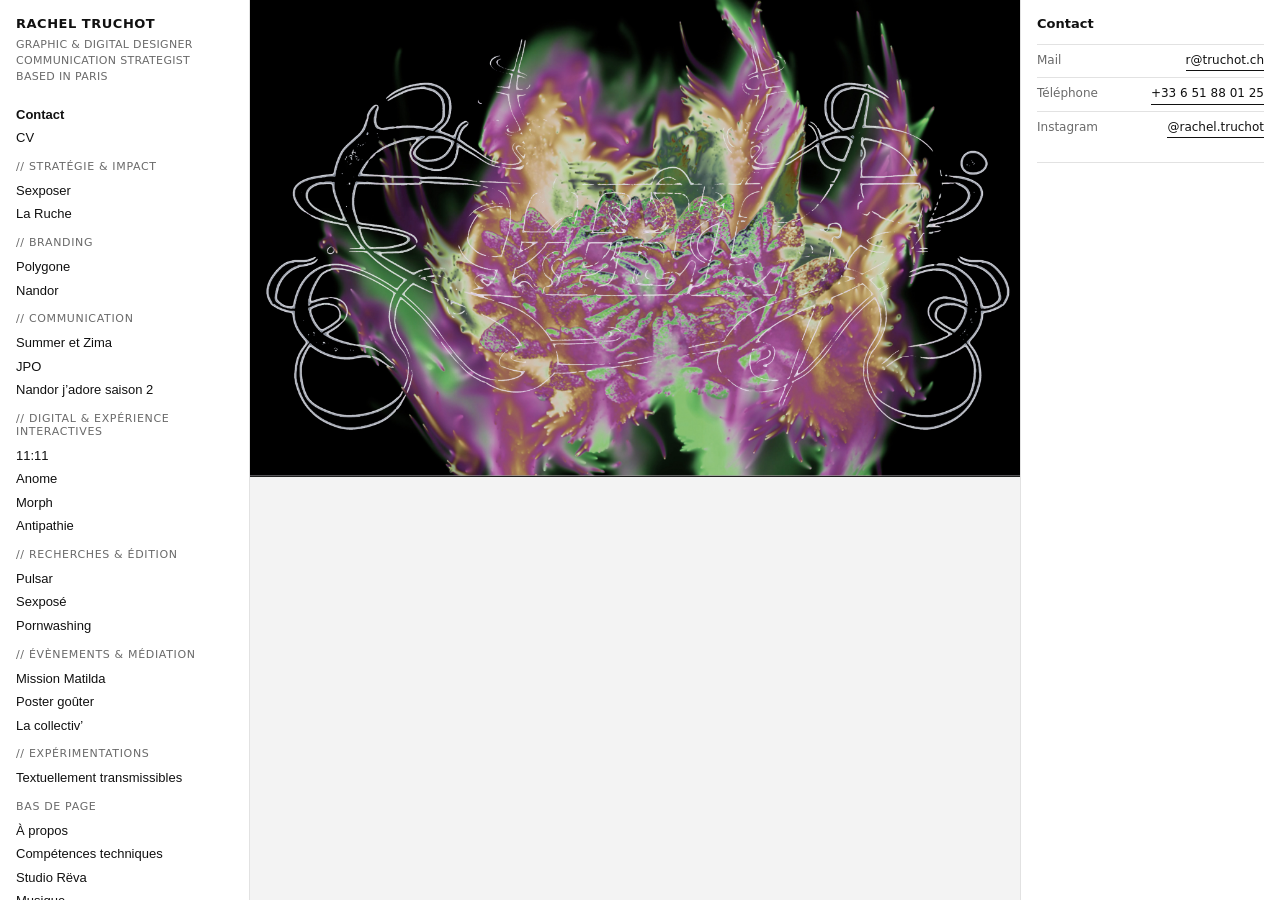
<file: index.html>
<!doctype html>
<html lang="fr">
<head>
  <meta charset="UTF-8" />
  <meta name="viewport" content="width=device-width, initial-scale=1.0" />
  <title>Rachel Truchot — Portfolio</title>
  <link rel="stylesheet" href="styles.css" />
</head>
<body>
  <div class="layout">
    <aside class="left">
      <div class="left__top">
        <div class="left__name" id="siteName"></div>
        <div class="left__role" id="siteRoles"></div>
      </div>
      <nav class="menu" id="menu"></nav>
    </aside>

    <main class="center" aria-label="Feed images">
      <div class="gallery" id="gallery"></div>
    </main>

    <aside class="right" aria-label="Infos">
      <div class="right__header">
        <div class="right__title" id="infoTitle">—</div>
        <div class="right__meta" id="infoMeta"></div>
      </div>

      <div class="right__desc" id="infoDesc"></div>
      <div class="right__cta" id="infoCta"></div>

      <div class="right__footer">
      </div>
    </aside>
  </div>

  <script src="data.js"></script>
  <script src="script.js"></script>
</body>
</html>
</file>
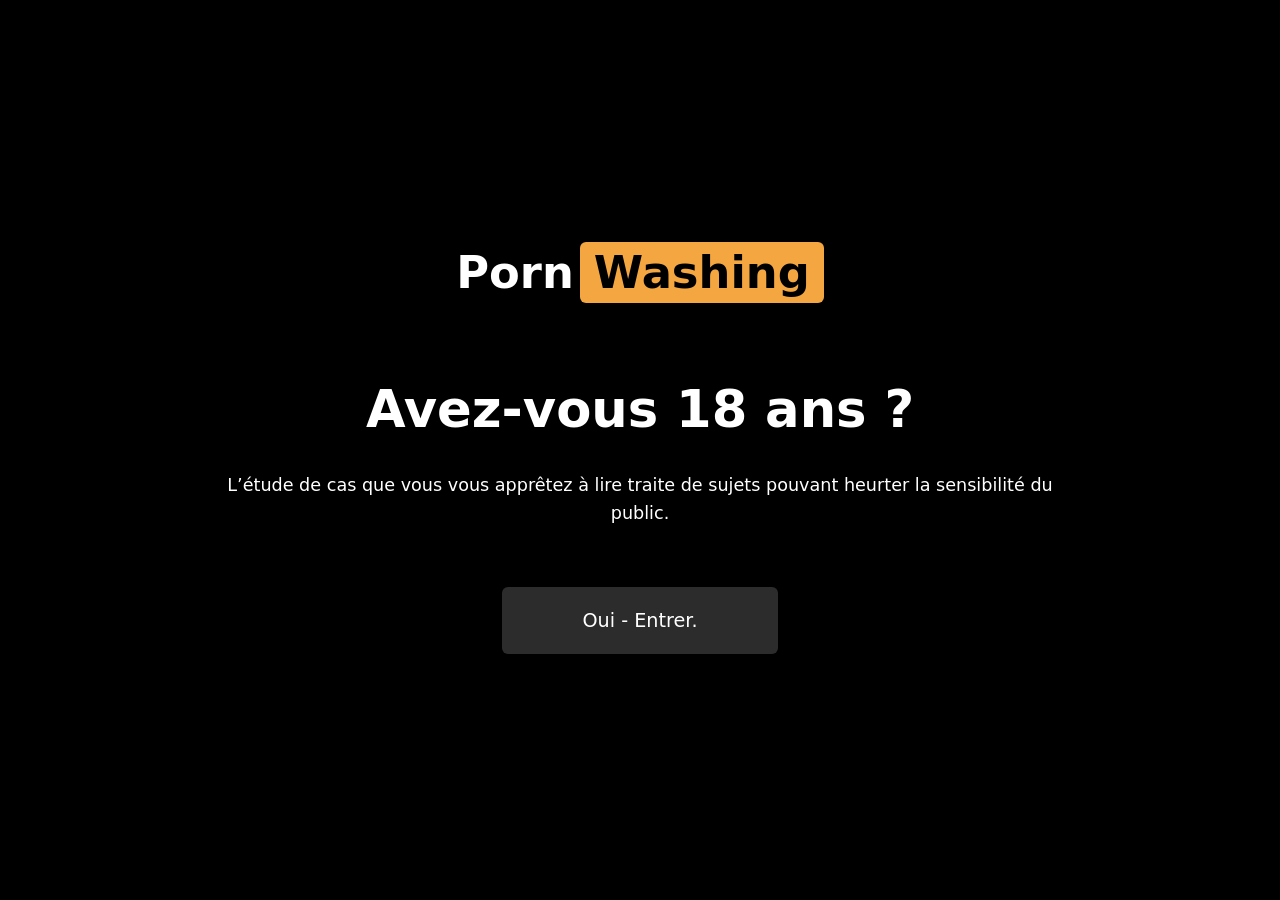
<file: pornwashing/index.html>
<!DOCTYPE html>
<html lang="fr">
<head>
  <meta charset="UTF-8">
  <title>Porn Washing - Vérification d'âge</title>
  <link rel="stylesheet" href="css/style.css">
</head>
<body class="age-body">
  <div class="container age-container">
    <div class="logo">
      Porn<span class="washing">Washing</span>
    </div>

    <h1>Avez-vous 18 ans&nbsp;?</h1>

    <p class="subtitle">
      L’étude de cas que vous vous apprêtez à lire traite de sujets pouvant heurter
      la sensibilité du public.
    </p>

    <a href="etude.html" class="button">
      Oui&nbsp;-&nbsp;Entrer.
    </a>
  </div>
</body>
</html>
</file>
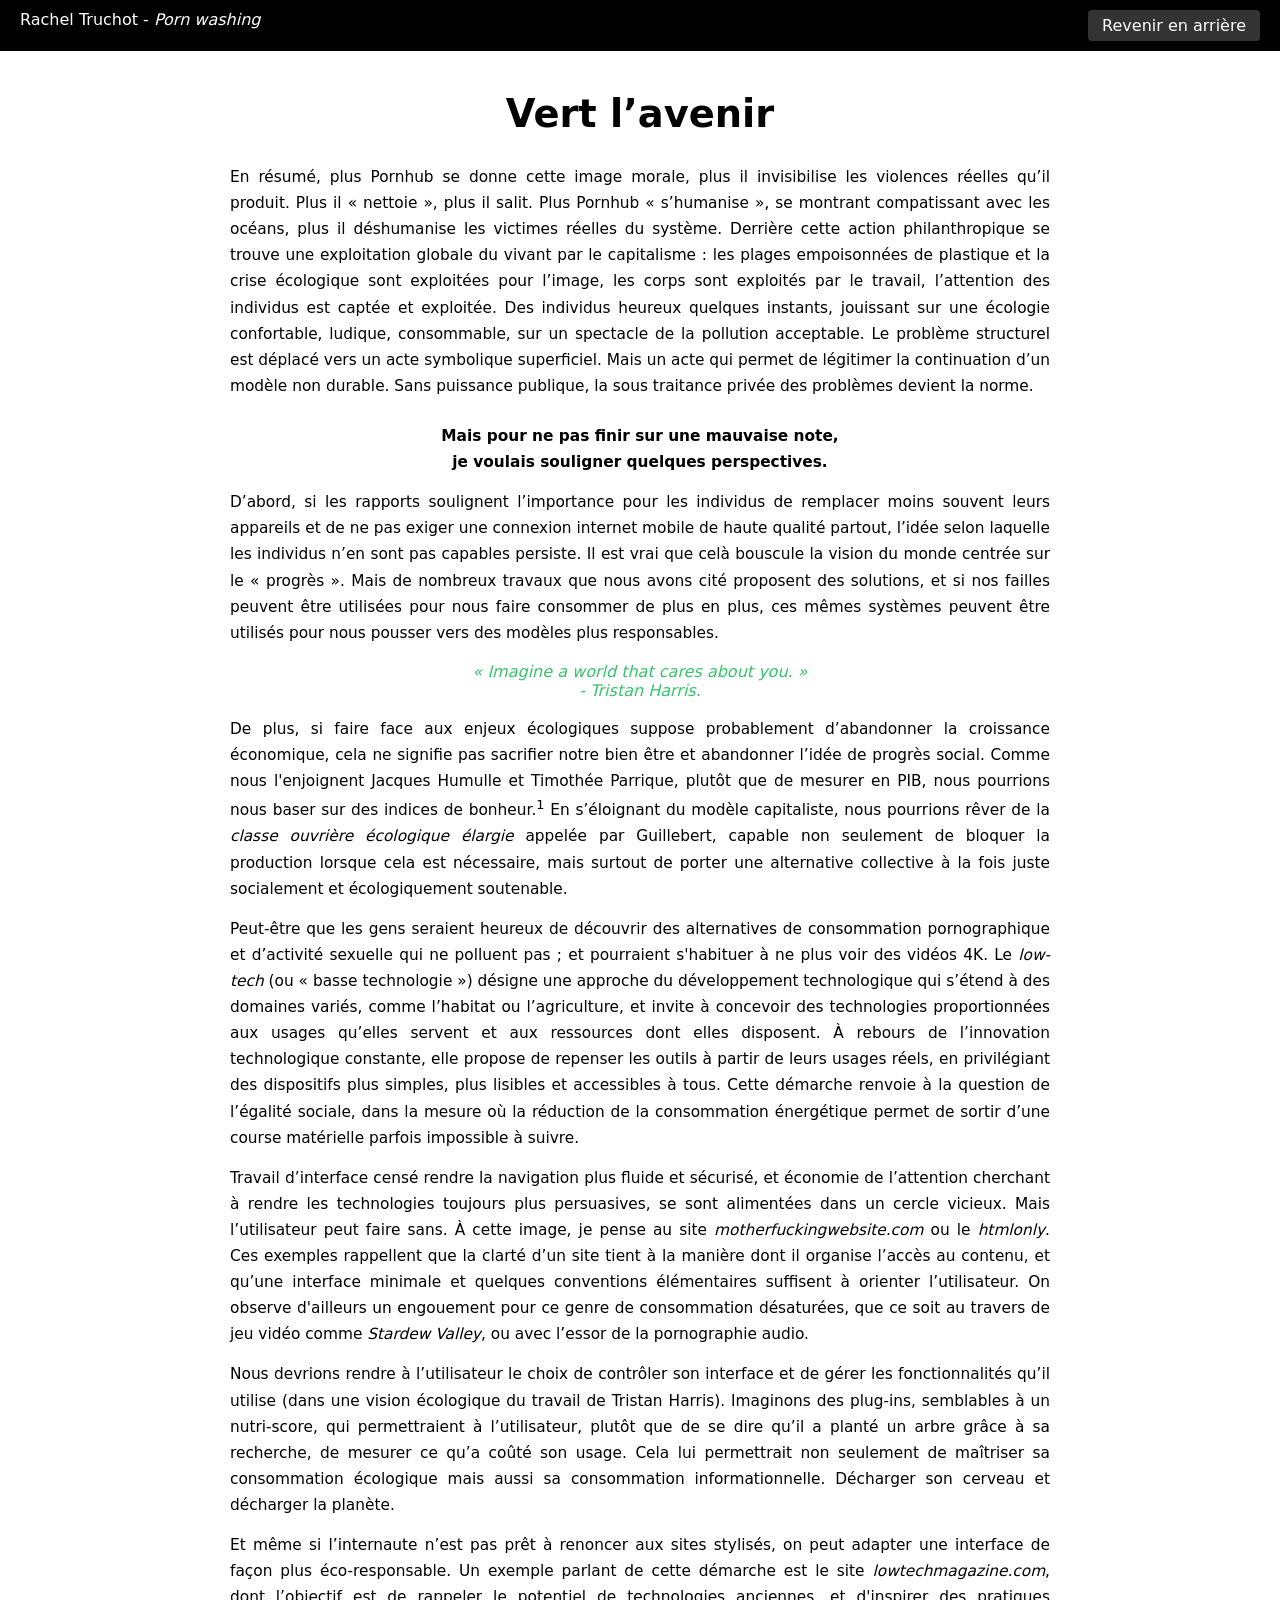
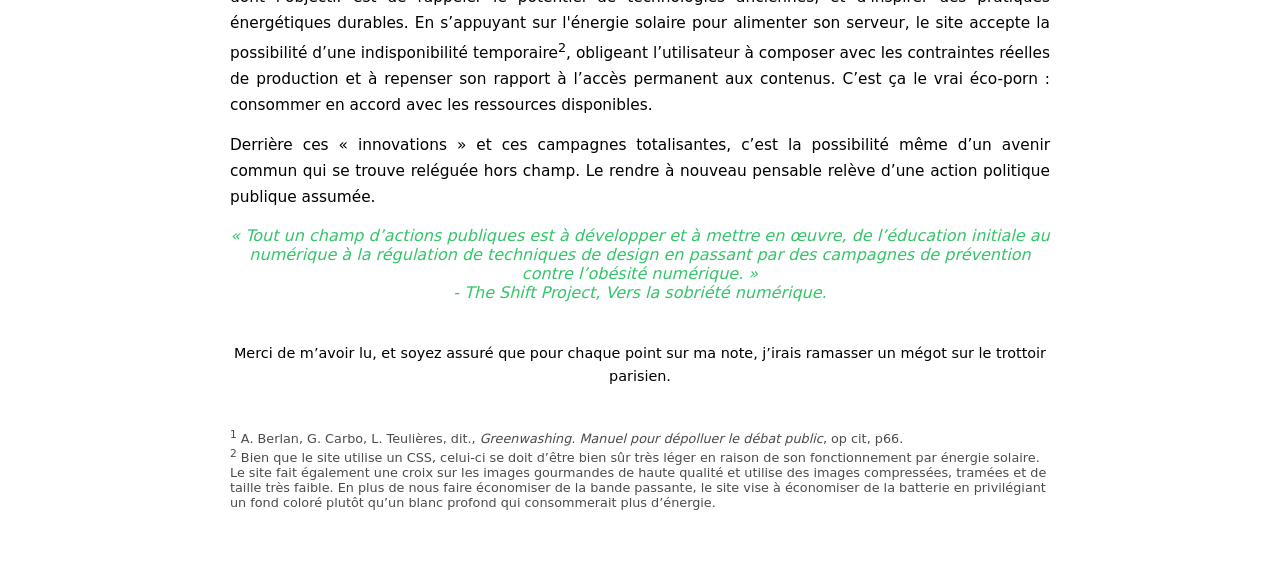
<file: pornwashing/page10.html>
<!DOCTYPE html>
<html lang="fr">
<head>
  <meta charset="UTF-8" />
  <title>Vert l’avenir</title>
  <link rel="stylesheet" href="css/style2.css" />
</head>

<body class="conclusion-body">

  <!-- Bandeau haut -->
  <header class="top-bar">
    <span>Rachel Truchot - <em>Porn washing</em></span>
    <a href="page9.html" class="back-btn">Revenir en arrière</a>
  </header>

  <main class="conclusion-main">

    <h1 class="conclusion-title">Vert l’avenir</h1>

    <div class="conclusion-text">
      <p>
        En résumé, plus Pornhub se donne cette image morale, plus il invisibilise les violences réelles qu’il produit. Plus il « nettoie », plus il salit. Plus Pornhub « s’humanise », se montrant compatissant avec les océans, plus il déshumanise les victimes réelles du système. Derrière cette action philanthropique se trouve une exploitation globale du vivant par le capitalisme : les plages empoisonnées de plastique et la crise écologique sont exploitées pour l’image, les corps sont exploités par le travail, l’attention des individus est captée et exploitée. Des individus heureux quelques instants, jouissant sur une écologie confortable, ludique, consommable, sur un spectacle de la pollution acceptable. Le problème structurel est déplacé vers un acte symbolique superficiel. Mais un acte qui permet de légitimer la continuation d’un modèle non durable. Sans puissance publique, la sous traitance privée des problèmes devient la norme.
      </p>

      <p>
    
      </p>

      <p class="conclusion-subtitle">
        Mais pour ne pas finir sur une mauvaise note,<br>
        je voulais souligner quelques perspectives.
      </p>

      <p>
        D’abord, si les rapports soulignent l’importance pour les individus de remplacer moins souvent leurs appareils et de ne pas exiger une connexion internet mobile de haute qualité partout, l’idée selon laquelle les individus n’en sont pas capables persiste. Il est vrai que celà bouscule la vision du monde centrée sur le « progrès ». Mais de nombreux travaux que nous avons cité proposent des solutions, et si nos failles peuvent être utilisées pour nous faire consommer de plus en plus, ces mêmes systèmes peuvent être utilisés pour nous pousser vers des modèles plus responsables.
      </p>

      <blockquote class="citation">
« Imagine a world that cares about you. » <br/>
          - Tristan Harris.
</blockquote>

      <p>
        De plus, si faire face aux enjeux écologiques suppose probablement d’abandonner la croissance économique, cela ne signifie pas sacrifier notre bien être et abandonner l’idée de progrès social. Comme nous l'enjoignent Jacques Humulle et Timothée Parrique, plutôt que de mesurer en PIB, nous pourrions nous baser sur des indices de bonheur.<sup>1</sup> En s’éloignant du modèle capitaliste, nous pourrions rêver de la <i>classe ouvrière écologique élargie</i> appelée par Guillebert, capable non seulement de bloquer la production lorsque cela est nécessaire, mais surtout de porter une alternative collective à la fois juste socialement et écologiquement soutenable.
      </p>

      <p>
        Peut-être que les gens seraient heureux de découvrir des alternatives de consommation pornographique et d’activité sexuelle qui ne polluent pas ; et pourraient s'habituer à ne plus voir des vidéos 4K. Le <i>low-tech</i> (ou « basse technologie ») désigne une approche du développement technologique qui s’étend à des domaines variés, comme l’habitat ou l’agriculture, et invite à concevoir des technologies proportionnées aux usages qu’elles servent et aux ressources dont elles disposent. À rebours de l’innovation technologique constante, elle propose de repenser les outils à partir de leurs usages réels, en privilégiant des dispositifs plus simples, plus lisibles et accessibles à tous. Cette démarche renvoie à la question de l’égalité sociale, dans la mesure où la réduction de la consommation énergétique permet de sortir d’une course matérielle parfois impossible à suivre.
      </p>

      <p>
        Travail d’interface censé rendre la navigation plus fluide et sécurisé, et économie de l’attention cherchant à rendre les technologies toujours plus persuasives, se sont alimentées dans un cercle vicieux. Mais l’utilisateur peut faire sans. À cette image, je pense au site <i>motherfuckingwebsite.com</i> ou le <i>htmlonly</i>. Ces exemples rappellent que la clarté d’un site tient à la manière dont il organise l’accès au contenu, et qu’une interface minimale et quelques conventions élémentaires suffisent à orienter l’utilisateur. On observe d'ailleurs un engouement pour ce genre de consommation désaturées, que ce soit au travers de jeu vidéo comme <i>Stardew Valley</i>, ou avec l’essor de la pornographie audio.
      </p>

      <p>
        Nous devrions rendre à l’utilisateur le choix de contrôler son interface et de gérer les fonctionnalités qu’il utilise (dans une vision écologique du travail de Tristan Harris). Imaginons des plug-ins, semblables à un nutri-score, qui permettraient à l’utilisateur, plutôt que de se dire qu’il a planté un arbre grâce à sa recherche, de mesurer ce qu’a coûté son usage. Cela lui permettrait non seulement de maîtriser sa consommation écologique mais aussi  sa consommation informationnelle. Décharger son cerveau et décharger la planète.
      </p>

      <p>
        Et même si l’internaute n’est pas prêt à renoncer aux sites stylisés, on peut adapter une interface de façon plus éco-responsable. Un exemple parlant de cette démarche est le site <i>lowtechmagazine.com</i>, dont l’objectif est de rappeler le potentiel de technologies anciennes, et d'inspirer des pratiques énergétiques durables. En s’appuyant sur l'énergie solaire pour alimenter son serveur, le site accepte la possibilité d’une indisponibilité temporaire<sup>2</sup>, obligeant l’utilisateur à composer avec les contraintes réelles de production et à repenser son rapport à l’accès permanent aux contenus. C’est ça le vrai éco-porn : consommer en accord avec les ressources disponibles.
      </p>

      <p>
        Derrière ces « innovations » et ces campagnes totalisantes, c’est la possibilité même d’un avenir commun qui se trouve reléguée hors champ. Le rendre à nouveau pensable relève d’une action politique publique assumée.
      </p>
    </div>

    <blockquote class="citation">
« Tout un champ d’actions publiques est à développer et à mettre en œuvre, de l’éducation initiale au numérique à la régulation de techniques de design en passant par des campagnes de prévention contre l’obésité numérique. » <br/>
          - The Shift Project, <i>Vers la sobriété numérique.</i>
</blockquote>

    <p class="conclusion-footer">
      Merci de m’avoir lu, et soyez assuré que pour chaque point sur ma note, j’irais ramasser un mégot sur le trottoir parisien.
    </p>

    <p class="section-footnote">
      <br/>
      <br/>
          <sup>1</sup> A. Berlan, G. Carbo, L. Teulières, dit., <i>Greenwashing. Manuel pour dépolluer le débat public</i>, op cit, p66.<br/>
<sup>2</sup> Bien que le site utilise un CSS, celui-ci se doit d’être bien sûr très léger en raison de son fonctionnement par énergie solaire. Le site fait également une croix sur les images gourmandes de haute qualité et utilise des images compressées, tramées et de taille très faible. En plus de nous faire économiser de la bande passante, le site vise à économiser de la batterie en privilégiant un fond coloré plutôt qu’un blanc profond qui consommerait plus d’énergie.
        </p>

  </main>
</body>
</html>
</file>
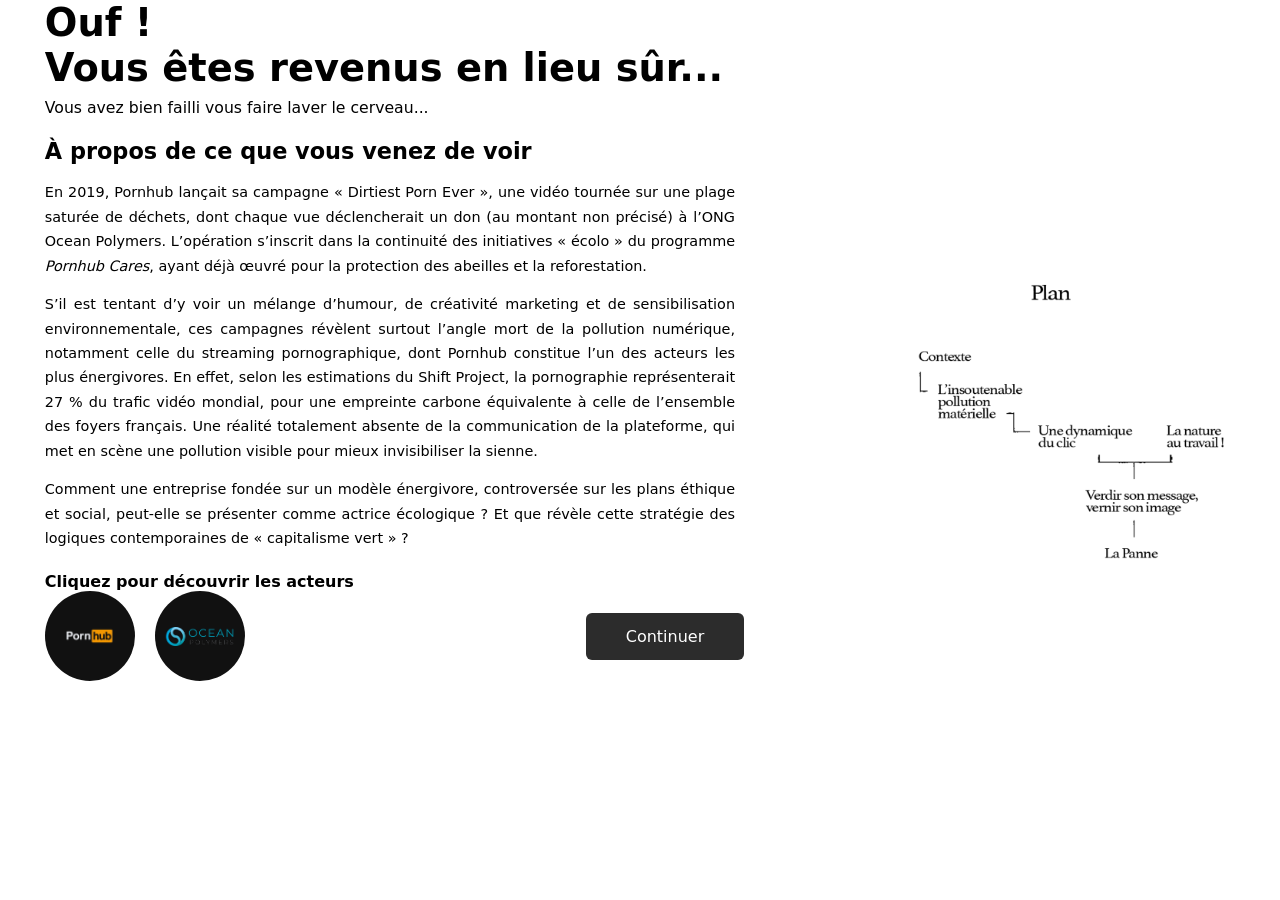
<file: pornwashing/page3.html>
<!DOCTYPE html>
<html lang="fr">
<head>
  <meta charset="UTF-8">
  <title>Porn Washing - Retour en lieu sûr</title>
  <link rel="stylesheet" href="css/style.css">
</head>
<body class="page3-body">
  <div class="page3-container">

    <h1 class="page3-title">
      Ouf !<br>
      Vous êtes revenus en lieu sûr...
    </h1>
    <p class="page3-subtitle">
      Vous avez bien failli vous faire laver le cerveau...
    </p>

    <!-- TEXTE + IMAGE alignés par le BAS -->
    <div class="page3-layout">
      <!-- Colonne texte -->
      <section class="page3-content">
        <h2 class="page3-section-title">À propos de ce que vous venez de voir</h2>

        <p>
          En 2019, Pornhub lançait sa campagne « Dirtiest Porn Ever », une vidéo tournée sur une plage saturée de déchets, dont chaque vue déclencherait un don (au montant non précisé) à l’ONG Ocean Polymers. L’opération s’inscrit dans la continuité des initiatives « écolo » du programme <i>Pornhub Cares</i>, ayant déjà œuvré pour la protection des abeilles et la reforestation.
        </p>

        <p>
          S’il est tentant d’y voir un mélange d’humour, de créativité marketing et de sensibilisation environnementale, ces campagnes révèlent surtout l’angle mort de la pollution numérique, notamment celle du streaming pornographique, dont Pornhub constitue l’un des acteurs les plus énergivores. En effet, selon les estimations du Shift Project, la pornographie représenterait 27 % du trafic vidéo mondial, pour une empreinte carbone équivalente à celle de l’ensemble des foyers français. Une réalité totalement absente de la communication de la plateforme, qui met en scène une pollution visible pour mieux invisibiliser la sienne.
        </p>

        <p>
          Comment une entreprise fondée sur un modèle énergivore, controversée sur les plans éthique et social, peut-elle se présenter comme actrice écologique ? Et que révèle cette stratégie des logiques contemporaines de « capitalisme vert » ?
        </p>

      </section>

      <!-- Colonne image à droite -->
      <aside class="page3-figure">
        <img
          src="img/plan_4.png"
          alt="Figure : Le grand partage des pensées de l'écologie humaine"
          class="page3-figure-img"
        >
      </aside>
    </div>

    <!-- CTA + BOUTONS en dessous du texte + image -->
    <p class="page3-cta-title">Cliquez pour découvrir les acteurs</p>

    <div class="actors-logos">
      <!-- Logos à gauche -->
      <div class="actors-left">
        <button type="button" class="actor-logo" id="btn-ph">
          <img src="img/logo.p2.png" alt="Pornhub">
        </button>

        <button type="button" class="actor-logo" id="btn-op">
          <img src="img/logo.op.png" alt="Ocean Polymers">
        </button>
      </div>

      <!-- Bouton Continuer au centre -->
      <div class="actors-center">
        <a href="page4.html" class="button page3-continue">
          Continuer
        </a>
      </div>

      <!-- espace vide à droite pour équilibrer -->
      <div class="actors-right"></div>
    </div>

  </div>

  <!-- MODAL PORNHUB -->
  <div class="modal" id="modal-ph">
    <div class="modal-content">
      <button class="modal-close" type="button">&times;</button>
      <h2>À propos de Pornhub</h2>
      <p>
        Pornhub est un site web pornographique, qui diffuse des vidéos en streaming. Inspiré de la plateforme vidéo YouTube (la plus utilisée au monde), par son modèle de vidéos accessibles gratuitement et triées par mots clés dans un catalogue constamment mis à jour (à la manière d’un feed). Elle a été créé en 2007 par Fabian Thylmann, informaticien et homme d’affaires né en Allemagne et considéré comme le « roi du porno&nbsp;», et est actuellement la propriété de la multinationale Aylo (anciennement MindGeek), propriétaire de nombreux sites gratuits et sociétés de production pornographique. Sa particularité est d’avoir un fonctionnement de tag particulièrement efficace, affublé d’un algorithme utilisant l’IA pour étudier le comportement des utilisateurs et leur proposer des contenus plus susceptibles d’améliorer la rétention sur la plateforme. En décembre 2024<sup>1</sup>, d’après le calculateur Similar Web, c’est le premier site pornographique mondial en nombre de visites, et le seizième site le plus consulté dans le monde.
      </p>

      <p>
        En 2025, le site est la cible, avec Stripchat, XXX et Xvideos, d’une enquête de la Commission européenne pour ne pas avoir mis en place un système approprié pour vérifier la majorité des personnes qui le visitent. Ils encourent une amende d’un montant allant jusqu’à 6% de leur chiffre d’affaires mondial, et dans le cas de récidive une interdiction en Union européenne. Pour l’instant, l’entreprise a fait le choix de bloquer l’accès à sa plateforme, notamment en France. L’entreprise ne cesse d’être au milieu de controverses : hébergement de vidéos de personnes violées, de vidéos publiées sans consentement des parties, présence de mineurs… Un article du New York Times<sup>2</sup> a notamment accusé l’entreprise d’inaction face aux signalement de contenus pédopornographiques ou représentant des viols, à la suite duquel les entreprises Mastercard et Visa ont suspendu les paiements sur le site. Plus récemment, en France, Charlie Danger a publié une enquête faite majoritairement sur la plateforme, questionnant la violence des contenus proposés et l’adaptation aux attentes du public.
      </p>

      <p class="section-footnote">
        <br/>
          <sup>1</sup> Ces chiffres ont chuté depuis sa fermeture dans certains pays d’Europe. C’est actuellement le deuxième site pour adultes derrière Xvidéos, et le dix-neuvième le plus consulté au monde. <br/>
<sup>2</sup>  Nicholas Kristof, <i>The Children of Pornhub</i>, New York Times, 2020.
        </p>
    </div>
  </div>

  <!-- MODAL OCEAN POLYMERS -->
  <div class="modal" id="modal-op">
    <div class="modal-content">
      <button class="modal-close" type="button">&times;</button>
      <h2>À propos d’Ocean Polymers</h2>
      <p>
        Pour cette campagne, Pornhub s’associe à Océan Polymère, une entreprise britannique à but non-lucratif. Celle-ci entend nettoyer les océans du monde et utiliser la technologie pour retraiter les déchets plastiques recueillis en carburant renouvelable. Elle prévoit de lancer son propre navire, un pétrolier converti, chargé de collecter et de retraiter le plastique présent dans la mer, le transformant en carburant, servant lui-même à alimenter le bateau.
        </p>
          <p>
        De nombreuses initiatives du genre existent. L’ONG néerlandaise The Océan Cleanup, lance par exemple des dispositifs flottants pour collecter les déchets. Mais l’un deux, tombé en panne, a questionné sa durabilité, et donc, sa pertinence. Alors que selon les ministères de transition écologique, aménagement du territoire, transports et ville et logement<sup>1</sup>, la quantité de plastique dans les océans est actuellement comprise entre 75 à 199 millions de tonnes, soit 85% des déchets marins,  Cyrill Gutsh, fondateur de l’ONG Parley for the Oceans, déclarait dans une interview à Dezeen qu’il est impossible d’éliminer complètement le plastique des mers.
</p>
      <p>
Ocean Polymère estime que collaborer avec Pornhub permettra de sensibiliser des publics qui, autrement, ne seraient peut-être pas informés du problème de la pollution plastique.
        </p>
<p>
« L’initiative et le soutien de Pornhub sont inspirants et appréciés. Même si pour certains le rapprochement peut ne pas sembler évident, nous sommes ravis que Pornhub s’engage avec nous et démontre sa volonté d’utiliser sa voix et sa portée pour une action positive (...) C’est une marque disposant d’une portée mondiale significative, couvrant tous les publics. C’est donc une plateforme très efficace pour sensibiliser et soutenir la lutte contre la crise océanique actuelle. Il serait formidable de voir davantage d’entreprises de cette taille assumer la même responsabilité vis-à-vis de leur audience. » <br/>
- Heather Wigglesworth, directrice exécutive d’Ocean Polymers.
      </p>

      <p class="section-footnote">
        <br/>
          <sup>1</sup>  Site officiel des ministères de la transition écologique, de l’aménagement du territoire, des transports, de la ville et du logement, page « Déchets marins », consultée le 28 novembre 2025.
        </p>
    </div>
  </div>

  <!-- JS : ouverture / fermeture des popups -->
  <script>
    (function () {
      function setupModal(buttonId, modalId) {
        const btn = document.getElementById(buttonId);
        const modal = document.getElementById(modalId);
        if (!btn || !modal) return;

        const closeBtn = modal.querySelector('.modal-close');

        btn.addEventListener('click', function () {
          modal.classList.add('open');
        });

        closeBtn.addEventListener('click', function () {
          modal.classList.remove('open');
        });

        modal.addEventListener('click', function (e) {
          if (e.target === modal) {
            modal.classList.remove('open');
          }
        });
      }

      setupModal('btn-ph', 'modal-ph');
      setupModal('btn-op', 'modal-op');
    })();
  </script>
</body>
</html>
</file>
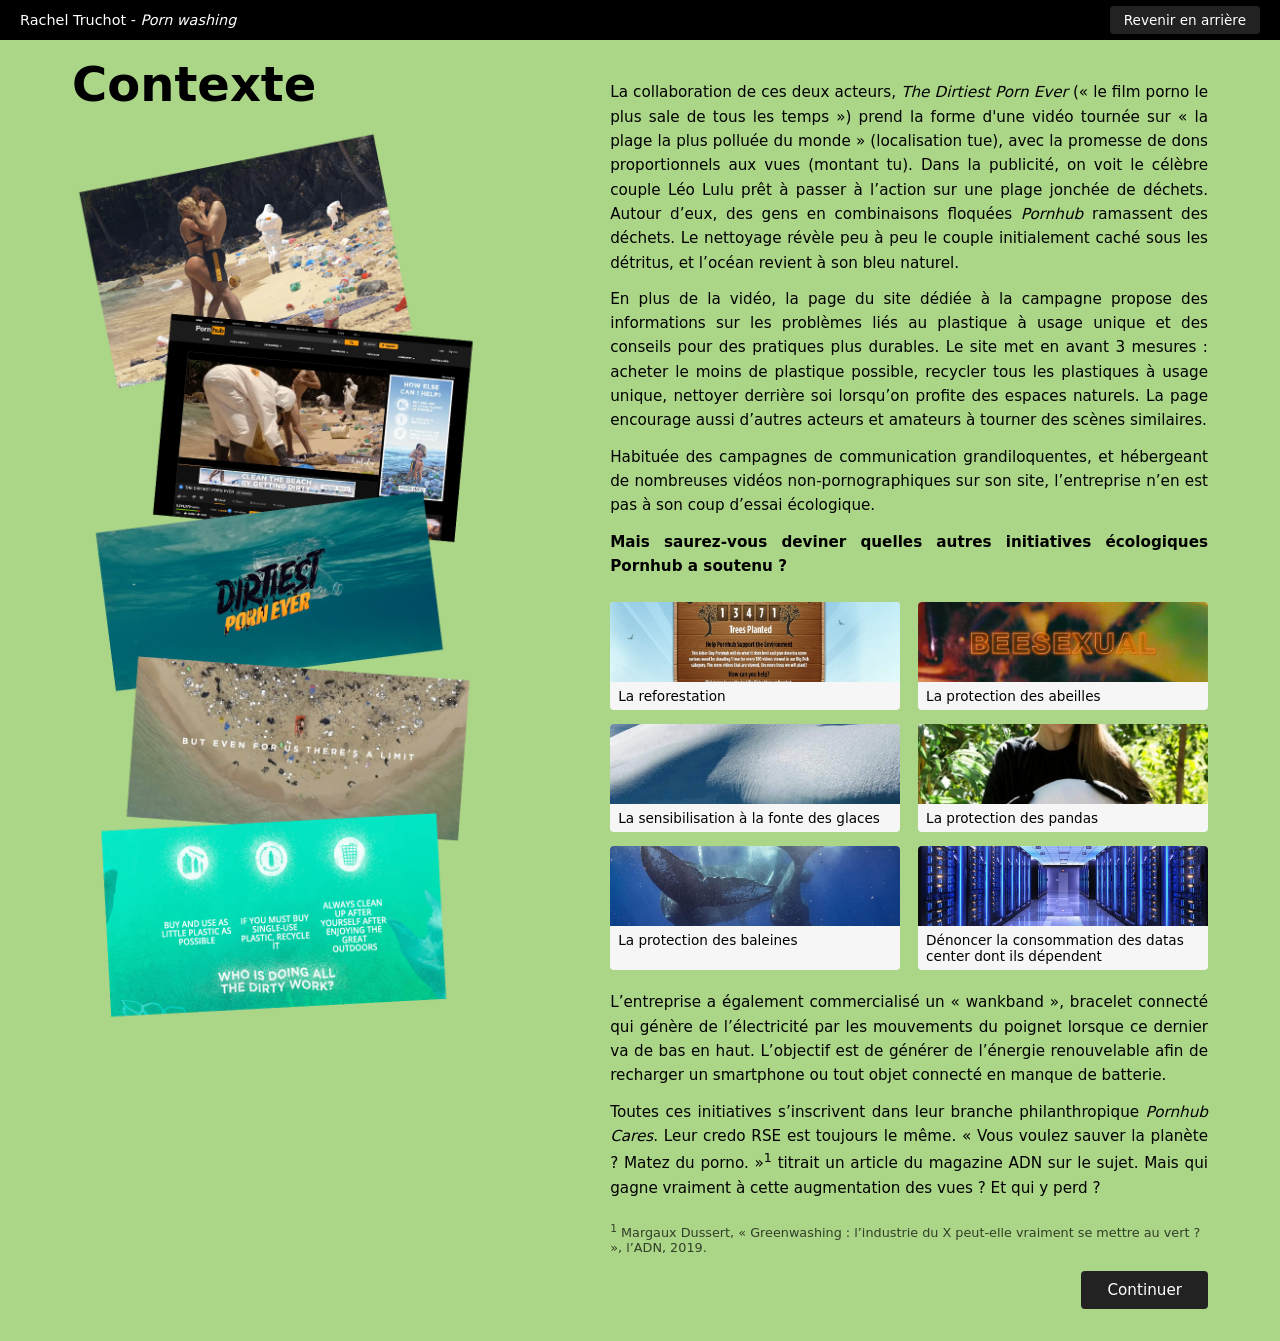
<file: pornwashing/page4.html>
<!DOCTYPE html>
<html lang="fr">
<head>
  <meta charset="UTF-8">
  <title>Porn Washing – Page 4</title>
  <link rel="stylesheet" href="css/page4.css">
</head>
<body class="page4-body">

  <!-- BARRE DU HAUT -->
  <header class="page4-topbar">
    <div class="page4-topbar-left">
      Rachel Truchot - <span class="page4-topbar-project">Porn washing</span>
    </div>
    <a href="page3.html" class="page4-back-btn">Revenir en arrière</a>
  </header>

  <div class="page4-container">

    <!-- CONTENU PRINCIPAL -->
    <main class="page4-main">

      <!-- COLONNE GAUCHE -->
      <section class="page4-left">
        <h1 class="page4-title">Contexte</h1>

        <div class="page4-main-image-wrapper">
          <img
            src="img/img.intro3.png"
            alt="Visuel de la campagne Pornhub"
            class="page4-main-image"
          >
        </div>
      </section>

      <!-- COLONNE DROITE -->
      <section class="page4-right">

        <p class="page4-text">
          <br/>
          La collaboration de ces deux acteurs, <i>The Dirtiest Porn Ever</i> (« le film porno le plus sale de tous les temps ») prend la forme d'une vidéo tournée sur « la plage la plus polluée du monde » (localisation tue), avec la promesse de dons proportionnels aux vues (montant tu). Dans la publicité, on voit le célèbre couple Léo Lulu prêt à passer à l’action sur une plage jonchée de déchets. Autour d’eux, des gens en combinaisons floquées <i>Pornhub</i> ramassent des déchets. Le nettoyage révèle peu à peu le couple initialement caché sous les détritus, et l’océan revient à son bleu naturel.
        </p>

        <p class="page4-text">
          En plus de la vidéo, la page du site dédiée à la campagne propose des informations sur les problèmes liés au plastique à usage unique et des conseils pour des pratiques plus durables. Le site met en avant 3 mesures : acheter le moins de plastique possible, recycler tous les plastiques à usage unique, nettoyer derrière soi lorsqu’on profite des espaces naturels. La page encourage aussi d’autres acteurs et amateurs à tourner des scènes similaires.
        </p>

        <p class="page4-text">
        Habituée des campagnes de communication grandiloquentes, et hébergeant de nombreuses vidéos non-pornographiques sur son site, l’entreprise n’en est pas à son coup d’essai écologique.
          </p>

        <p class="page4-text page4-highlight">
          Mais saurez-vous deviner quelles autres initiatives écologiques Pornhub a soutenu ?
        </p>

        <!-- GRILLE DE QUIZZ -->
        <div class="page4-quiz-grid">

          <div class="quiz-card" data-correct="true">
            <img src="img/reforestation.jpg" alt="Reforestation" class="quiz-image">
            <div class="quiz-label">La reforestation</div>
          </div>

          <div class="quiz-card" data-correct="true">
            <img src="img/beesexual.jpg" alt="Abeilles" class="quiz-image">
            <div class="quiz-label">La protection des abeilles</div>
          </div>

          <div class="quiz-card" data-correct="false">
            <img src="img/iceberg.jpg" alt="Fonte des glaces" class="quiz-image">
            <div class="quiz-label">La sensibilisation à la fonte des glaces</div>
          </div>

          <div class="quiz-card" data-correct="true">
            <img src="img/panda.avif" alt="Pandas" class="quiz-image">
            <div class="quiz-label">La protection des pandas</div>
          </div>

          <div class="quiz-card" data-correct="true">
            <img src="img/baleine.jpg" alt="Baleines" class="quiz-image">
            <div class="quiz-label">La protection des baleines</div>
          </div>

          <div class="quiz-card" data-correct="falsa">
            <img src="img/datacenter.jpg" alt="Data centers" class="quiz-image">
            <div class="quiz-label">Dénoncer la consommation des datas center dont ils dépendent</div>
          </div>

        </div>

        <p class="page4-text">
          L’entreprise a également commercialisé un « wankband », bracelet connecté qui génère de l’électricité par les mouvements du poignet lorsque ce dernier va de bas en haut. L’objectif est de générer de l’énergie renouvelable afin de recharger un smartphone ou tout objet connecté en manque de batterie.
        </p>

        <p class="page4-text">
          Toutes ces initiatives s’inscrivent dans leur branche philanthropique <i>Pornhub Cares</i>. Leur credo RSE est toujours le même. « Vous voulez sauver la planète ? Matez du porno. »<sup>1</sup> titrait un article du magazine ADN sur le sujet. Mais qui gagne vraiment à cette augmentation des vues ? Et qui y perd ?
        </p>

        <p class="section-footnote">
          <sup>1</sup> Margaux Dussert, « Greenwashing : l’industrie du X peut-elle vraiment se mettre au vert ? », l’ADN, 2019.
        </p>

        <div class="page4-continue-wrapper">
          <a href="page5.html" class="page4-continue-btn">Continuer</a>
        </div>

      </section>
    </main>
  </div>

  <!-- JS : logiques du quiz -->
  <script>
    document.addEventListener('DOMContentLoaded', function () {
      const cards = document.querySelectorAll('.quiz-card');

      cards.forEach(card => {
        card.addEventListener('click', () => {
          const isCorrect = card.dataset.correct === 'true';

          card.classList.remove('quiz-correct', 'quiz-wrong');

          if (isCorrect) {
            card.classList.add('quiz-correct');
          } else {
            card.classList.add('quiz-wrong');
          }
        });
      });
    });
  </script>
</body>
</html>
</file>
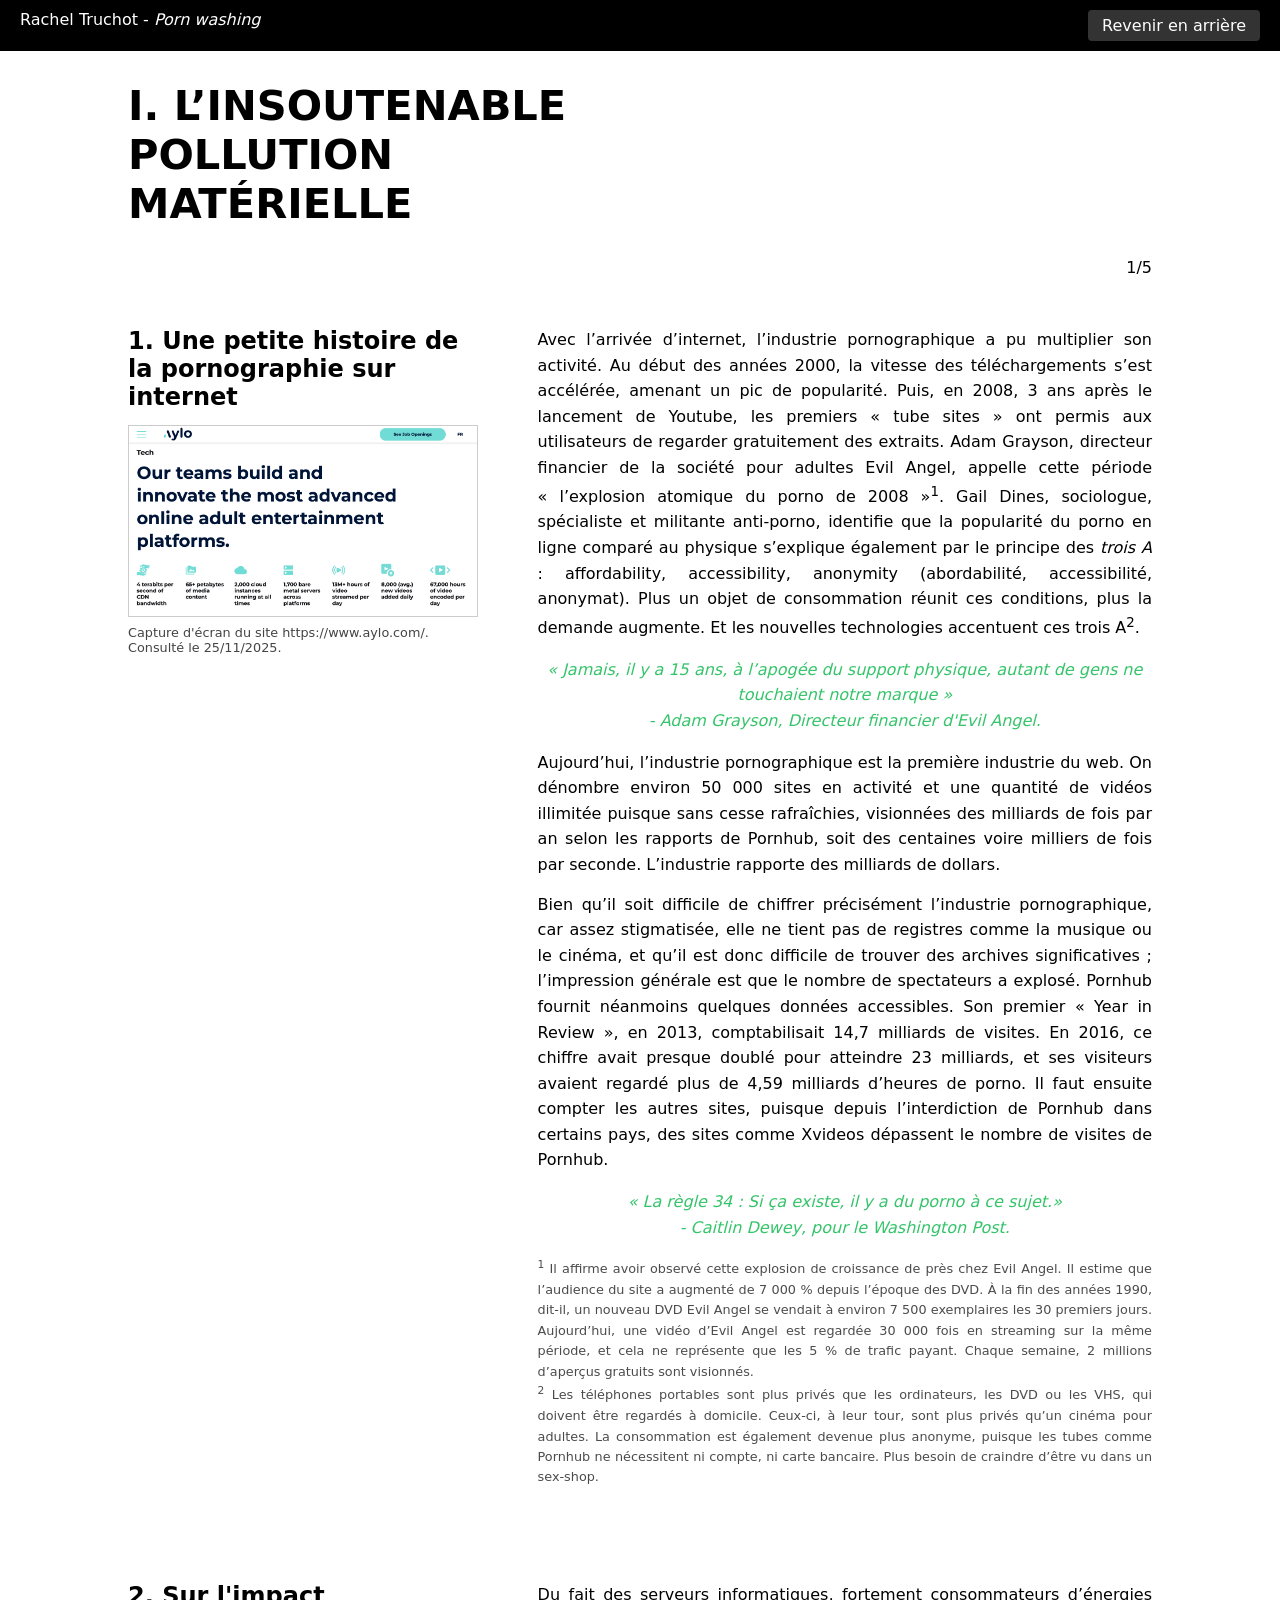
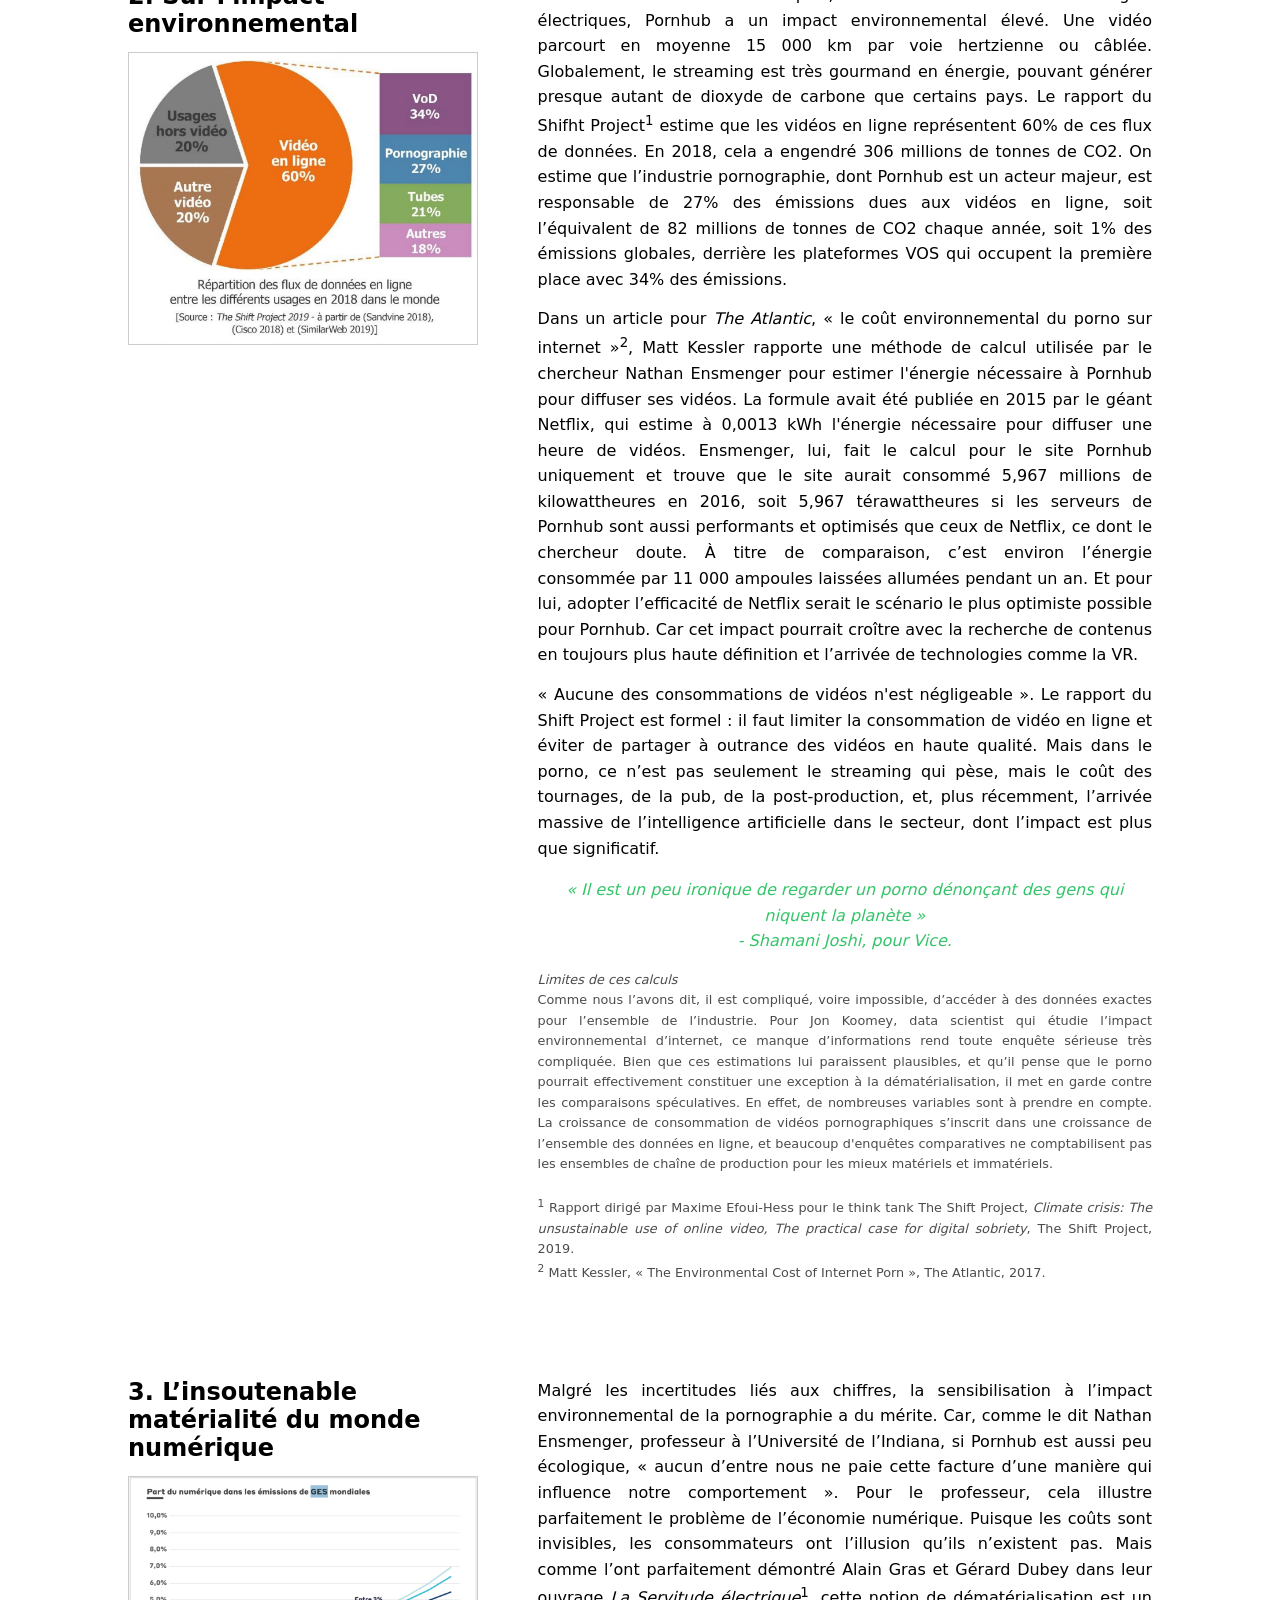
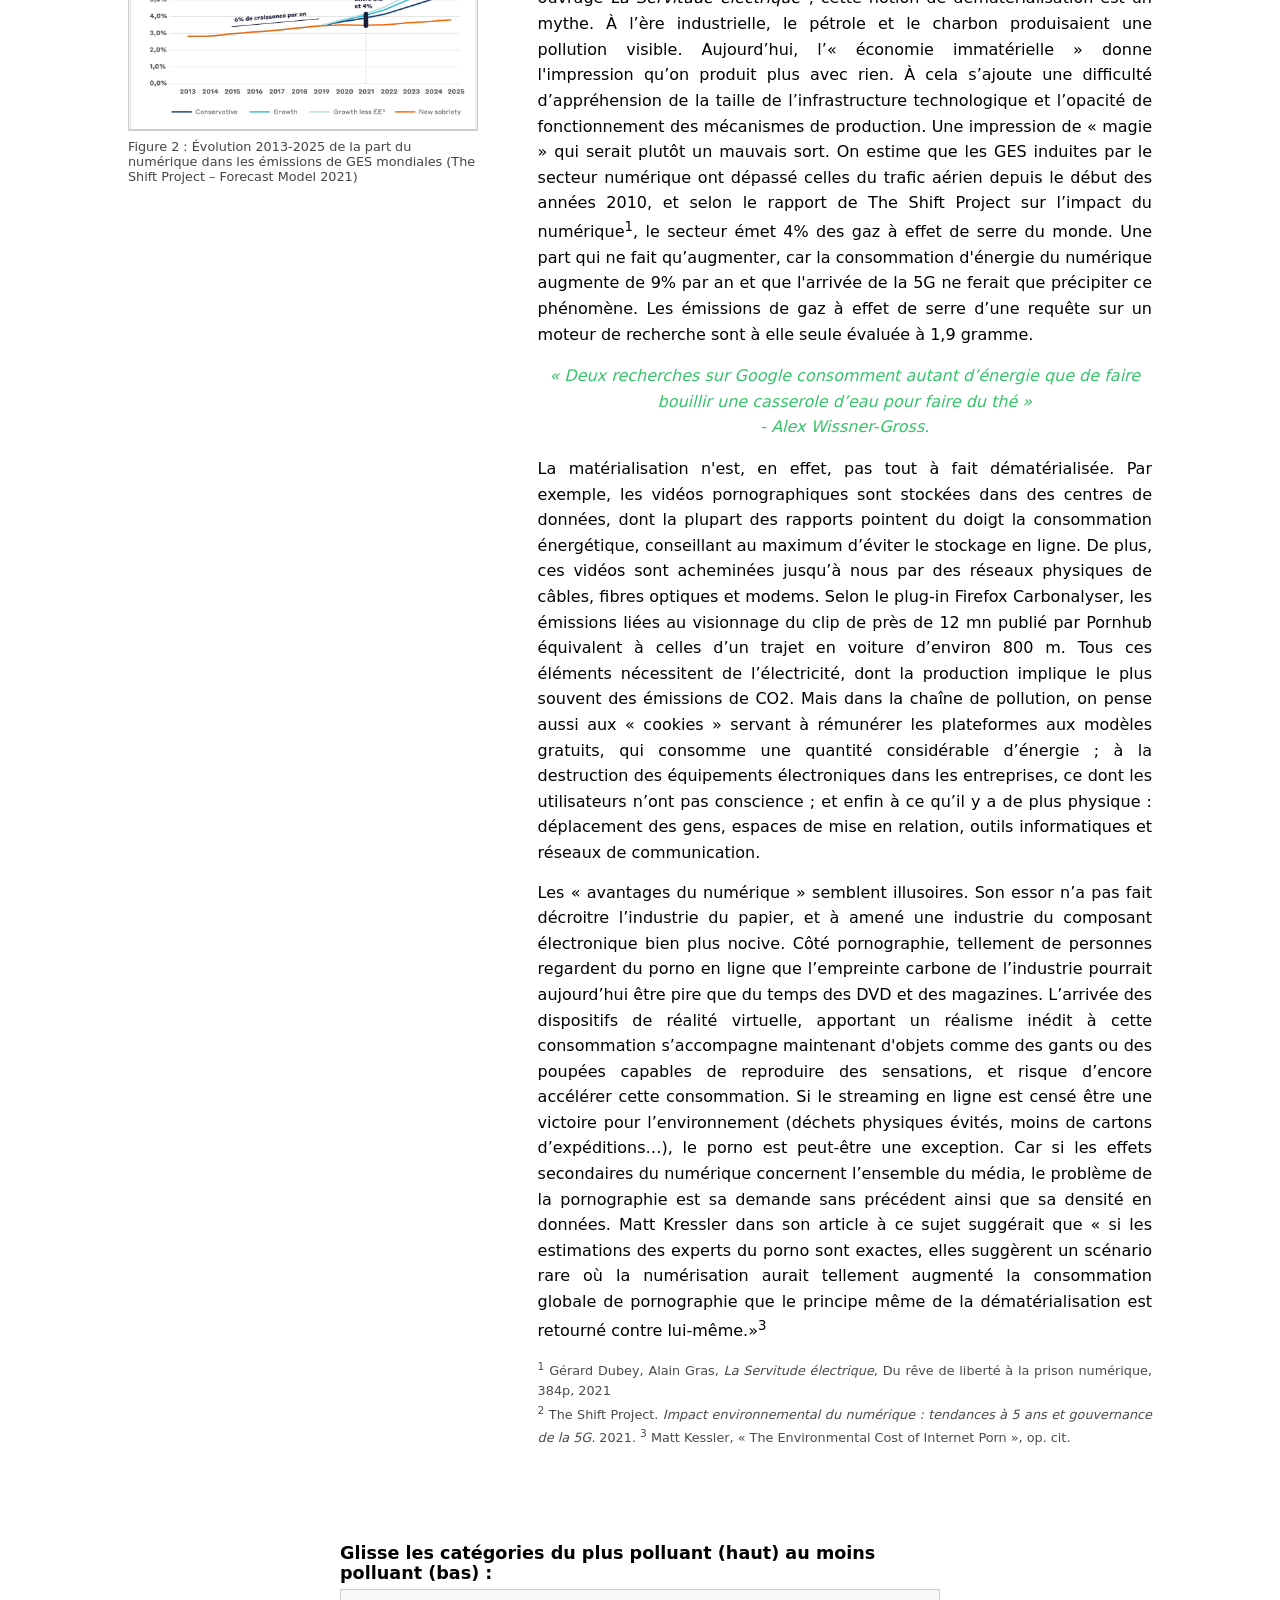
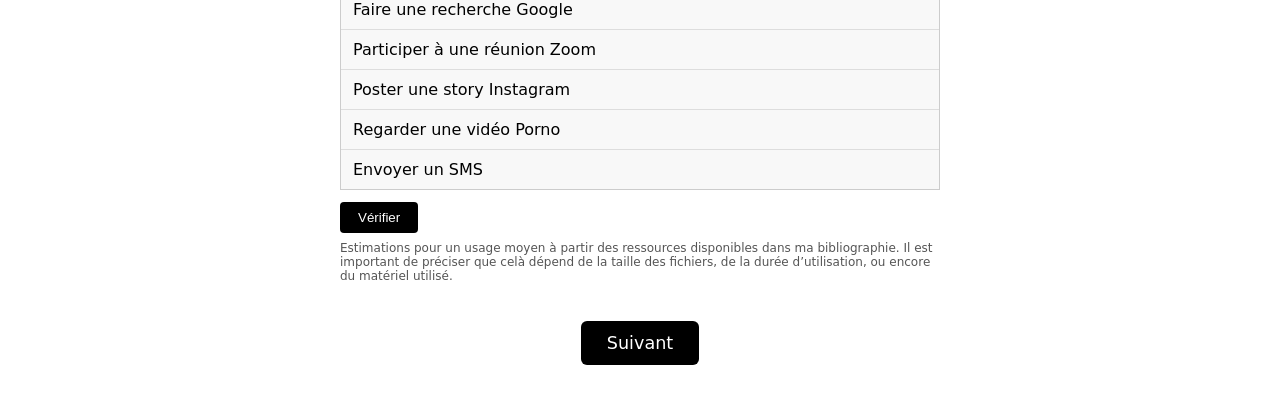
<file: pornwashing/page5.html>
<!DOCTYPE html>
<html lang="fr">
<head>
  <meta charset="UTF-8" />
  <title>L’insoutenable pollution</title>
  <link rel="stylesheet" href="css/style2.css" />
</head>

<body>

  <!-- Bandeau haut -->
  <header class="top-bar">
    <span>Rachel Truchot - <em>Porn washing</em></span>
    <a href="page4.html" class="back-btn">Revenir en arrière</a>
  </header>

  <main class="page-container">

    <!-- TITRE PRINCIPAL -->
    <h1 class="main-title">I. L’INSOUTENABLE<br> POLLUTION<br> MATÉRIELLE</h1>

    <!-- BLA BLA BLA BARRE -->
    <div class="subtitle-row">
      <span></span>
      <span>1/5</span>
    </div>

    <!-- SECTION 1 -->
    <section class="pollution-section">
      <div class="section-left">
        <h2>1. Une petite histoire de la pornographie sur internet</h2>

        <div class="section-image-wrapper">
        <img src="img/aylo.png" alt="Illustration section 2" class="section-image">
          <div class="section-image-caption">Capture d'écran du site https://www.aylo.com/. Consulté le 25/11/2025.</div>  
        </div>
      </div>

      <div class="section-right">
        
        <p>
          Avec l’arrivée d’internet, l’industrie pornographique a pu multiplier son activité. Au début des années 2000, la vitesse des téléchargements s’est accélérée, amenant un pic de popularité. Puis, en 2008, 3 ans après le lancement de Youtube, les premiers « tube sites » ont permis aux utilisateurs de regarder gratuitement des extraits. Adam Grayson, directeur financier de la société pour adultes Evil Angel, appelle cette période «&nbsp;l’explosion atomique du porno de 2008 »<sup>1</sup>. Gail Dines, sociologue, spécialiste et militante anti-porno, identifie que la popularité du porno en ligne comparé au physique s’explique également par le principe des <i>trois A</i> : affordability, accessibility, anonymity (abordabilité, accessibilité, anonymat). Plus un objet de consommation réunit ces conditions, plus la demande augmente. Et les nouvelles technologies accentuent ces trois A<sup>2</sup>.
        </p>
        
         <blockquote class="citation">
  « Jamais, il y a 15 ans, à l’apogée du support physique,
          autant de gens ne touchaient notre marque »<br/>
          - Adam Grayson, Directeur financier d'Evil Angel.
</blockquote>

        <p>
          Aujourd’hui, l’industrie pornographique est la première industrie du web. On dénombre environ 50 000 sites en activité et une quantité de vidéos illimitée puisque sans cesse rafraîchies, visionnées des milliards de fois par an selon les rapports de Pornhub, soit des centaines voire milliers de fois par seconde. L’industrie rapporte des milliards de dollars.
        </p>

        <p>
          Bien qu’il soit difficile de chiffrer précisément l’industrie pornographique, car assez stigmatisée, elle ne tient pas de registres comme la musique ou le cinéma, et qu’il est donc difficile de trouver des archives significatives ; l’impression générale est que le nombre de spectateurs a explosé. Pornhub fournit néanmoins quelques données accessibles. Son premier « Year in Review », en 2013, comptabilisait 14,7 milliards de visites. En 2016, ce chiffre avait presque doublé pour atteindre 23 milliards, et ses visiteurs avaient regardé plus de 4,59 milliards d’heures de porno. Il faut ensuite compter les autres sites, puisque depuis l’interdiction de Pornhub dans certains pays, des sites comme Xvideos dépassent le nombre de visites de Pornhub.
</p>
          
        <blockquote class="citation">
« La règle 34 : Si ça existe, il y a du porno à ce sujet.» <br/>
          - Caitlin Dewey, pour le Washington Post.
</blockquote>

        <p class="section-footnote">
          <sup>1</sup> Il affirme avoir observé cette explosion de croissance de près chez Evil Angel. Il estime que l’audience du site a augmenté de 7 000 % depuis l’époque des DVD. À la fin des années 1990, dit-il, un nouveau DVD Evil Angel se vendait à environ 7 500 exemplaires les 30 premiers jours. Aujourd’hui, une vidéo d’Evil Angel est regardée 30 000 fois en streaming sur la même période, et cela ne représente que les 5 % de trafic payant. Chaque semaine, 2 millions d’aperçus gratuits sont visionnés. <br/>
<sup>2</sup> Les téléphones portables sont plus privés que les ordinateurs, les DVD ou les VHS, qui doivent être regardés à domicile. Ceux-ci, à leur tour, sont plus privés qu’un cinéma pour adultes. La consommation est également devenue plus anonyme, puisque les tubes comme Pornhub ne nécessitent ni compte, ni carte bancaire. Plus besoin de craindre d’être vu dans un sex-shop.
        </p>
      </div>
    </section>

    <!-- SECTION 2 -->
    <section class="pollution-section">

      <!-- Colonne gauche : titre + image -->
      <div class="section-left">
        <h2>2. Sur l'impact environnemental</h2>

        <!-- IMAGE PLACÉE SOUS LE TITRE -->
        <div class="section-image-wrapper">
          <img src="img/partporno.png" alt="Illustration section 2" class="section-image">
          <div class="section-image-caption"></div>
        </div>
      </div>

      <!-- Colonne droite : texte -->
      <div class="section-right">
        <p>
          Du fait des serveurs informatiques, fortement consommateurs d’énergies électriques, Pornhub a un impact environnemental élevé. Une vidéo parcourt en moyenne 15 000 km par voie hertzienne ou câblée. Globalement, le streaming est très gourmand en énergie, pouvant générer presque autant de dioxyde de carbone que certains pays. Le rapport du Shifht Project<sup>1</sup> estime que les vidéos en ligne représentent 60% de ces flux de données. En 2018, cela a engendré 306 millions de tonnes de CO2. On estime que l’industrie pornographie, dont Pornhub est un acteur majeur, est responsable de 27% des émissions dues aux vidéos en ligne, soit l’équivalent de 82 millions de tonnes de CO2 chaque année, soit 1% des émissions globales, derrière les plateformes VOS qui occupent la première place avec 34% des émissions.
        </p>

        <p>
          Dans un article pour <i>The Atlantic</i>, « le coût environnemental du porno sur internet »<sup>2</sup>, Matt Kessler rapporte une méthode de calcul utilisée par le chercheur Nathan Ensmenger pour estimer l'énergie nécessaire à Pornhub pour diffuser ses vidéos. La formule avait été publiée en 2015 par le géant Netflix, qui estime à 0,0013 kWh l'énergie nécessaire pour diffuser une heure de vidéos. Ensmenger, lui, fait le calcul pour le site Pornhub uniquement et trouve que le site aurait consommé 5,967 millions de kilowattheures en 2016, soit 5,967 térawattheures si les serveurs de Pornhub sont aussi performants et optimisés que ceux de Netflix, ce dont le chercheur doute. À titre de comparaison, c’est environ l’énergie consommée par 11 000 ampoules laissées allumées pendant un an. Et pour lui, adopter l’efficacité de Netflix serait le scénario le plus optimiste possible pour Pornhub. Car cet impact pourrait croître avec la recherche de contenus en toujours plus haute définition et l’arrivée de technologies comme la VR.
        </p>
        
        <p>
          « Aucune des consommations de vidéos n'est négligeable ». Le rapport du Shift Project est formel : il faut limiter la consommation de vidéo en ligne et éviter de partager à outrance des vidéos en haute qualité. Mais dans le porno, ce n’est pas seulement le streaming qui pèse, mais le coût des tournages, de la pub, de la post-production, et, plus récemment, l’arrivée massive de l’intelligence artificielle dans le secteur, dont l’impact est plus que significatif.
        </p>

        <blockquote class="citation">
  « Il est un peu ironique de regarder un porno dénonçant des gens qui niquent la planète » <br/>
          - Shamani Joshi, pour Vice.
</blockquote>

        <p class="section-footnote">
          <i>Limites de ces calculs</i> <br/>
          Comme nous l’avons dit, il est compliqué, voire impossible, d’accéder à des données exactes pour l’ensemble de l’industrie. Pour Jon Koomey, data scientist qui étudie l’impact environnemental d’internet, ce manque d’informations rend toute enquête sérieuse très compliquée. Bien que ces estimations lui paraissent plausibles, et qu’il pense que le porno pourrait effectivement constituer une exception à la dématérialisation, il met en garde contre les comparaisons spéculatives. En effet, de nombreuses variables sont à prendre en compte. La croissance de consommation de vidéos pornographiques s’inscrit dans une croissance de l’ensemble des données en ligne, et beaucoup d'enquêtes comparatives ne comptabilisent pas les ensembles de chaîne de production pour les mieux matériels et immatériels.
          <br/>
          <br/>
          <sup>1</sup> Rapport dirigé par Maxime Efoui-Hess pour le think tank The Shift Project, <i>Climate crisis: The unsustainable use of online video, The practical case for digital sobriety</i>, The Shift Project, 2019. <br/>
          <sup>2</sup> Matt Kessler, « The Environmental Cost of Internet Porn », The Atlantic, 2017.
        </p>
      </div>

    </section>

    <!-- SECTION 3 -->
    <section class="pollution-section">
      <div class="section-left">
        <h2>3. L’insoutenable matérialité du monde numérique</h2>

        <div class="section-image-wrapper">
          <img src="img/GES.png" alt="Illustration section 2" class="section-image">
          <div class="section-image-caption">Figure 2 : Évolution 2013-2025 de la part du numérique dans les émissions de GES mondiales (The Shift Project – Forecast Model 2021)</div>
        </div>
      </div>

      <div class="section-right">
        <p>
          Malgré les incertitudes liés aux chiffres, la sensibilisation à l’impact environnemental de la pornographie a du mérite. Car, comme le dit Nathan Ensmenger, professeur à l’Université de l’Indiana, si Pornhub est aussi peu écologique, « aucun d’entre nous ne paie cette facture d’une manière qui influence notre comportement ». Pour le professeur, cela illustre parfaitement le problème de l’économie numérique. Puisque les coûts sont invisibles, les consommateurs ont l’illusion qu’ils n’existent pas. Mais comme l’ont parfaitement démontré Alain Gras et Gérard Dubey dans leur ouvrage <i>La Servitude électrique</i><sup>1</sup>, cette notion de dématérialisation est un mythe. À l’ère industrielle, le pétrole et le charbon produisaient une pollution visible. Aujourd’hui, l’« économie immatérielle » donne l'impression qu’on produit plus avec rien. À cela s’ajoute une difficulté d’appréhension de la taille de l’infrastructure technologique et l’opacité de fonctionnement des mécanismes de production. Une impression de «&nbsp;magie » qui serait plutôt un mauvais sort. On estime que les GES induites par le secteur numérique ont dépassé celles du trafic aérien depuis le début des années 2010, et selon le rapport de The Shift Project sur l’impact du numérique<sup>1</sup>, le secteur émet 4% des gaz à effet de serre du monde. Une part qui ne fait qu’augmenter, car la consommation d'énergie du numérique augmente de 9% par an et que l'arrivée de la 5G ne ferait que précipiter ce phénomène. Les émissions de gaz à effet de serre d’une requête sur un moteur de recherche sont à elle seule évaluée à 1,9 gramme.
        </p>

<blockquote class="citation">
  « Deux recherches sur Google consomment autant d’énergie que de faire bouillir une casserole d’eau pour faire du thé » <br/>
          - Alex Wissner-Gross.
</blockquote>
        
        <p>
          La matérialisation n'est, en effet, pas tout à fait dématérialisée. Par exemple, les vidéos pornographiques sont stockées dans des centres de données, dont la plupart des rapports pointent du doigt la consommation énergétique, conseillant au maximum d’éviter le stockage en ligne. De plus, ces vidéos sont acheminées jusqu’à nous par des réseaux physiques de câbles, fibres optiques et modems. Selon le plug-in Firefox Carbonalyser, les émissions liées au visionnage du clip de près de 12 mn publié par Pornhub équivalent à celles d’un trajet en voiture d’environ 800 m. Tous ces éléments nécessitent de l’électricité, dont la production implique le plus souvent des émissions de CO2. Mais dans la chaîne de pollution, on pense aussi aux « cookies » servant à rémunérer les plateformes aux modèles gratuits, qui consomme une quantité considérable d’énergie ; à la destruction des équipements électroniques dans les entreprises, ce dont les utilisateurs n’ont pas conscience ; et enfin à ce qu’il y a de plus physique : déplacement des gens, espaces de mise en relation, outils informatiques et réseaux de communication.
        </p>

        <p>
          Les « avantages du numérique » semblent illusoires. Son essor n’a pas fait décroitre l’industrie du papier, et à amené une industrie du composant électronique bien plus nocive. Côté pornographie, tellement de personnes regardent du porno en ligne que l’empreinte carbone de l’industrie pourrait aujourd’hui être pire que du temps des DVD et des magazines. L’arrivée des dispositifs de réalité virtuelle, apportant un réalisme inédit à cette consommation s’accompagne maintenant d'objets comme des gants ou des poupées capables de reproduire des sensations, et risque d’encore accélérer cette consommation. Si le streaming en ligne est censé être une victoire pour l’environnement (déchets physiques évités, moins de cartons d’expéditions…), le porno est peut-être une exception. Car si les effets secondaires du numérique concernent l’ensemble du média, le problème de la pornographie est sa demande sans précédent ainsi que sa densité en données. Matt Kressler dans son article à ce sujet suggérait que « si les estimations des experts du porno sont exactes, elles suggèrent un scénario rare où la numérisation aurait tellement augmenté la consommation globale de pornographie que le principe même de la dématérialisation est retourné contre lui-même.»<sup>3</sup>
          </p>

        <p class="section-footnote">
          <sup>1</sup> Gérard Dubey, Alain Gras, <i>La Servitude électrique</i>, Du rêve de liberté à la prison numérique, 384p, 2021 <br/>
          <sup>2</sup> The Shift Project. <i>Impact environnemental du numérique : tendances à 5 ans et gouvernance de la 5G.</i> 2021.
<sup>3</sup> Matt Kessler, « The Environmental Cost of Internet Porn », op. cit.
        </p>
      </div>
    </section>

    <!-- ========================
         JEU DE CLASSEMENT
       ======================== -->
    <section class="pollution-game">
      <h2 class="game-title">
        Glisse les catégories du plus polluant (haut) au moins polluant (bas) :
      </h2>

      <ul class="game-list" id="pollution-list">
        <li class="game-item" draggable="true" data-order="4">
          Faire une recherche Google
        </li>
        <li class="game-item" draggable="true" data-order="2">
          Participer à une réunion Zoom
        </li>
        <li class="game-item" draggable="true" data-order="3">
          Poster une story Instagram
        </li>
        <li class="game-item" draggable="true" data-order="1">
          Regarder une vidéo Porno
        </li>
        <li class="game-item" draggable="true" data-order="5">
          Envoyer un SMS
        </li>
      </ul>

      <button type="button" class="game-check-btn" id="check-order">
        Vérifier
      </button>

      <p class="game-note">
        Estimations pour un usage moyen à partir des ressources disponibles dans ma
        bibliographie. Il est important de préciser que celà dépend de la taille des fichiers,
        de la durée d’utilisation, ou encore du matériel utilisé.
      </p>

      <p class="game-feedback" id="game-feedback"></p>
    </section>

    <!-- BOUTON TEST -->
    <div class="test-btn-wrapper">
      <a href="page6.html" class="test-btn">Suivant</a>
    </div>

  </main>

  <!-- JS DU JEU -->
  <script>
    document.addEventListener('DOMContentLoaded', function () {
      const list = document.getElementById('pollution-list');
      const items = list.querySelectorAll('.game-item');
      const checkBtn = document.getElementById('check-order');
      const feedback = document.getElementById('game-feedback');
      let dragSrcEl = null;

      items.forEach(item => {
        item.addEventListener('dragstart', (e) => {
          dragSrcEl = item;
          item.classList.add('dragging');
          e.dataTransfer.effectAllowed = 'move';
        });

        item.addEventListener('dragend', () => {
          item.classList.remove('dragging');
        });

        item.addEventListener('dragover', (e) => {
          e.preventDefault();
        });

        item.addEventListener('drop', (e) => {
          e.preventDefault();
          if (!dragSrcEl || dragSrcEl === item) return;

          const children = Array.from(list.children);
          const dragIndex = children.indexOf(dragSrcEl);
          const dropIndex = children.indexOf(item);

          if (dragIndex < dropIndex) {
            list.insertBefore(dragSrcEl, item.nextSibling);
          } else {
            list.insertBefore(dragSrcEl, item);
          }
        });
      });

      checkBtn.addEventListener('click', () => {
        const currentItems = list.querySelectorAll('.game-item');
        let allCorrect = true;

        currentItems.forEach((el, index) => {
          const expected = index + 1;
          const actual = Number(el.dataset.order);

          el.classList.remove('correct', 'wrong');

          if (actual === expected) {
            el.classList.add('correct');
          } else {
            el.classList.add('wrong');
            allCorrect = false;
          }
        });

        if (allCorrect) {
          feedback.textContent = 'Bravo, l’ordre est correct !';
        } else {
          feedback.textContent = 'Ce n’est pas tout à fait ça… essaie de réordonner encore 😉';
        }
      });
    });
  </script>
</body>
</html>
</file>
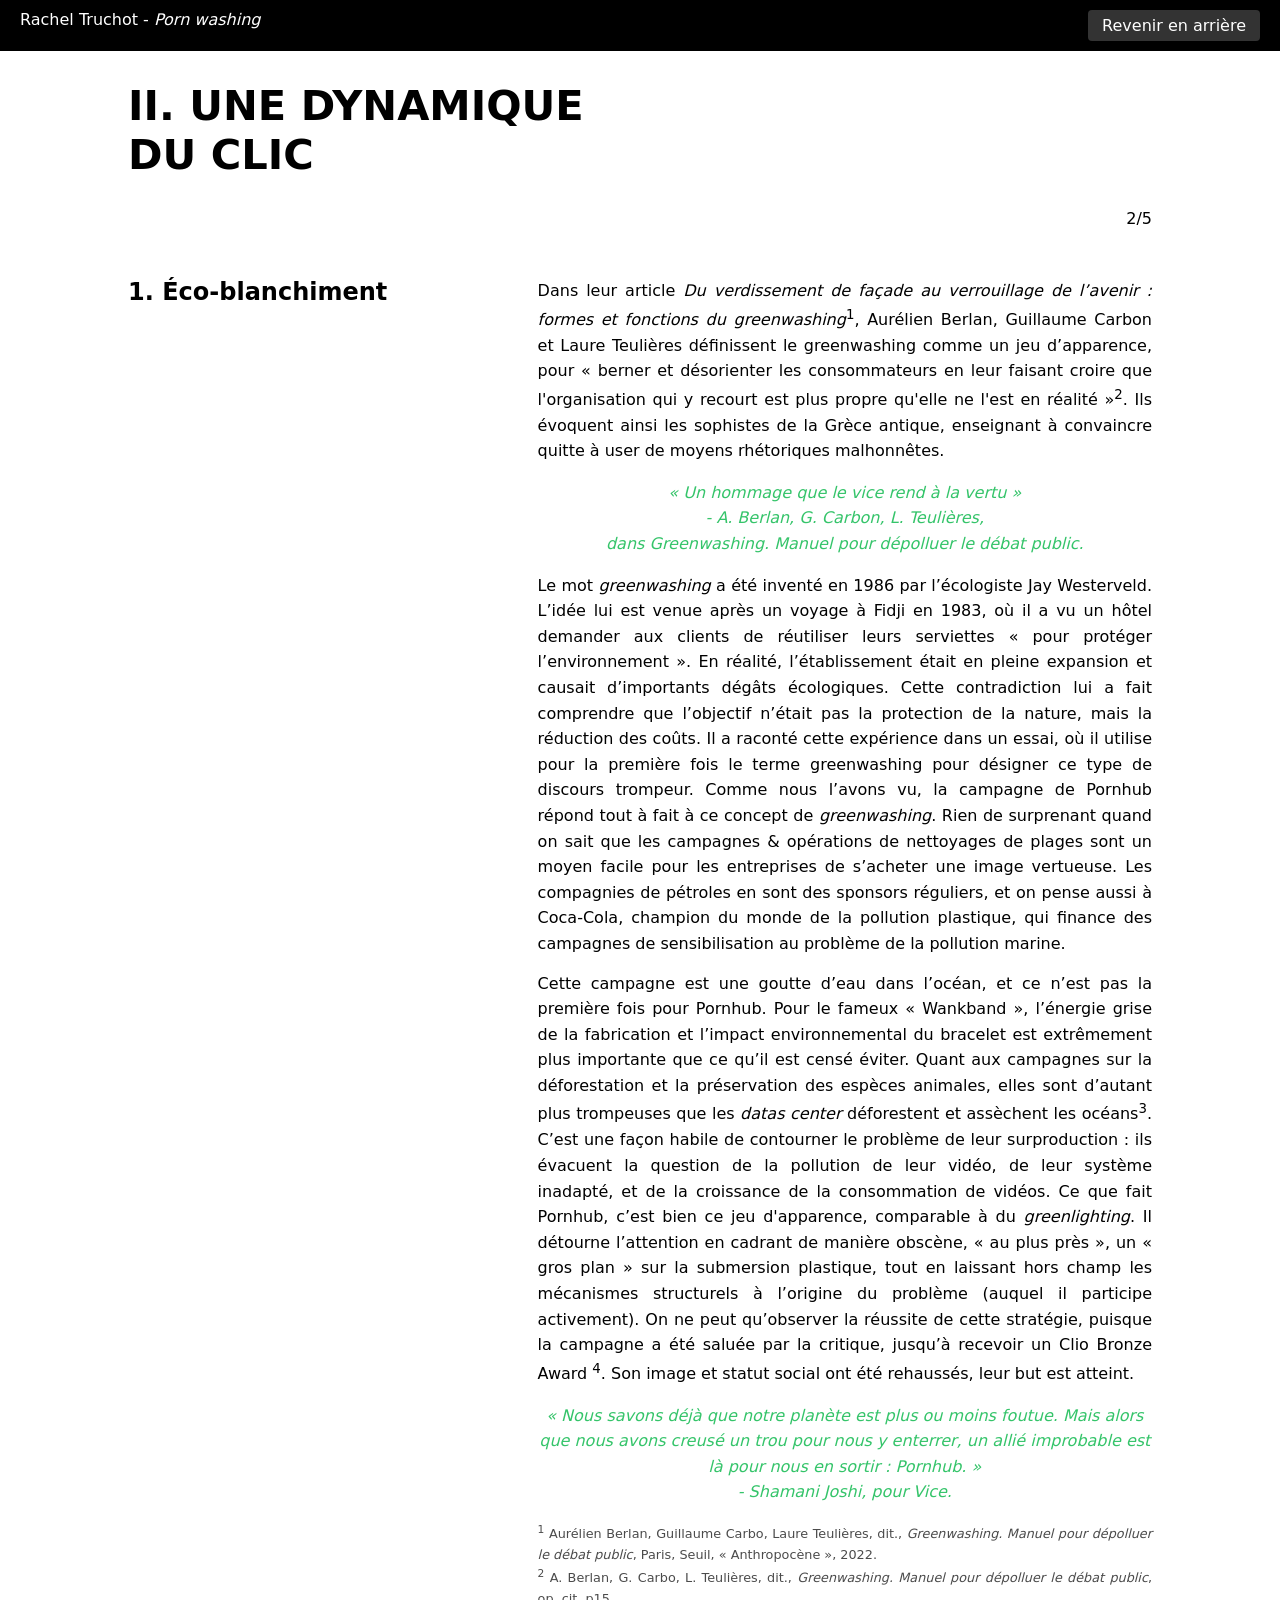
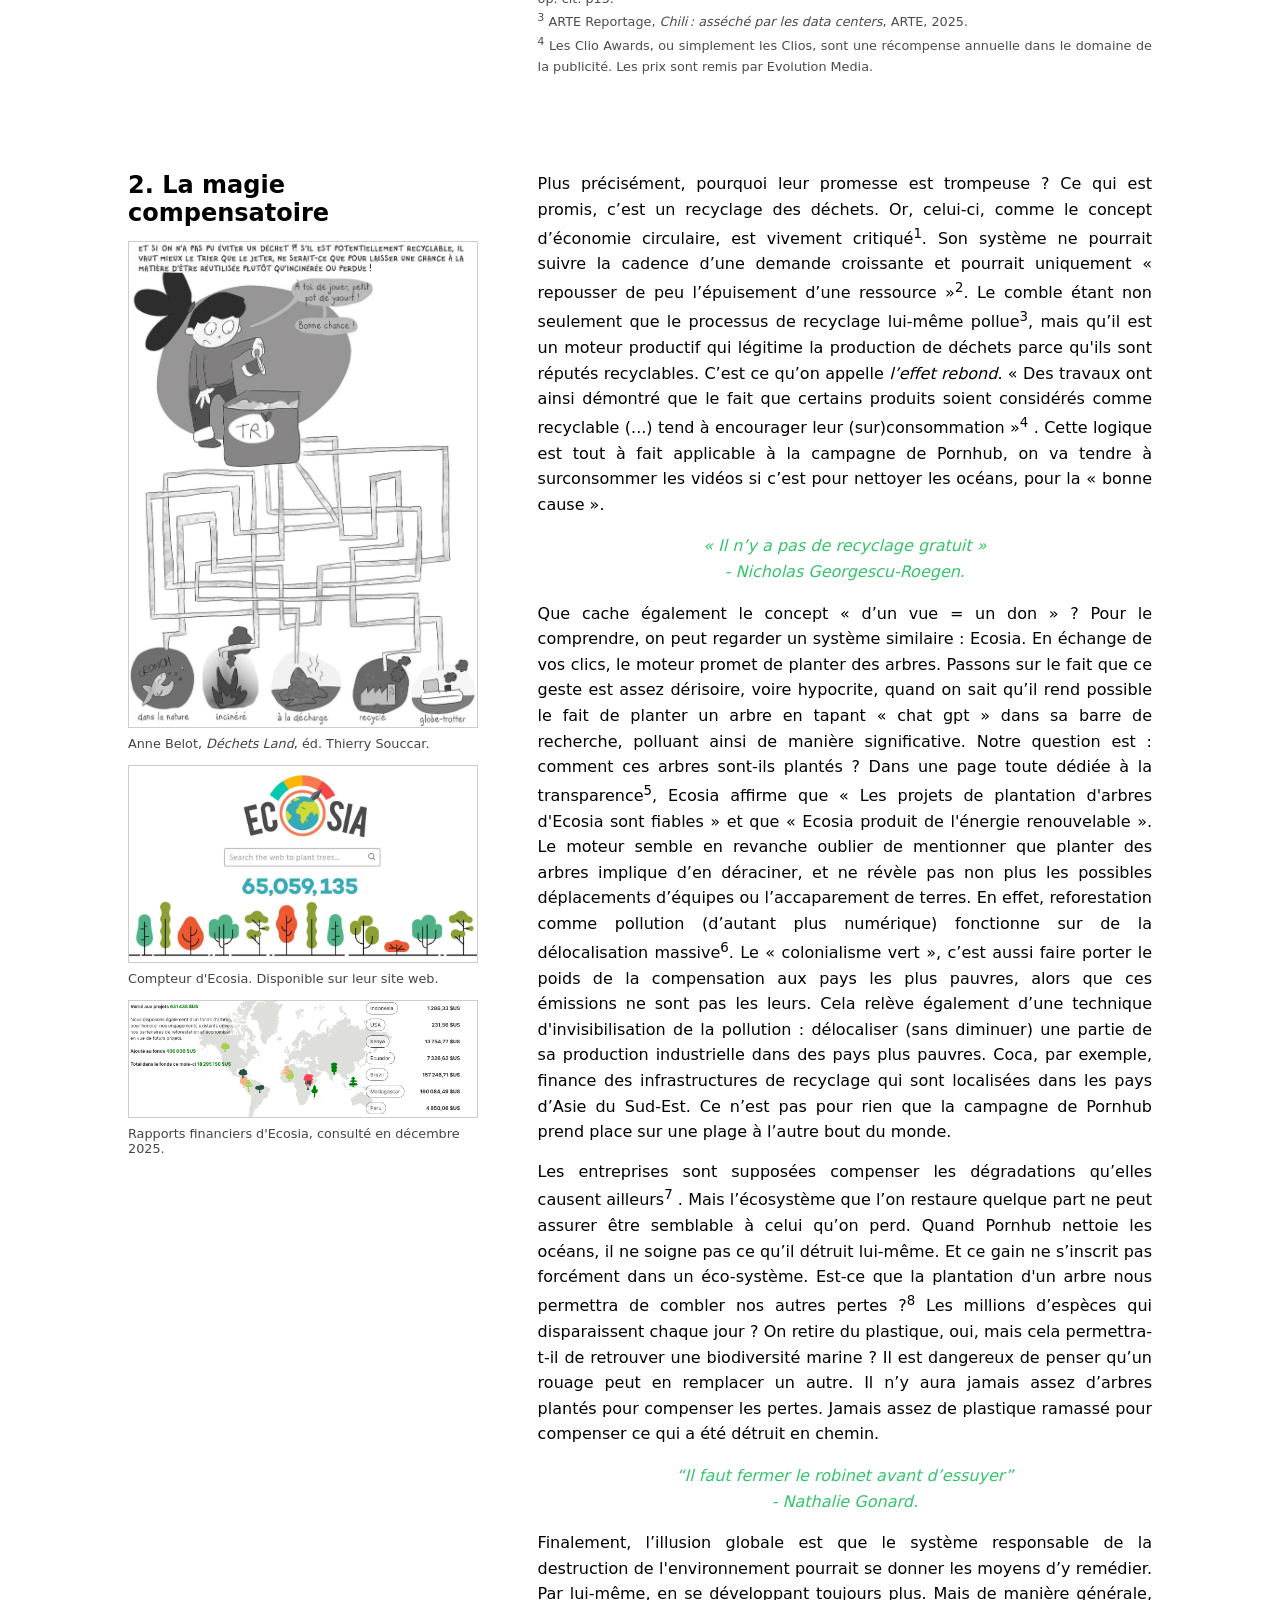
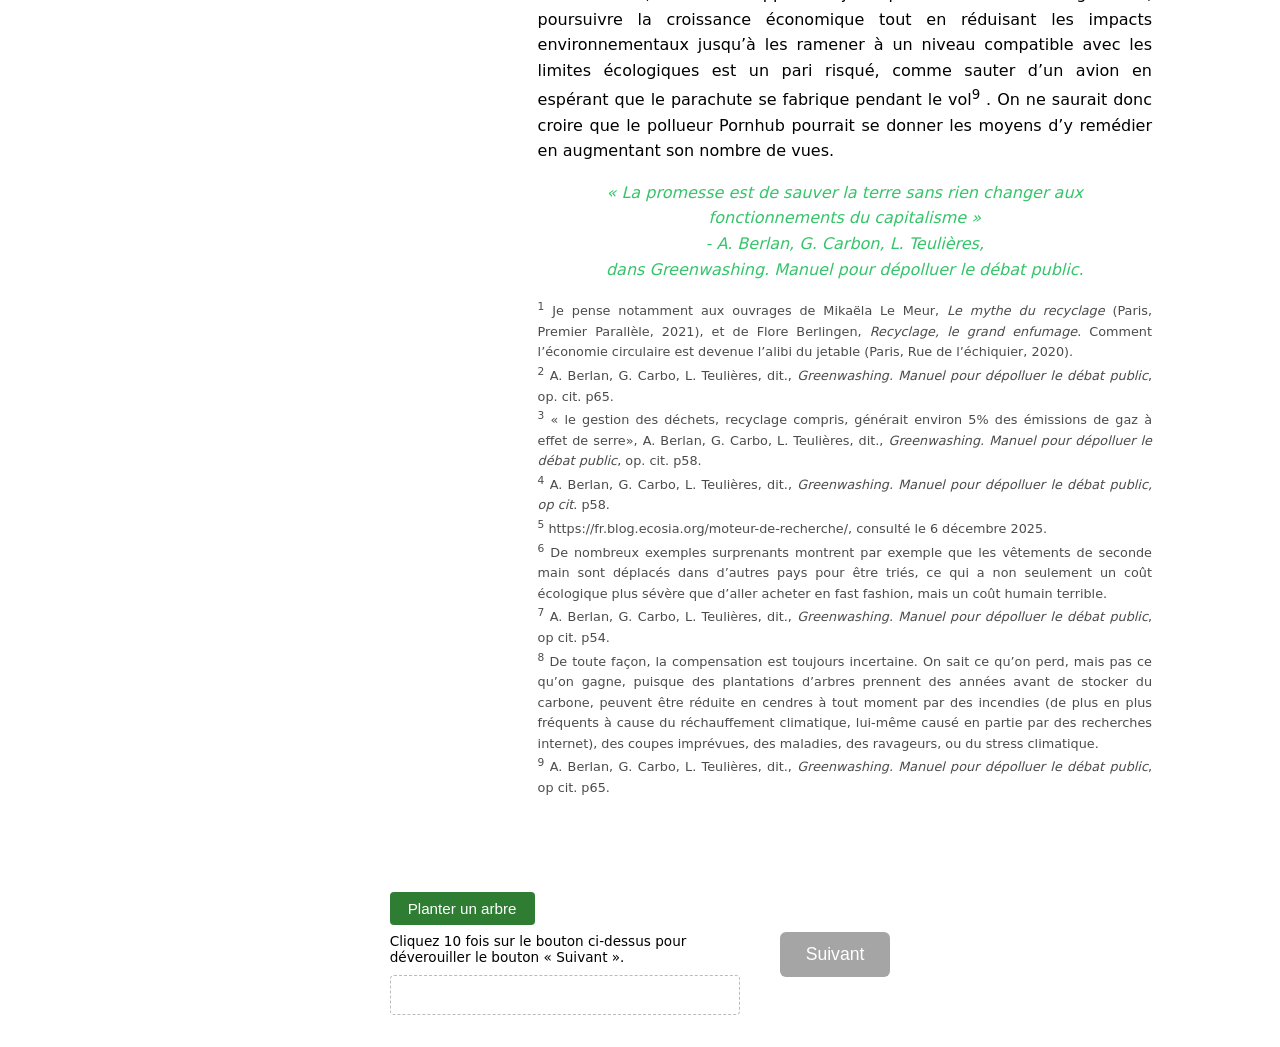
<file: pornwashing/page6.html>
<!DOCTYPE html>
<html lang="fr">
<head>
  <meta charset="UTF-8" />
  <title>Une dynamique dy clic</title>
  <link rel="stylesheet" href="css/style2.css" />
</head>

<body>

  <!-- Bandeau haut -->
  <header class="top-bar">
    <span>Rachel Truchot - <em>Porn washing</em></span>
    <a href="page5.html" class="back-btn">Revenir en arrière</a>
  </header>

  <main class="page-container">

    <!-- TITRE PRINCIPAL -->
    <h1 class="main-title">II. UNE DYNAMIQUE<br> DU CLIC</h1>

    <!-- BLA BLA BLA BARRE -->
    <div class="subtitle-row">
      <span></span>
      <span>2/5</span>
    </div>

    <!-- SECTION 1 -->
    <section class="pollution-section">
      <div class="section-left">
        <h2>1. Éco-blanchiment</h2>
      </div>

      <div class="section-right">
        <p>
          Dans leur article <i>Du verdissement de façade au verrouillage de l’avenir : formes et fonctions du greenwashing</i><sup>1</sup>, Aurélien Berlan, Guillaume Carbon et Laure Teulières définissent le greenwashing comme un jeu d’apparence, pour « berner et désorienter les consommateurs en leur faisant croire que l'organisation qui y recourt est plus propre qu'elle ne l'est en réalité »<sup>2</sup>. Ils évoquent ainsi les sophistes de la Grèce antique, enseignant à convaincre quitte à user de moyens rhétoriques malhonnêtes.
        </p>

        <blockquote class="citation">
  « Un hommage que le vice rend à la vertu » <br/>
          - A. Berlan, G. Carbon, L. Teulières,<br/>dans <i>Greenwashing. Manuel pour dépolluer le débat public</i>.
</blockquote>
        
        <p>
          Le mot <i>greenwashing</i> a été inventé en 1986 par l’écologiste Jay Westerveld. L’idée lui est venue après un voyage à Fidji en 1983, où il a vu un hôtel demander aux clients de réutiliser leurs serviettes « pour protéger l’environnement ». En réalité, l’établissement était en pleine expansion et causait d’importants dégâts écologiques. Cette contradiction lui a fait comprendre que l’objectif n’était pas la protection de la nature, mais la réduction des coûts. Il a raconté cette expérience dans un essai, où il utilise pour la première fois le terme greenwashing pour désigner ce type de discours trompeur. Comme nous l’avons vu, la campagne de Pornhub répond tout à fait à ce concept de <i>greenwashing</i>. Rien de surprenant quand on sait que les campagnes & opérations de nettoyages de plages sont un moyen facile pour les entreprises de s’acheter une image vertueuse. Les compagnies de pétroles en sont des sponsors réguliers, et on pense aussi à Coca-Cola, champion du monde de la pollution plastique, qui finance des campagnes de sensibilisation au problème de la pollution marine.
        </p>

        <p>
          Cette campagne est une goutte d’eau dans l’océan, et ce n’est pas la première fois pour Pornhub. Pour le fameux « Wankband », l’énergie grise de la fabrication et l’impact environnemental du bracelet est extrêmement plus importante que ce qu’il est censé éviter. Quant aux campagnes sur la déforestation et la préservation des espèces animales, elles sont d’autant plus trompeuses que les <i>datas center</i> déforestent et assèchent les océans<sup>3</sup>. C’est une façon habile de contourner le problème de leur surproduction : ils évacuent la question de la pollution de leur vidéo, de leur système inadapté, et de la croissance de la consommation de vidéos. Ce que fait Pornhub, c’est bien ce jeu d'apparence, comparable à du <i>greenlighting</i>. Il détourne l’attention en cadrant de manière obscène, « au plus près », un « gros plan » sur la submersion plastique, tout en laissant hors champ les mécanismes structurels à l’origine du problème (auquel il participe activement). On ne peut qu’observer la réussite de cette stratégie, puisque la campagne a été saluée par la critique, jusqu’à recevoir un Clio Bronze Award <sup>4</sup>. Son image et statut social ont été rehaussés, leur but est atteint.
        </p>

        <blockquote class="citation">
« Nous savons déjà que notre planète est plus ou moins foutue. Mais alors que nous avons creusé un trou pour nous y enterrer, un allié improbable est là pour nous en sortir : Pornhub. » <br/>
          - Shamani Joshi, pour Vice.
</blockquote>

        <p class="section-footnote">
          <sup>1</sup> Aurélien Berlan, Guillaume Carbo, Laure Teulières, dit., <i>Greenwashing. Manuel pour dépolluer le débat public</i>, Paris, Seuil, « Anthropocène », 2022. <br/>
<sup>2</sup> A. Berlan, G. Carbo, L. Teulières, dit., <i>Greenwashing. Manuel pour dépolluer le débat public</i>, op. cit. p15.<br/>
<sup>3</sup> ARTE Reportage, <i>Chili : asséché par les data centers</i>, ARTE, 2025. <br/>
<sup>4</sup> Les Clio Awards, ou simplement les Clios, sont une récompense annuelle dans le domaine de la publicité. Les prix sont remis par Evolution Media.
        </p>
      </div>
    </section>

    <!-- SECTION 3 -->
    <section class="pollution-section">
      <div class="section-left">
        <h2>2. La magie compensatoire</h2>

        <div class="section-image-wrapper">
          <img src="img/recyclage.jpg" alt="Illustration section 2" class="section-image">
          <div class="section-image-caption">Anne Belot, <i>Déchets Land</i>, éd. Thierry Souccar.</div>
        </div>
        <div class="section-image-wrapper">
          <img src="img/ecosia.jpeg" alt="Illustration section 2" class="section-image">
          <div class="section-image-caption">Compteur d'Ecosia. Disponible sur leur site web.</div>
        </div>
        <div class="section-image-wrapper">
          <img src="img/ecosialoc2025.png" alt="Illustration section 2" class="section-image">
          <div class="section-image-caption">Rapports financiers d'Ecosia, consulté en décembre 2025.</div>
        </div>
      </div>

      <div class="section-right">
        <p>
Plus précisément, pourquoi leur promesse est trompeuse ? Ce qui est promis, c’est un recyclage des déchets. Or, celui-ci, comme le concept d’économie circulaire, est vivement critiqué<sup>1</sup>. Son système ne pourrait suivre la cadence d’une demande croissante et pourrait uniquement « repousser de peu l’épuisement d’une ressource »<sup>2</sup>. Le comble étant non seulement que le processus de recyclage lui-même pollue<sup>3</sup>, mais qu’il est un moteur productif qui légitime la production de déchets parce qu'ils sont réputés recyclables. C’est ce qu’on appelle <i>l’effet rebond</i>. « Des travaux ont ainsi démontré que le fait que certains produits soient considérés comme recyclable (...) tend à encourager leur (sur)consommation »<sup>4</sup> . Cette logique est tout à fait applicable à la campagne de Pornhub, on va tendre à surconsommer les vidéos si  c’est pour nettoyer les océans, pour la « bonne cause ».
        </p>

        <blockquote class="citation">
  « Il n’y a pas de recyclage gratuit » <br/>
          - Nicholas Georgescu-Roegen.
</blockquote>
        
        <p>
          Que cache également le concept « d’un vue = un don » ? Pour le comprendre, on peut regarder un système similaire : Ecosia. En échange de vos clics, le moteur promet de planter des arbres. Passons sur le fait que ce geste est assez dérisoire, voire hypocrite, quand on sait qu’il rend possible le fait de planter un arbre en tapant « chat gpt » dans sa barre de recherche, polluant ainsi de manière significative. Notre question est : comment ces arbres sont-ils plantés ? Dans une page toute dédiée à la transparence<sup>5</sup>, Ecosia affirme que « Les projets de plantation d'arbres d'Ecosia sont fiables » et  que « Ecosia produit de l'énergie renouvelable ». Le moteur semble en revanche oublier de mentionner que planter des arbres implique d’en déraciner, et ne révèle pas non plus les possibles déplacements d’équipes ou l’accaparement de terres. En effet, reforestation comme pollution (d’autant plus numérique) fonctionne sur de la délocalisation massive<sup>6</sup>. Le « colonialisme vert », c’est aussi faire porter le poids de la compensation aux pays les plus pauvres, alors que ces émissions ne sont pas les leurs. Cela relève également d’une technique d'invisibilisation de la pollution : délocaliser (sans diminuer) une partie de sa production industrielle dans des pays plus pauvres. Coca, par exemple, finance des infrastructures de recyclage qui sont localisées dans les pays d’Asie du Sud-Est. Ce n’est pas pour rien que la campagne de Pornhub prend place sur une plage à l’autre bout du monde.
        </p>

        <p>
          Les entreprises sont supposées compenser les dégradations qu’elles causent ailleurs<sup>7</sup> . Mais l’écosystème que l’on restaure quelque part ne peut assurer être semblable à celui qu’on perd. Quand Pornhub nettoie les océans, il ne soigne pas ce qu’il détruit lui-même. Et ce gain ne s’inscrit pas forcément dans un éco-système. Est-ce que la plantation d'un arbre nous permettra de combler nos autres pertes ?<sup>8</sup> Les millions d’espèces qui disparaissent chaque jour ? On retire du plastique, oui, mais cela permettra-t-il de retrouver une biodiversité marine ? Il est dangereux de penser qu’un rouage peut en remplacer un autre. Il n’y aura jamais assez d’arbres plantés pour compenser les pertes. Jamais assez de plastique ramassé pour compenser ce qui a été détruit en chemin.
        </p>

        <blockquote class="citation">
  “Il faut fermer le robinet avant d’essuyer” <br/>
          - Nathalie Gonard.
</blockquote>

        <p>
          Finalement, l’illusion globale est que le système responsable de la destruction de l'environnement pourrait se donner les moyens d’y remédier. Par lui-même, en se développant toujours plus. Mais de manière générale, poursuivre la croissance économique tout en réduisant les impacts environnementaux jusqu’à les ramener à un niveau compatible avec les limites écologiques est un pari risqué, comme sauter d’un avion en espérant que le parachute se fabrique pendant le vol<sup>9</sup> . On ne saurait donc croire que le pollueur Pornhub pourrait se donner les moyens d’y remédier en augmentant son nombre de vues.</p>

<blockquote class="citation">
  « La promesse est de sauver la terre sans rien changer aux fonctionnements du capitalisme » <br/>
          - A. Berlan, G. Carbon, L. Teulières, <br/>dans <i>Greenwashing. Manuel pour dépolluer le débat public</i>.
</blockquote>
        
        <p class="section-footnote">
         <sup>1</sup>  Je pense notamment aux ouvrages de Mikaëla Le Meur, <i>Le mythe du recyclage</i> (Paris, Premier Parallèle, 2021), et de Flore Berlingen, <i>Recyclage, le grand enfumage</i>. Comment l’économie circulaire est devenue l’alibi du jetable (Paris, Rue de l’échiquier, 2020). <br/>
<sup>2</sup>  A. Berlan, G. Carbo, L. Teulières, dit., <i>Greenwashing. Manuel pour dépolluer le débat public</i>, op. cit. p65. <br/>
<sup>3</sup>  « le gestion des déchets, recyclage compris, générait environ 5% des émissions de gaz à effet de serre», A. Berlan, G. Carbo, L. Teulières, dit., <i>Greenwashing. Manuel pour dépolluer le débat public</i>, op. cit. p58. <br/>
<sup>4</sup>  A. Berlan, G. Carbo, L. Teulières, dit.,<i> Greenwashing. Manuel pour dépolluer le débat public, op cit</i>. p58. <br/>
<sup>5</sup>  https://fr.blog.ecosia.org/moteur-de-recherche/, consulté le 6 décembre 2025. <br/>
<sup>6</sup>  De nombreux exemples surprenants montrent par exemple que les vêtements de seconde main sont déplacés dans d’autres pays pour être triés, ce qui a non seulement un coût écologique plus sévère que d’aller acheter en fast fashion, mais un coût humain terrible. <br/>
<sup>7</sup>  A. Berlan, G. Carbo, L. Teulières, dit., <i>Greenwashing. Manuel pour dépolluer le débat public</i>, op cit. p54. <br/>
<sup>8</sup> De toute façon, la compensation est toujours incertaine. On sait ce qu’on perd, mais pas ce qu’on gagne, puisque des plantations d’arbres prennent des années avant de stocker du carbone, peuvent être réduite en cendres à tout moment par des incendies (de plus en plus fréquents à cause du réchauffement climatique, lui-même causé en partie par des recherches internet), des coupes imprévues, des maladies, des ravageurs, ou du stress climatique. <br/>
<sup>9</sup> A. Berlan, G. Carbo, L. Teulières, dit., <i>Greenwashing. Manuel pour dépolluer le débat public</i>, op cit. p65. <br/>
        </p>
      </div>
    </section>

    <!-- ========================
         CLICKER D'ARBRES + SUIVANT
       ======================== -->
    <div class="next-row">
      <!-- Clicker -->
      <div class="tree-clicker">
        <button type="button" id="plant-btn" class="plant-btn">
          Planter un arbre
        </button>
        <p class="plant-info">
          Cliquez 10 fois sur le bouton ci-dessus pour déverouiller le bouton « Suivant ».
        </p>
        <div id="forest" class="forest"></div>
      </div>

      <!-- Bouton Suivant (verrouillé au début) -->
      <div class="test-btn-wrapper">
        <button id="next-btn" class="test-btn" disabled>Suivant</button>
      </div>
    </div>

  </main>

  <!-- JS du clicker -->
  <script>
    (function () {
      const plantBtn = document.getElementById('plant-btn');
      const nextBtn = document.getElementById('next-btn');
      const forest = document.getElementById('forest');
      let count = 0;
      const needed = 10;

      function updateState() {
        if (count >= needed) {
          nextBtn.disabled = false;
          nextBtn.classList.add('test-btn-enabled');
        }
      }

      plantBtn.addEventListener('click', () => {
        count++;
        const tree = document.createElement('span');
        tree.textContent = '🌳';
        tree.className = 'tree-emoji';
        forest.appendChild(tree);
        updateState();
      });

      nextBtn.addEventListener('click', () => {
        if (nextBtn.disabled) return;
        window.location.href = 'page7.html';
      });
    })();
  </script>
</body>
</html>
</file>
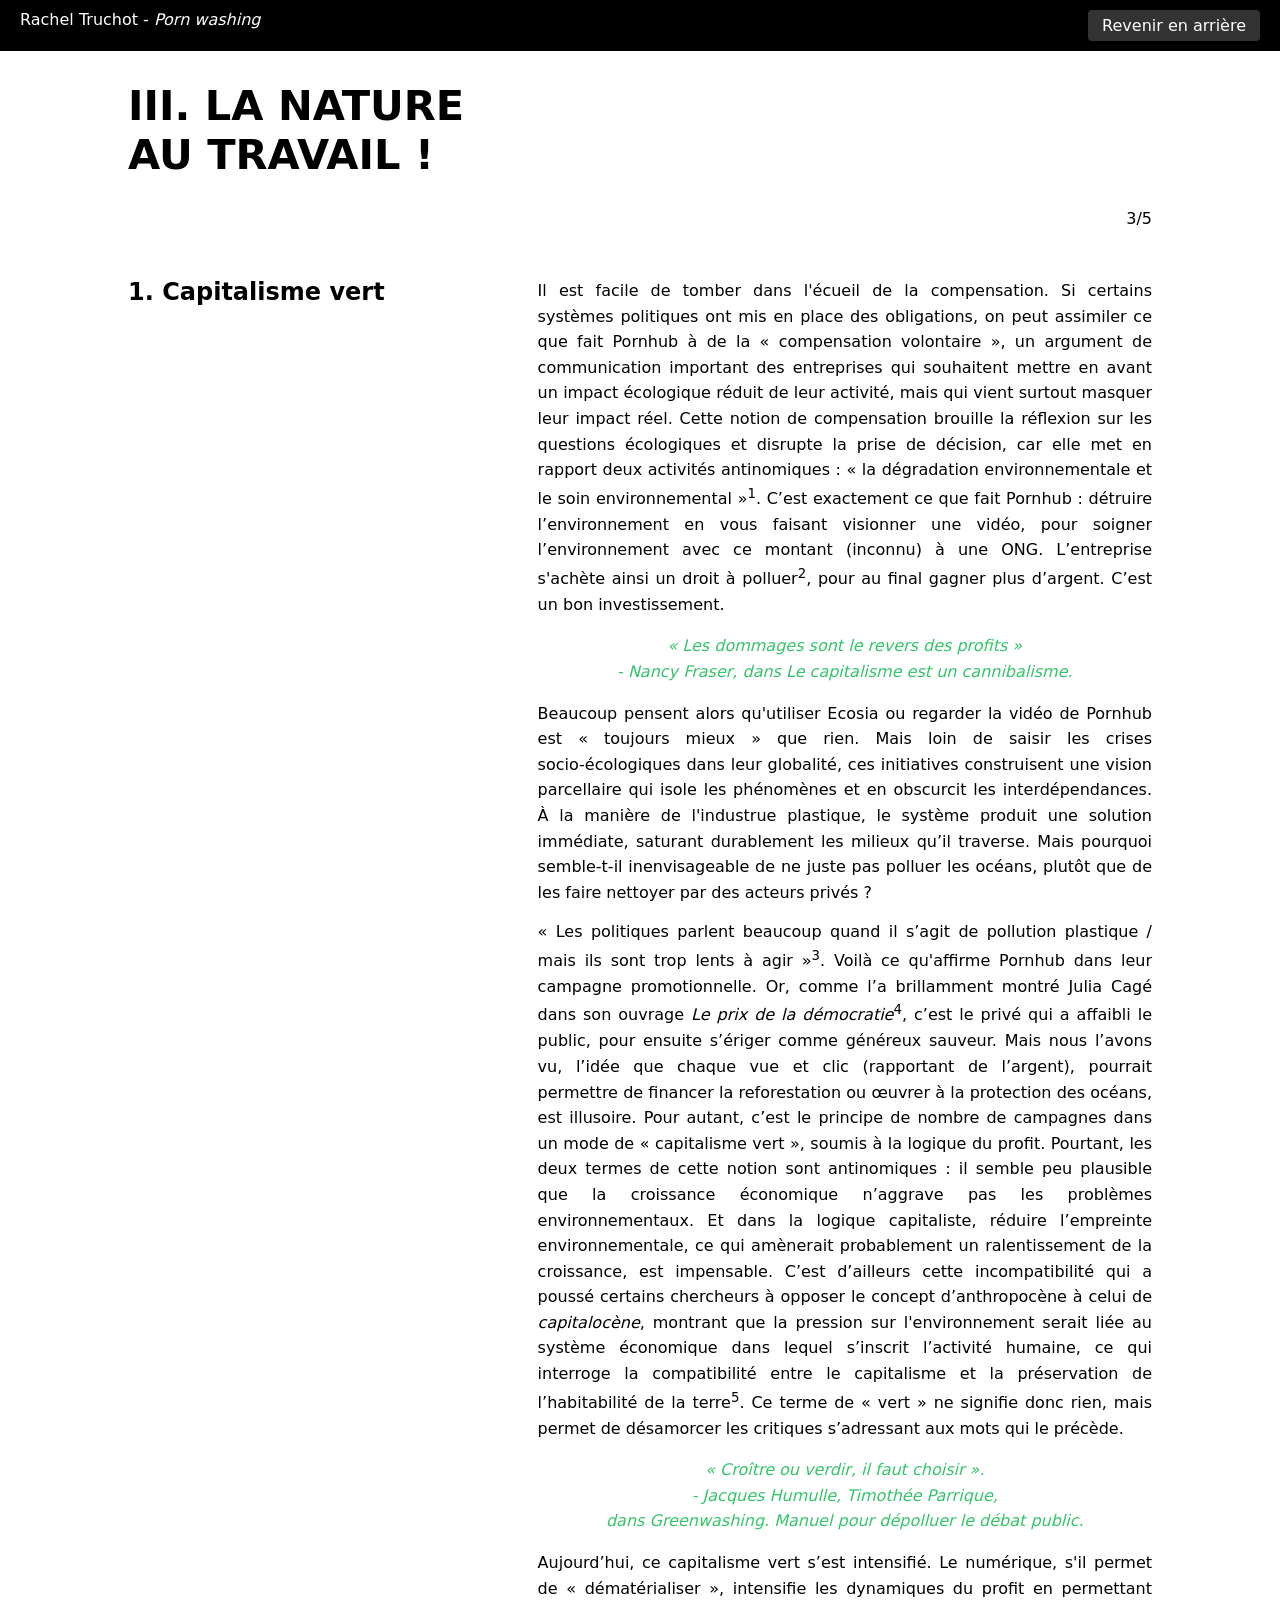
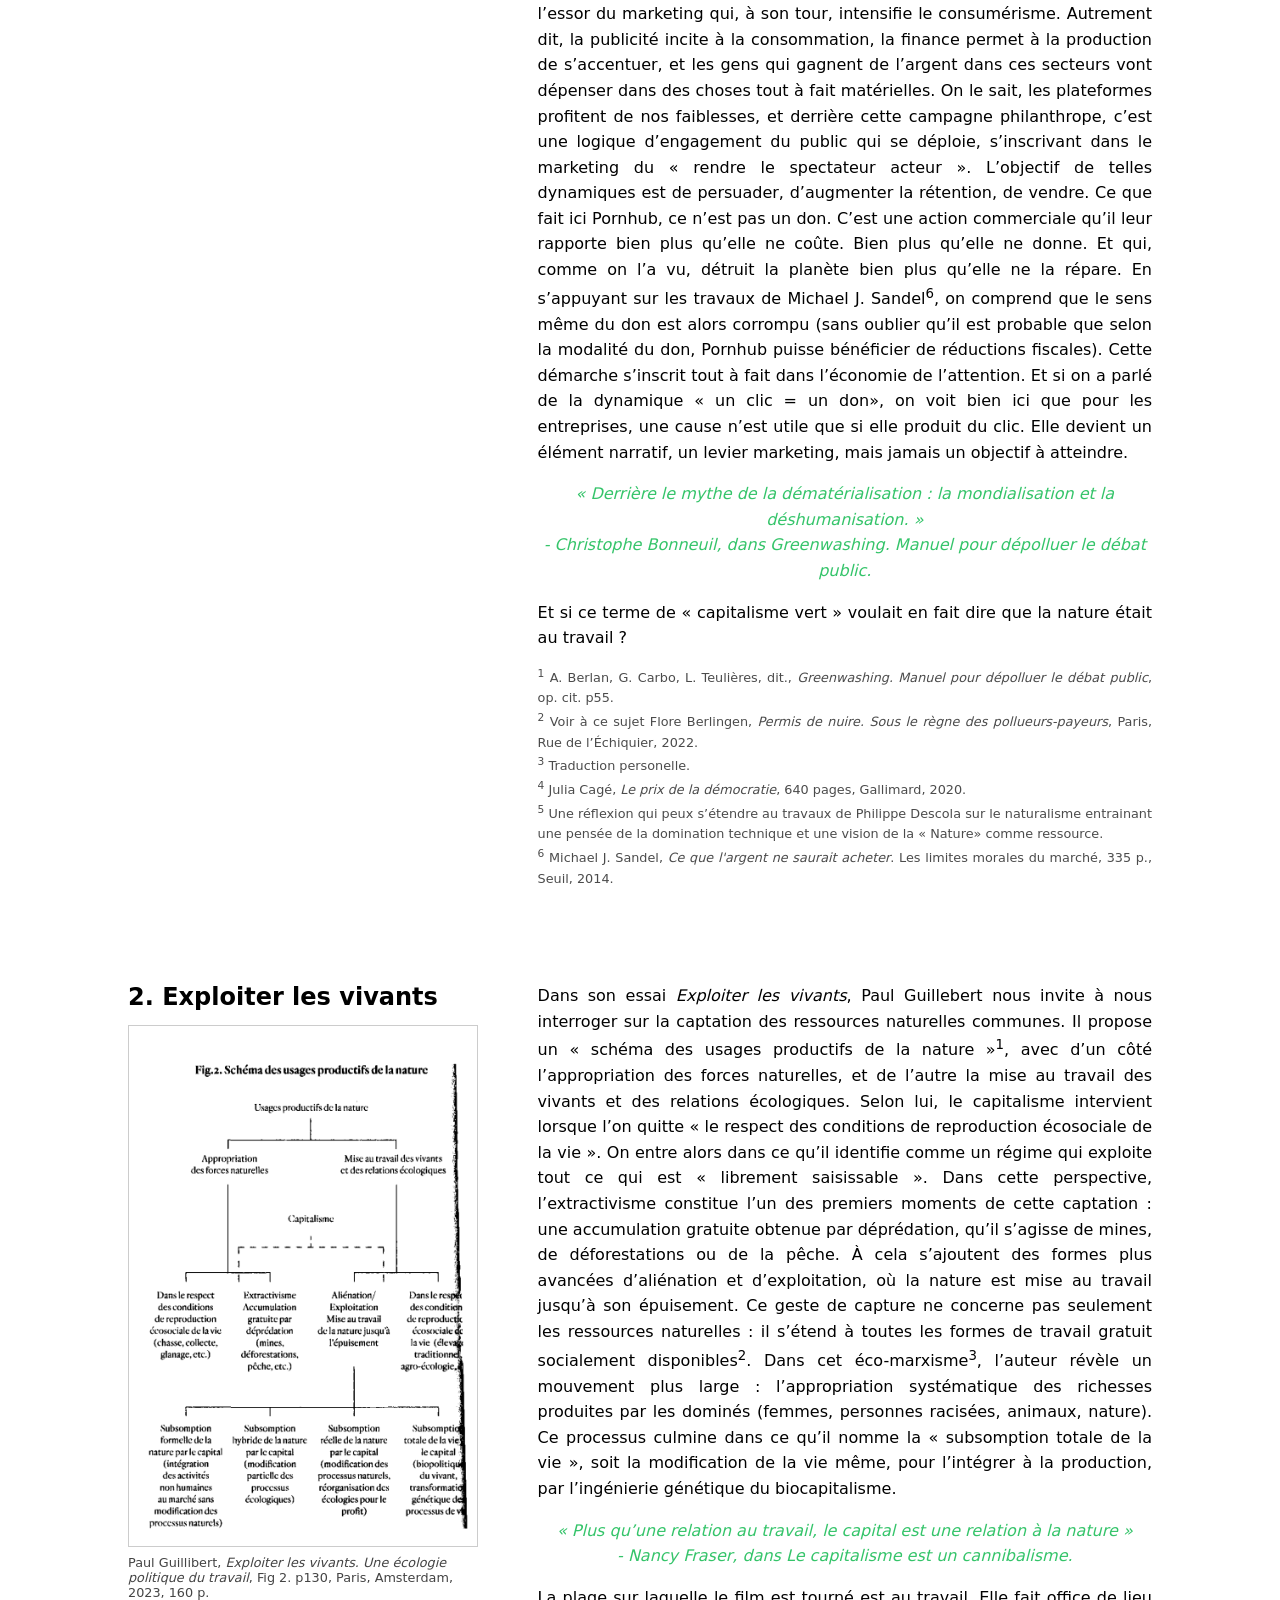
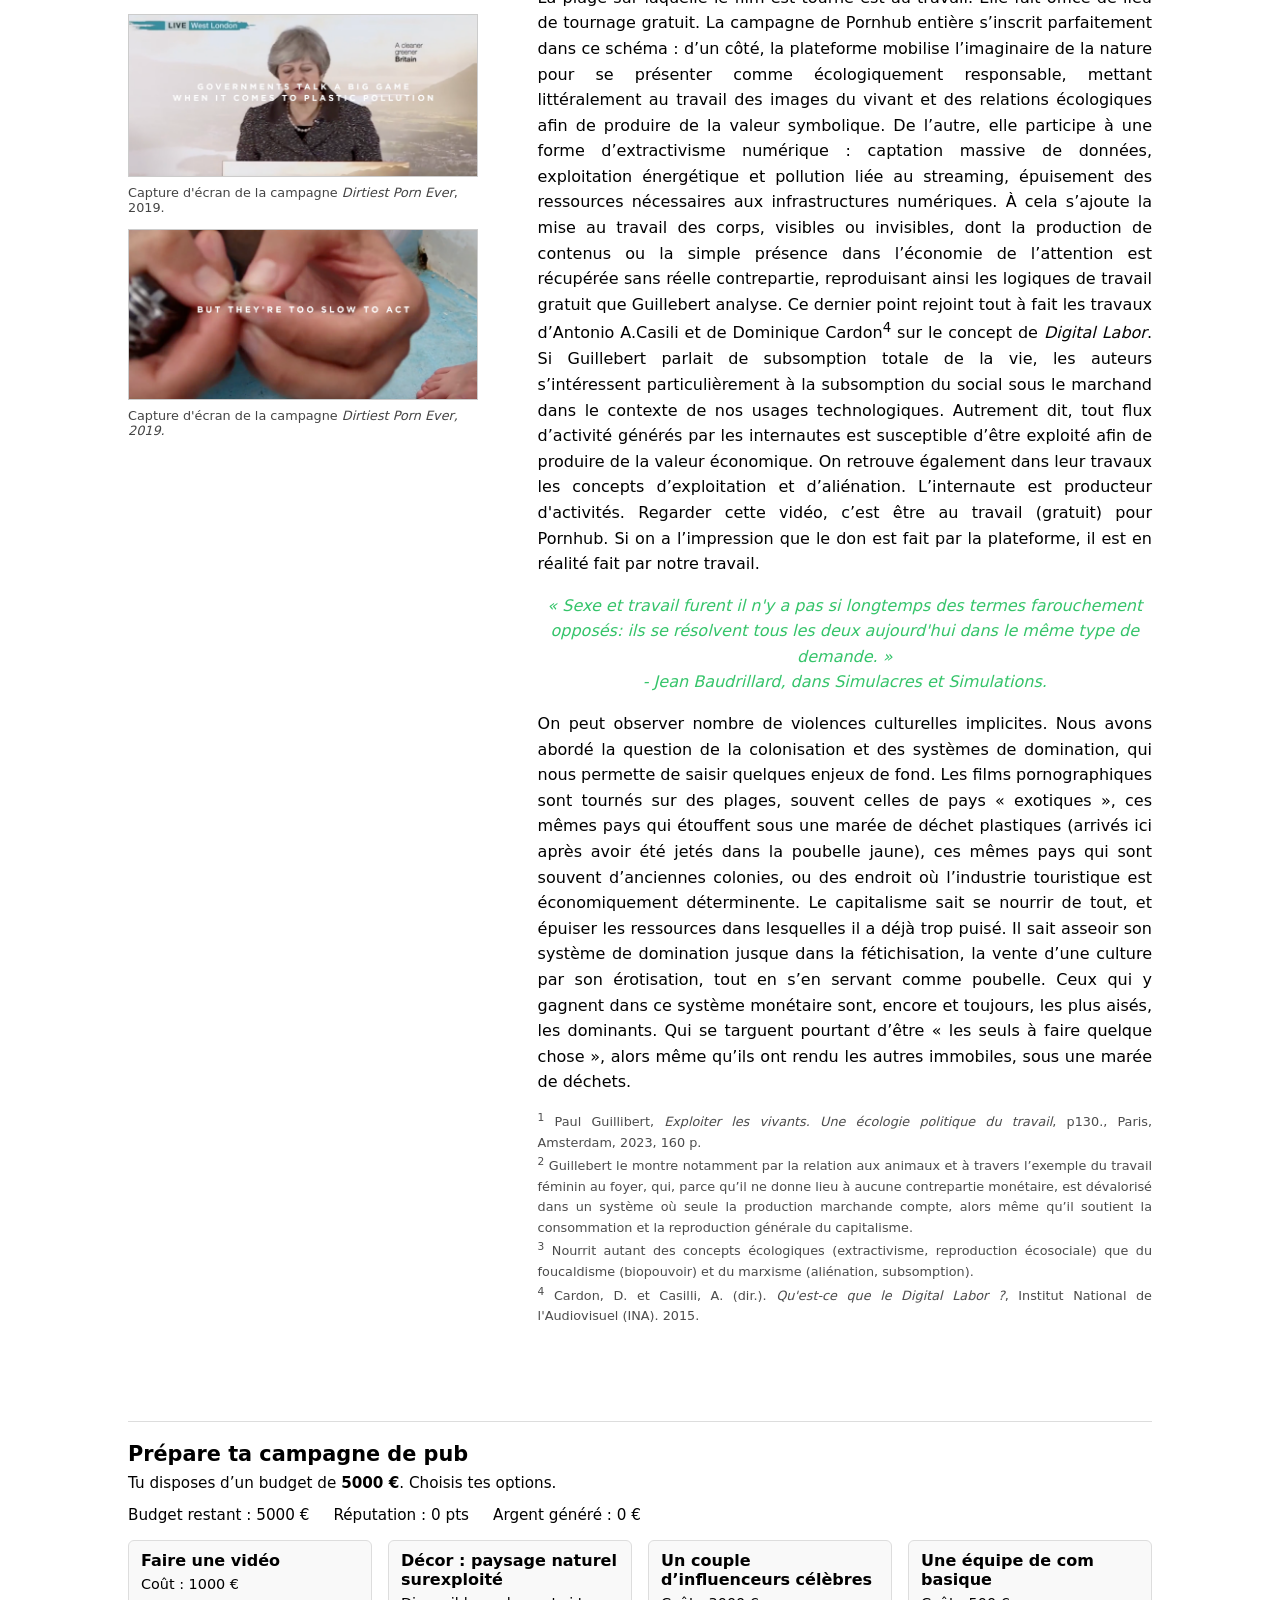
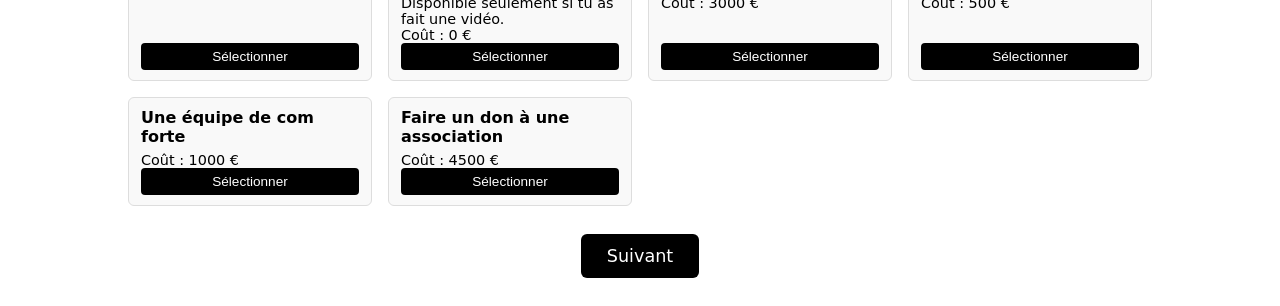
<file: pornwashing/page7.html>
<!DOCTYPE html>
<html lang="fr">
<head>
  <meta charset="UTF-8" />
  <title>La nature au travail !</title>
  <link rel="stylesheet" href="css/style2.css" />
</head>

<body>

  <!-- Bandeau haut -->
  <header class="top-bar">
    <span>Rachel Truchot - <em>Porn washing</em></span>
    <a href="page6.html" class="back-btn">Revenir en arrière</a>
  </header>

  <main class="page-container">

    <!-- TITRE PRINCIPAL -->
    <h1 class="main-title">III. LA NATURE<br> AU TRAVAIL !</h1>

    <!-- BLA BLA BLA BARRE -->
    <div class="subtitle-row">
      <span></span>
      <span>3/5</span>
    </div>

    <!-- SECTION 1 -->
    <section class="pollution-section">
      <div class="section-left">
        <h2>1. Capitalisme vert</h2>
      </div>

      <div class="section-right">
        <p>
          Il est facile de tomber dans l'écueil de la compensation. Si certains systèmes politiques ont mis en place des obligations, on peut assimiler ce que fait Pornhub à de la « compensation volontaire », un argument de communication important des entreprises qui souhaitent mettre en avant un impact écologique réduit de leur activité, mais qui vient surtout masquer leur impact réel. Cette notion de compensation brouille la réflexion sur les questions écologiques et disrupte la prise de décision, car elle met en rapport deux activités antinomiques : « la dégradation environnementale et le soin environnemental »<sup>1</sup>. C’est exactement ce que fait Pornhub : détruire l’environnement en vous faisant visionner une vidéo, pour soigner l’environnement avec ce montant (inconnu) à une ONG. L’entreprise s'achète ainsi un droit à polluer<sup>2</sup>, pour au final gagner plus d’argent. C’est un bon investissement.
        </p>

        <blockquote class="citation">
  « Les dommages sont le revers des profits » <br/>
          - Nancy Fraser, dans <i>Le capitalisme est un cannibalisme</i>.
</blockquote>

        <p>
         Beaucoup pensent alors qu'utiliser Ecosia ou regarder la vidéo de Pornhub est « toujours mieux » que rien. Mais loin de saisir les crises socio-écologiques dans leur globalité, ces initiatives construisent une vision parcellaire qui isole les phénomènes et en obscurcit les interdépendances. À la manière de l'industrue plastique, le système produit une solution immédiate, saturant durablement les milieux qu’il traverse. Mais pourquoi semble-t-il inenvisageable de ne juste pas polluer les océans, plutôt que de les faire nettoyer par des acteurs privés ?
        </p>

        <p>
          « Les politiques parlent beaucoup quand il s’agit de pollution plastique / mais ils sont trop lents à agir »<sup>3</sup>. Voilà ce qu'affirme Pornhub dans leur campagne promotionnelle. Or, comme l’a brillamment montré Julia Cagé dans son ouvrage <i>Le prix de la démocratie</i><sup>4</sup>, c’est le privé qui a affaibli le public, pour ensuite s’ériger comme généreux sauveur. Mais nous l’avons vu, l’idée que chaque vue et clic (rapportant de l’argent), pourrait permettre de financer la reforestation ou œuvrer à la protection des océans, est illusoire. Pour autant, c’est le principe de nombre de campagnes dans un mode de « capitalisme vert », soumis à la logique du profit. Pourtant, les deux termes de cette notion sont antinomiques : il semble peu plausible que la croissance économique n’aggrave pas les problèmes environnementaux. Et dans la logique capitaliste, réduire l’empreinte environnementale, ce qui amènerait probablement un ralentissement de la croissance, est impensable. C’est d’ailleurs cette incompatibilité qui a poussé certains chercheurs à opposer le concept d’anthropocène à celui de <i>capitalocène</i>, montrant que la pression sur l'environnement serait liée au système économique dans lequel s’inscrit l’activité humaine, ce qui interroge la compatibilité entre le capitalisme et la préservation de l’habitabilité de la terre<sup>5</sup>. Ce terme de « vert » ne signifie donc rien, mais permet de désamorcer les critiques s’adressant aux mots qui le précède.
        </p>

        <blockquote class="citation">
  « Croître ou verdir, il faut choisir ». <br/>
          - Jacques Humulle, Timothée Parrique,<br/>dans <i>Greenwashing. Manuel pour dépolluer le débat public</i>.
</blockquote>

        <p>
          Aujourd’hui, ce capitalisme vert s’est intensifié. Le numérique, s'il permet de « dématérialiser », intensifie les dynamiques du profit en permettant l’essor du marketing qui, à son tour, intensifie le consumérisme. Autrement dit, la publicité incite à la consommation, la finance permet à la production de s’accentuer, et les gens qui gagnent de l’argent dans ces secteurs vont dépenser dans des choses tout à fait matérielles. On le sait, les plateformes profitent de nos faiblesses, et derrière cette campagne philanthrope, c’est une logique d’engagement du public qui se déploie, s’inscrivant dans le marketing du « rendre le spectateur acteur ». L’objectif de telles dynamiques est de persuader, d’augmenter la rétention, de vendre. Ce que fait ici Pornhub, ce n’est pas un don. C’est une action commerciale qu’il leur rapporte bien plus qu’elle ne coûte. Bien plus qu’elle ne donne. Et qui, comme on l’a vu, détruit la planète bien plus qu’elle ne la répare. En s’appuyant sur les travaux de Michael J. Sandel<sup>6</sup>, on comprend que le sens même du don est alors corrompu (sans oublier qu’il est probable que selon la modalité du don, Pornhub puisse bénéficier de réductions fiscales). Cette démarche s’inscrit tout à fait dans l’économie de l’attention. Et si on a parlé de la dynamique « un clic = un don», on voit bien ici que pour les entreprises, une cause n’est utile que si elle produit du clic. Elle devient un élément narratif, un levier marketing, mais jamais un objectif à atteindre.
        </p>

        <blockquote class="citation">
  « Derrière le mythe de la dématérialisation : la mondialisation et la déshumanisation. » <br/>
          - Christophe Bonneuil, dans <i>Greenwashing. Manuel pour dépolluer le débat public</i>.
</blockquote>
</blockquote>
<p>
        Et si ce terme de « capitalisme vert » voulait en fait dire que la nature était au travail ?
  </p>
        <p class="section-footnote">
          <sup>1</sup> A. Berlan, G. Carbo, L. Teulières, dit., <i>Greenwashing. Manuel pour dépolluer le débat public</i>, op. cit. p55.<br/>
<sup>2</sup> Voir à ce sujet Flore Berlingen, <i>Permis de nuire. Sous le règne des pollueurs-payeurs</i>, Paris, Rue de l’Échiquier, 2022.<br/>
<sup>3</sup>  Traduction personelle.<br/>
<sup>4</sup> Julia Cagé, <i>Le prix de la démocratie</i>, 640 pages, Gallimard, 2020.<br/>
<sup>5</sup> Une réflexion qui peux s’étendre au travaux de Philippe Descola sur le naturalisme entrainant une pensée de la domination technique et une vision de la « Nature» comme ressource. <br/>
<sup>6</sup> 
Michael J. Sandel, <i>Ce que l'argent ne saurait acheter</i>. Les limites morales du marché, 335 p., Seuil, 2014. <br/>
          </p>
      </div>
    </section>

    <!-- SECTION 2 -->
    <section class="pollution-section">

      <!-- Colonne gauche : titre + images -->
      <div class="section-left">
        <h2>2. Exploiter les vivants</h2>

        <div class="section-image-wrapper">
          <img src="img/guillebert.png" alt="Illustration section 2" class="section-image">
          <div class="section-image-caption">Paul Guillibert, <i>Exploiter les vivants. Une écologie politique du travail</i>, Fig 2. p130, Paris, Amsterdam, 2023, 160 p.</div>
        </div>
        <div class="section-image-wrapper">
          <img src="img/gvn.1.png" alt="Illustration section 2" class="section-image">
          <div class="section-image-caption">Capture d'écran de la campagne <i>Dirtiest Porn Ever</i>, 2019.</div>
        </div>
        <div class="section-image-wrapper">
          <img src="img/gvn.2.png" alt="Illustration section 2" class="section-image">
          <div class="section-image-caption">Capture d'écran de la campagne <i>Dirtiest Porn Ever, 2019.</i></div>
        </div>
      </div>

      <!-- Colonne droite : texte -->
      <div class="section-right">
        <p>
          Dans son essai <i>Exploiter les vivants</i>, Paul Guillebert nous invite à nous interroger sur la captation des ressources naturelles communes. Il propose un « schéma des usages productifs de la nature »<sup>1</sup>, avec d’un côté l’appropriation des forces naturelles, et de l’autre la mise au travail des vivants et des relations écologiques. Selon lui, le capitalisme intervient lorsque l’on quitte « le respect des conditions de reproduction écosociale de la vie ». On entre alors dans ce qu’il identifie comme un régime qui exploite tout ce qui est « librement saisissable ». Dans cette perspective, l’extractivisme constitue l’un des premiers moments de cette captation : une accumulation gratuite obtenue par déprédation, qu’il s’agisse de mines, de déforestations ou de la pêche. À cela s’ajoutent des formes plus avancées d’aliénation et d’exploitation, où la nature est mise au travail jusqu’à son épuisement. Ce geste de capture ne concerne pas seulement les ressources naturelles : il s’étend à toutes les formes de travail gratuit socialement disponibles<sup>2</sup>. Dans cet éco-marxisme<sup>3</sup>, l’auteur révèle un mouvement plus large : l’appropriation systématique des richesses produites par les dominés (femmes, personnes racisées, animaux, nature). Ce processus culmine dans ce qu’il nomme la « subsomption totale de la vie », soit la modification de la vie même, pour l’intégrer à la production, par l’ingénierie génétique du biocapitalisme.
        </p>

<blockquote class="citation">
  « Plus qu’une relation au travail, le capital est une relation à la nature » <br/>
          - Nancy Fraser, dans <i>Le capitalisme est un cannibalisme</i>.
</blockquote>
        
        <p>
          La plage sur laquelle le film est tourné est au travail. Elle fait office de lieu de tournage gratuit. La campagne de Pornhub entière s’inscrit parfaitement dans ce schéma : d’un côté, la plateforme mobilise l’imaginaire de la nature pour se présenter comme écologiquement responsable, mettant littéralement au travail des images du vivant et des relations écologiques afin de produire de la valeur symbolique. De l’autre, elle participe à une forme d’extractivisme numérique : captation massive de données, exploitation énergétique et pollution liée au streaming, épuisement des ressources nécessaires aux infrastructures numériques. À cela s’ajoute la mise au travail des corps, visibles ou invisibles, dont la production de contenus ou la simple présence dans l’économie de l’attention est récupérée sans réelle contrepartie, reproduisant ainsi les logiques de travail gratuit que Guillebert analyse. Ce dernier point rejoint tout à fait les travaux d’Antonio A.Casili et de Dominique Cardon<sup>4</sup> sur le concept de <i>Digital Labor</i>. Si Guillebert parlait de subsomption totale de la vie, les auteurs s’intéressent particulièrement à la subsomption du social sous le marchand dans le contexte de nos usages technologiques. Autrement dit, tout flux d’activité générés par les internautes est susceptible d’être exploité afin de produire de la valeur économique. On retrouve également dans leur travaux les concepts d’exploitation et d’aliénation. L’internaute est producteur d'activités. Regarder cette vidéo, c’est être au travail (gratuit) pour Pornhub. Si on a l’impression que le don est fait par la plateforme, il est en réalité fait par notre travail.
        </p>

        <blockquote class="citation">
  « Sexe et travail furent il n'y a pas si longtemps des termes farouchement opposés: ils se résolvent tous les deux aujourd'hui dans le même type de demande. » <br/>
          - Jean Baudrillard, dans <i>Simulacres et Simulations</i>.
</blockquote>

        <p>
         On peut observer nombre de violences culturelles implicites. Nous avons abordé la question de la colonisation et des systèmes de domination, qui nous permette de saisir quelques enjeux de fond. Les films pornographiques sont tournés sur des plages, souvent celles de pays « exotiques », ces mêmes pays qui étouffent sous une marée de déchet plastiques (arrivés ici après avoir été jetés dans la poubelle jaune), ces mêmes pays qui sont souvent d’anciennes colonies, ou des endroit où l’industrie touristique est économiquement déterminente. Le capitalisme sait se nourrir de tout, et épuiser les ressources dans lesquelles il a déjà trop puisé. Il sait asseoir son système de domination jusque dans la fétichisation, la vente d’une culture par son érotisation, tout en s’en servant comme poubelle. Ceux qui y gagnent dans ce système monétaire sont, encore et toujours, les plus aisés, les dominants. Qui se targuent pourtant d’être « les seuls à faire quelque chose », alors même qu’ils ont rendu les autres immobiles, sous une marée de déchets.
        </p>

        <p class="section-footnote">
          <sup>1</sup> Paul Guillibert, <i>Exploiter les vivants. Une écologie politique du travail</i>, p130., Paris, Amsterdam, 2023, 160 p. <br/>
<sup>2</sup>  Guillebert le montre notamment par la relation aux animaux et à travers l’exemple du travail féminin au foyer, qui, parce qu’il ne donne lieu à aucune contrepartie monétaire, est dévalorisé dans un système où seule la production marchande compte, alors même qu’il soutient la consommation et la reproduction générale du capitalisme. <br/>
<sup>3</sup>  Nourrit autant des concepts écologiques (extractivisme, reproduction écosociale) que du foucaldisme (biopouvoir) et du marxisme (aliénation, subsomption). <br/>
<sup>4</sup> Cardon, D. et Casilli, A. (dir.). <i>Qu'est-ce que le Digital Labor ?</i>, Institut National de l'Audiovisuel (INA). 2015.
        </p>
      </div>

    </section>

    <!-- ==============================
         MINI JEU : GESTION DE PUB
         ============================== -->
    <section class="pub-game">

      <!-- Titre + message dynamique sur la même ligne -->
      <div class="pub-header">
        <h2 class="pub-title">Prépare ta campagne de pub</h2>
        <p id="pub-message" class="pub-message"></p>
      </div>

      <p class="pub-intro">
        Tu disposes d’un budget de <strong>5000 €</strong>. Choisis tes options.  
      </p>

      <div class="pub-stats">
        <div>Budget restant : <span id="pub-budget">5000</span> €</div>
        <div>Réputation : <span id="pub-image">0</span> pts</div>
        <div>Argent généré : <span id="pub-money">0</span> €</div>
      </div>

      <div class="pub-options">

        <!-- faire une vidéo -->
        <article class="pub-option">
          <h3>Faire une vidéo</h3>
          <p>Coût : 1000 €</p>
          <button
            class="pub-btn"
            data-id="video"
            data-cost="1000"
            data-image="4"
            data-money="4000"
          >
            Sélectionner
          </button>
        </article>

        <!-- décor -->
        <article class="pub-option">
          <h3>Décor : paysage naturel surexploité</h3>
          <p>Disponible seulement si tu as fait une vidéo.</p>
          <p>Coût : 0 €</p>
          <button
            class="pub-btn"
            data-id="decor"
            data-cost="0"
            data-image="4"
            data-money="0"
            data-requires="video"
          >
            Sélectionner
          </button>
        </article>

        <!-- couple d'influenceurs -->
        <article class="pub-option">
          <h3>Un couple d’influenceurs célèbres</h3>
          <p>Coût : 3000 €</p>
          <button
            class="pub-btn"
            data-id="influencers"
            data-cost="3000"
            data-image="3"
            data-money="2000"
          >
            Sélectionner
          </button>
        </article>

        <!-- équipe de com basique -->
        <article class="pub-option">
          <h3>Une équipe de com basique</h3>
          <p>Coût : 500 €</p>
          <button
            class="pub-btn"
            data-id="com-basic"
            data-cost="500"
            data-image="0"
            data-money="200"
          >
            Sélectionner
          </button>
        </article>

        <!-- équipe de com forte -->
        <article class="pub-option">
          <h3>Une équipe de com forte</h3>
          <p>Coût : 1000 €</p>
          <button
            class="pub-btn"
            data-id="com-strong"
            data-cost="1000"
            data-image="5"
            data-money="3000"
          >
            Sélectionner
          </button>
        </article>

        <!-- don association -->
        <article class="pub-option">
          <h3>Faire un don à une association</h3>
          <p>Coût : 4500 €</p>
          <button
            class="pub-btn"
            data-id="donation"
            data-cost="4500"
            data-image="4"
            data-money="0"
          >
            Sélectionner
          </button>
        </article>

      </div>

      <p class="pub-note">
      </p>
    </section>

    <!-- BOUTON SUIVANT -->
    <div class="test-btn-wrapper">
      <a href="page8.html" class="test-btn">Suivant</a>
    </div>

  </main>

  <!-- SCRIPT DU MINI JEU -->
<script>
(function () {
  const START_BUDGET = 5000;
  let budget = START_BUDGET;
  let imageScore = 0;
  let moneyGain = 0;
  const chosen = new Set();

  const budgetSpan = document.getElementById('pub-budget');
  const imageSpan = document.getElementById('pub-image');
  const moneySpan = document.getElementById('pub-money');
  const messageP = document.getElementById('pub-message');
  const buttons = document.querySelectorAll('.pub-btn');

  function updateDisplay(msg, type) {
    budgetSpan.textContent = budget;
    imageSpan.textContent = imageScore;
    moneySpan.textContent = moneyGain;

    messageP.textContent = msg || '';

    // Reset couleurs
    messageP.classList.remove("success", "error");

    if (type === "success") {
      messageP.classList.add("success");
    } else if (type === "error") {
      messageP.classList.add("error");
    }
  }

  buttons.forEach(btn => {
    btn.addEventListener('click', () => {
      const id = btn.dataset.id;
      const cost = Number(btn.dataset.cost);
      const img = Number(btn.dataset.image);
      const money = Number(btn.dataset.money);
      const requires = btn.dataset.requires;

      const card = btn.closest('.pub-option');

      // Si déjà sélectionné → enlever
      if (chosen.has(id)) {
        chosen.delete(id);
        budget += cost;
        imageScore -= img;
        moneyGain -= money;

        card.classList.remove('selected');
        btn.classList.remove('pub-btn-chosen');
        btn.textContent = "Sélectionner";

        updateDisplay("Option retirée de ta campagne.", "success");
        return;
      }

      // Dépendance manquante
      if (requires && !chosen.has(requires)) {
        updateDisplay("Tu dois d’abord choisir : « Faire une vidéo ».", "error");
        return;
      }

      // Pas assez de budget
      if (cost > budget) {
        updateDisplay("Pas assez de budget pour cette option.", "error");
        return;
      }

      // Ajout
      budget -= cost;
      imageScore += img;
      moneyGain += money;
      chosen.add(id);

      card.classList.add('selected');
      btn.classList.add('pub-btn-chosen');
      btn.textContent = "Désélectionner";

      updateDisplay("Option ajoutée à ta campagne.", "success");
    });
  });

  updateDisplay();
})();
</script>


</body>
</html>
</file>
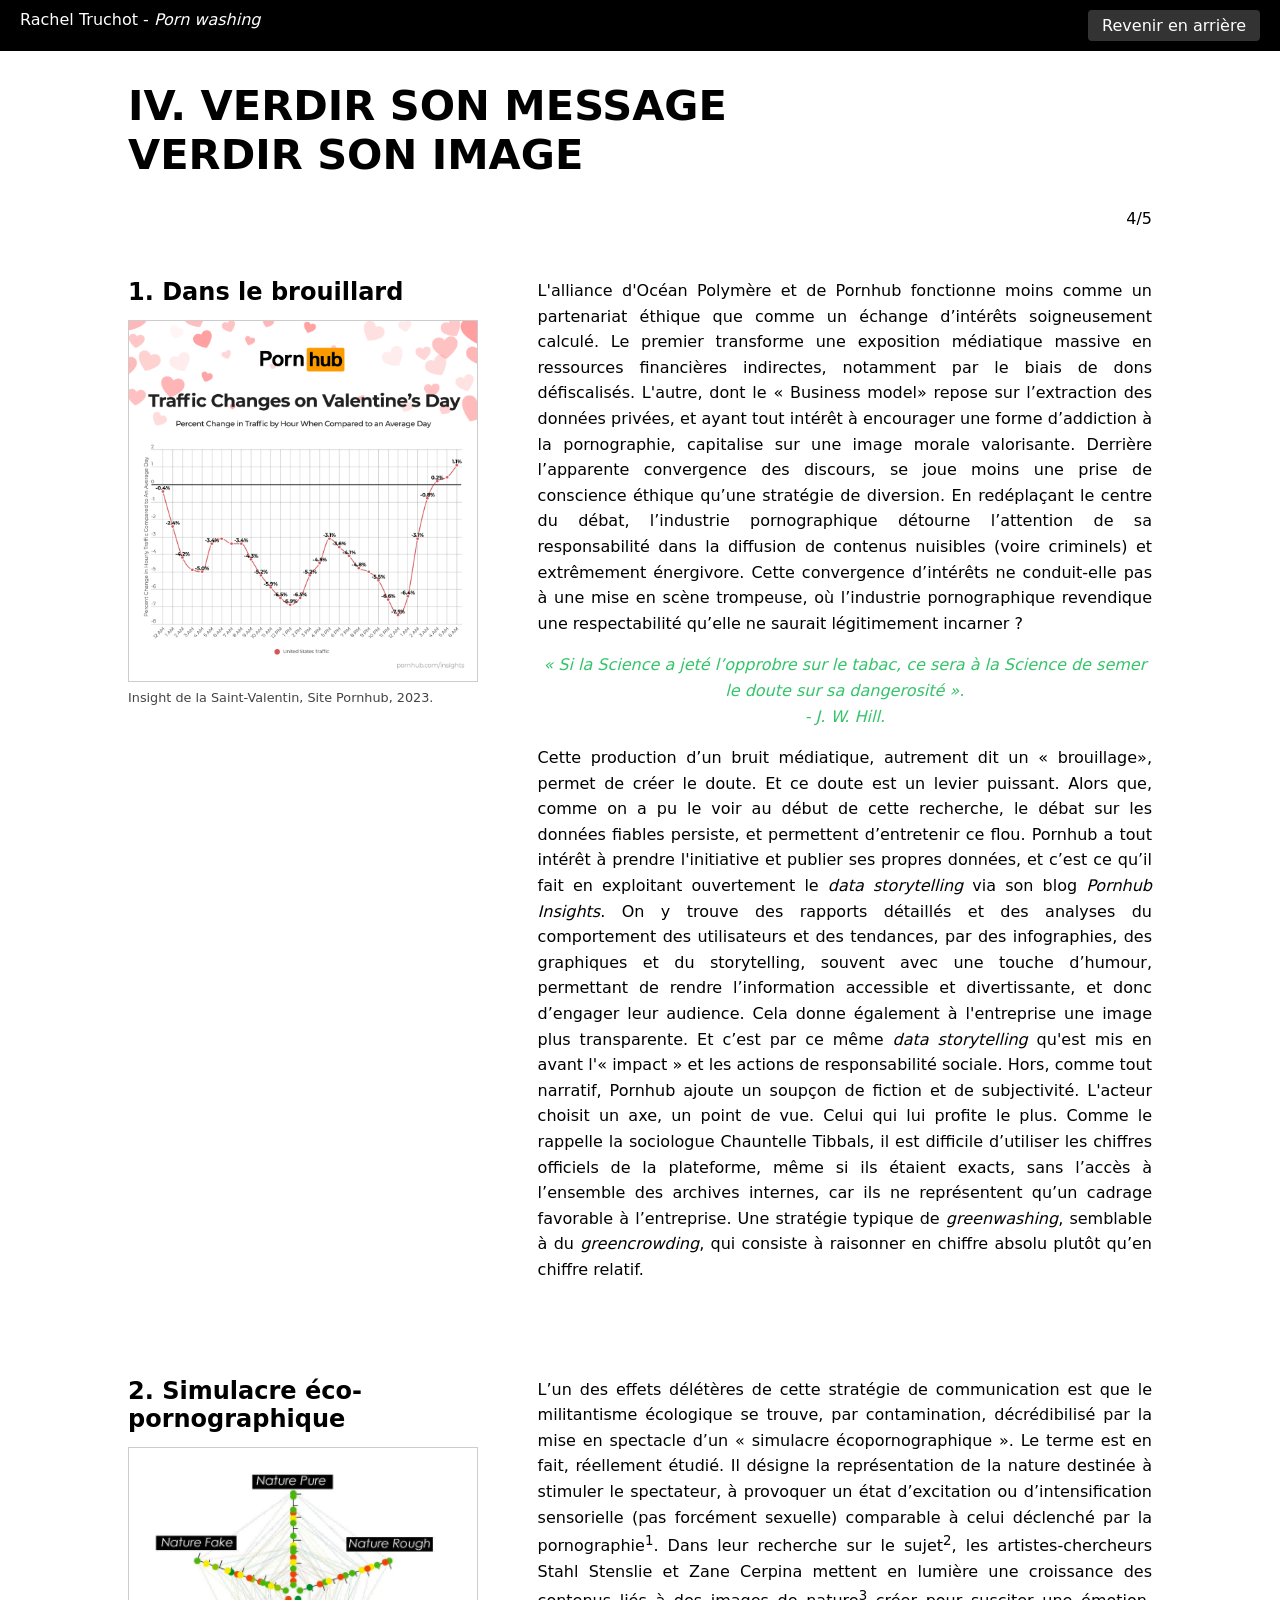
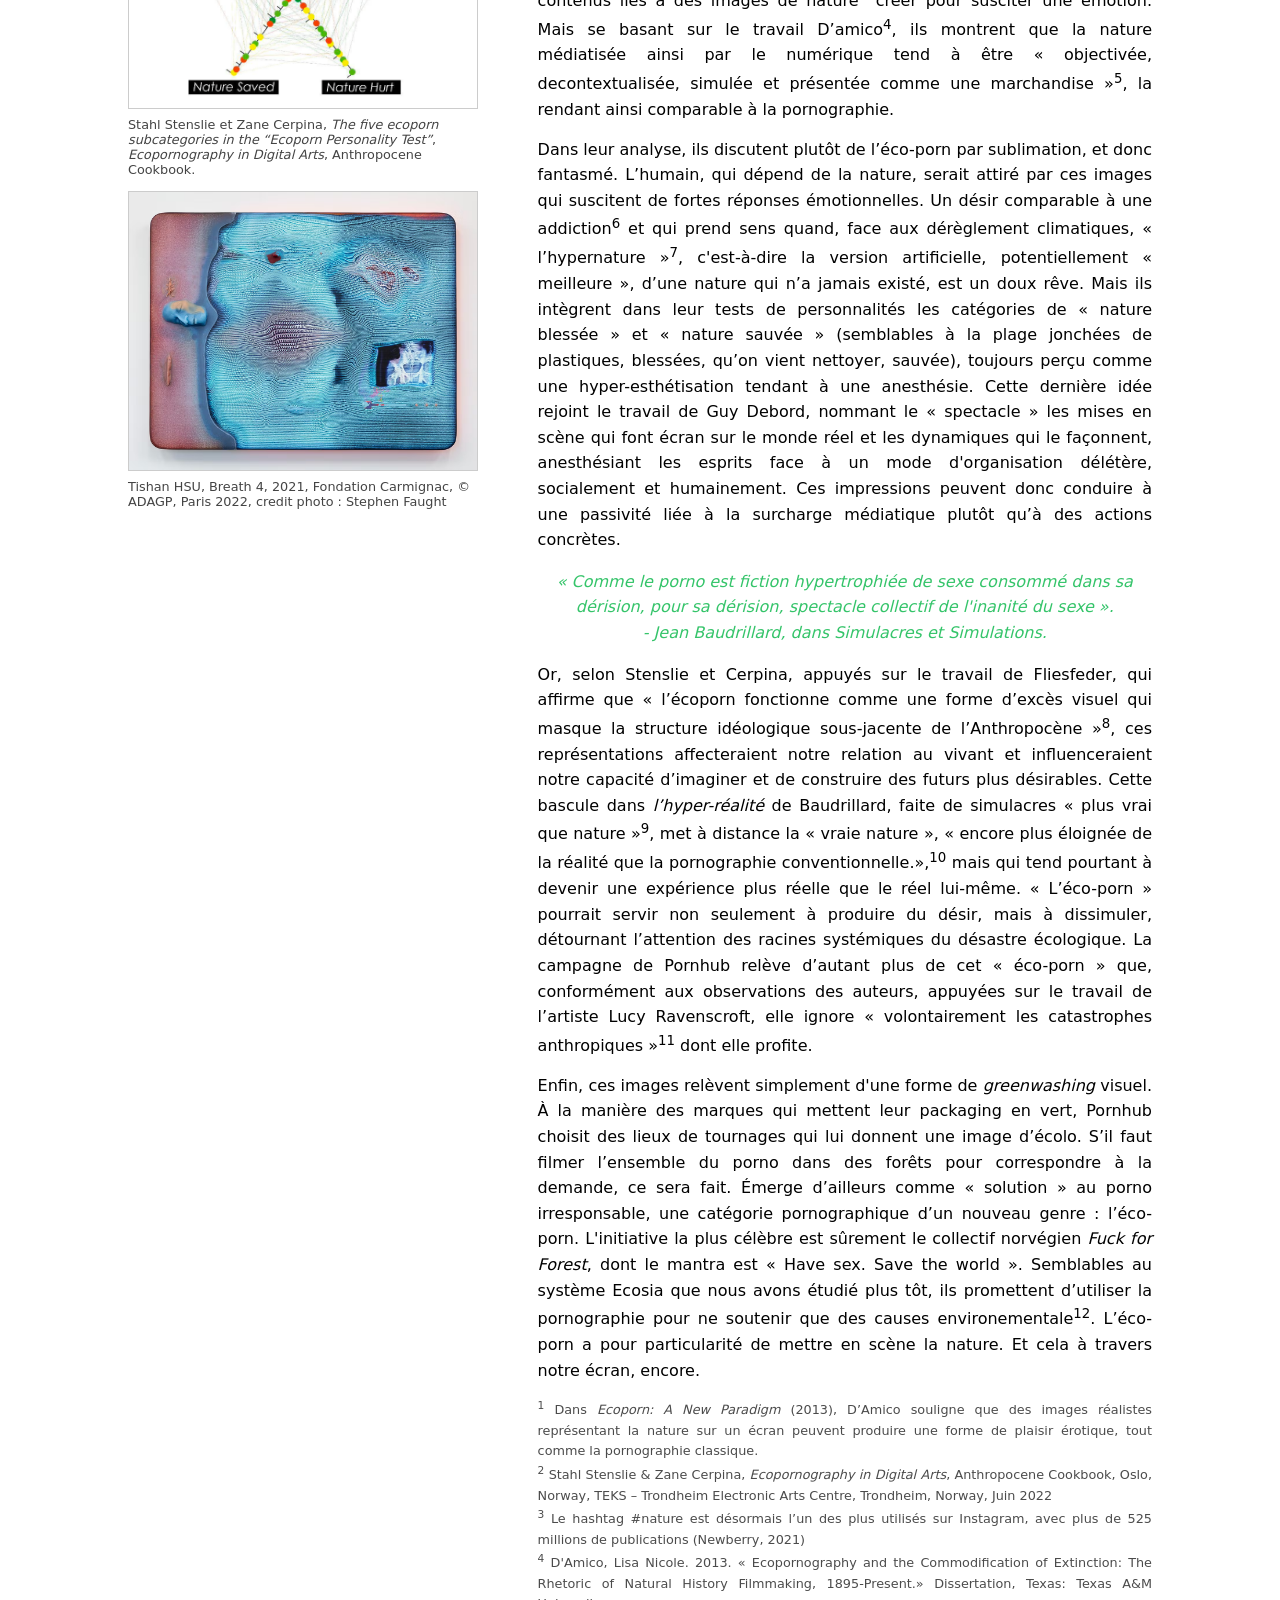
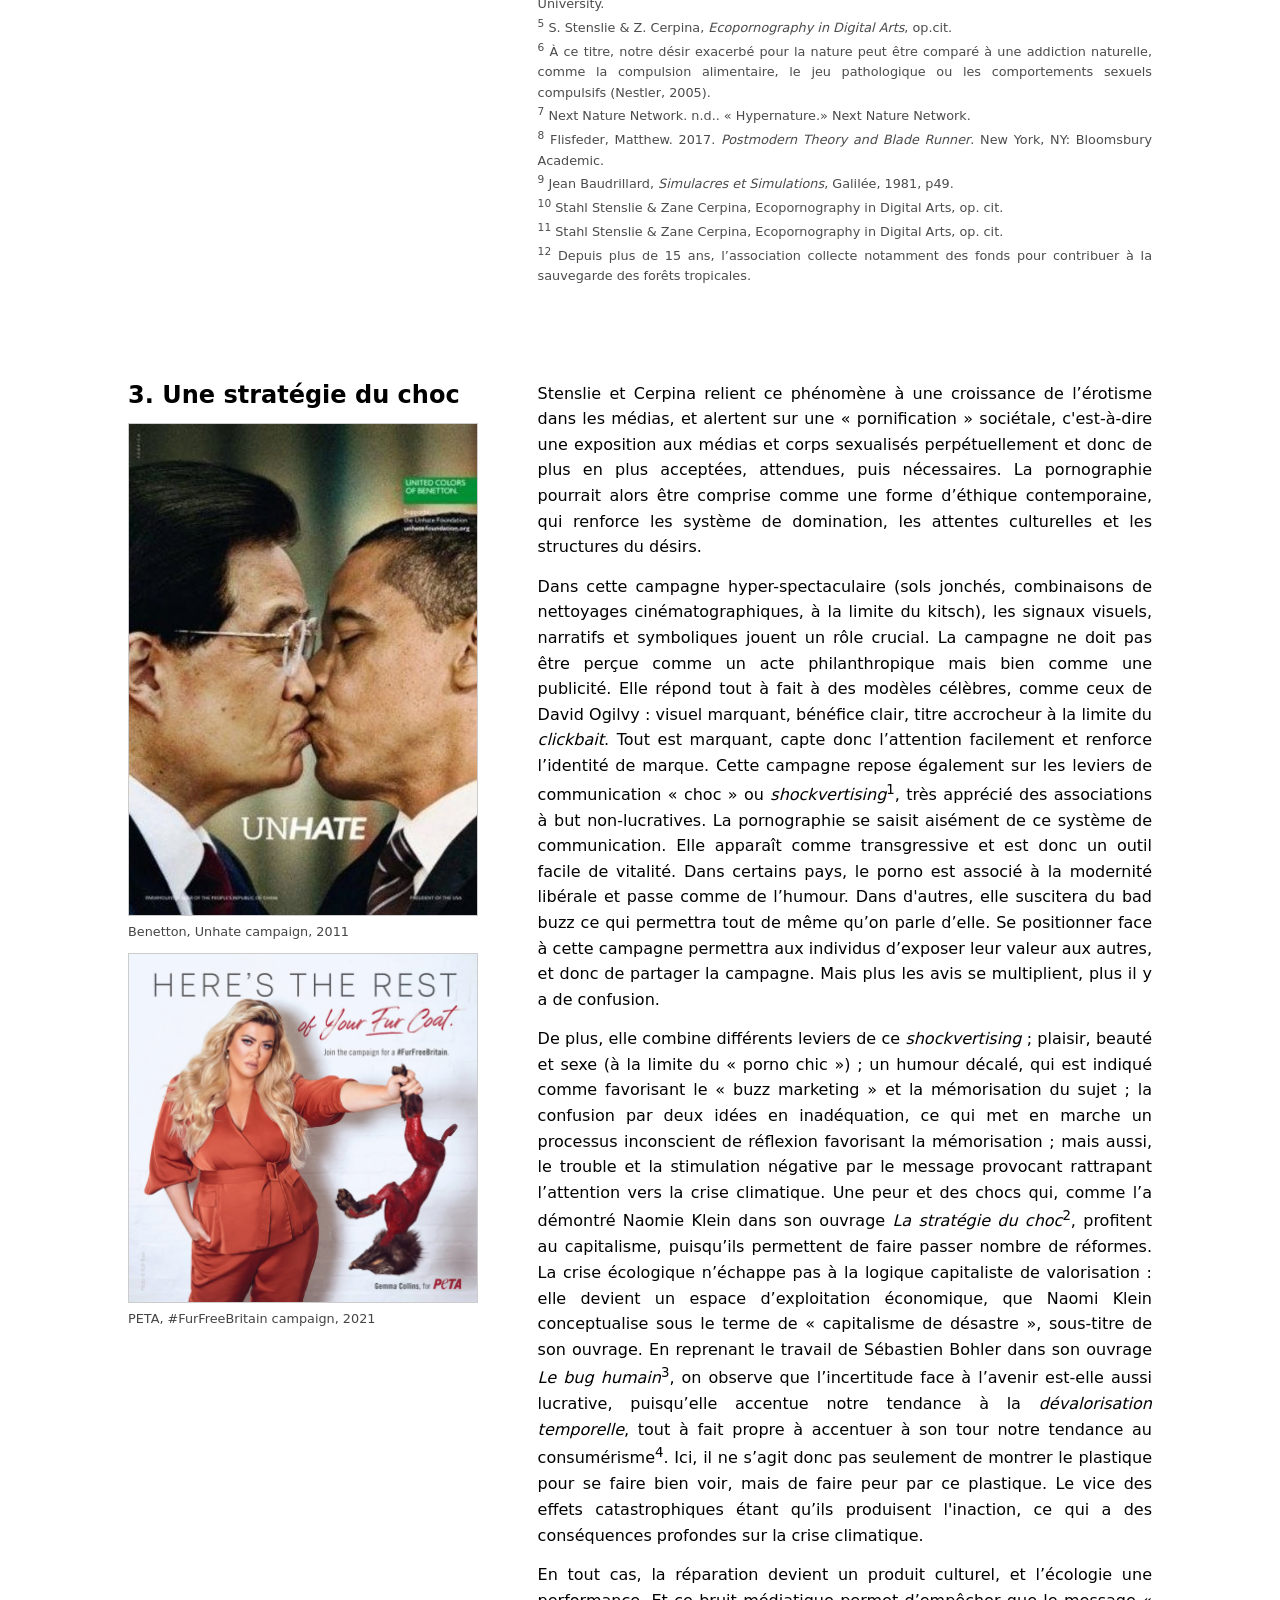
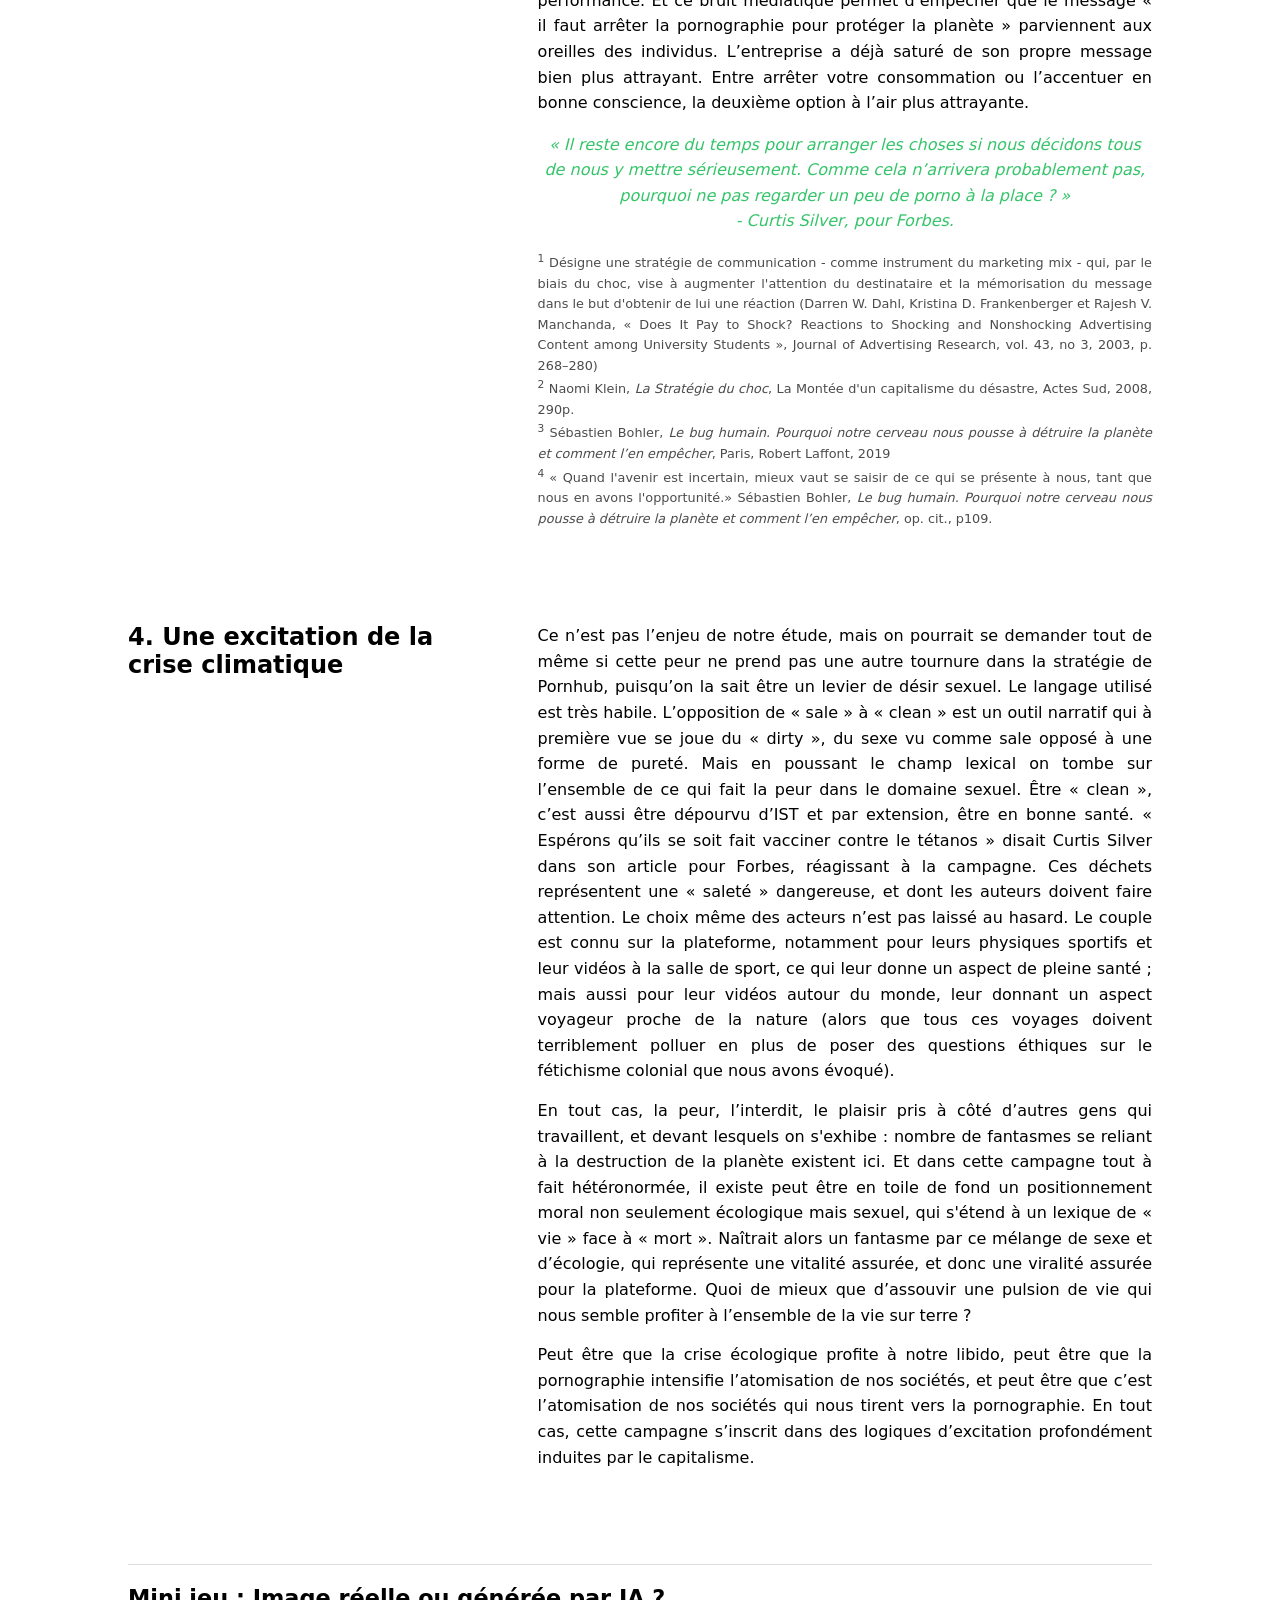
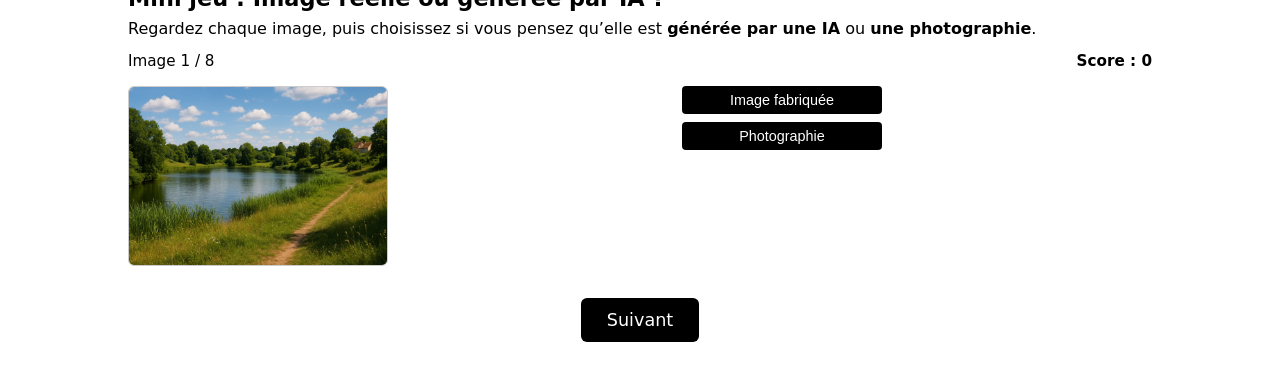
<file: pornwashing/page8.html>
<!DOCTYPE html>
<html lang="fr">
<head>
  <meta charset="UTF-8" />
  <title>Verdir son message, vernir son image</title>
  <link rel="stylesheet" href="css/style2.css" />
</head>

<body>

  <!-- Bandeau haut -->
  <header class="top-bar">
    <span>Rachel Truchot - <em>Porn washing</em></span>
    <a href="page7.html" class="back-btn">Revenir en arrière</a>
  </header>

  <main class="page-container">

    <!-- TITRE PRINCIPAL -->
    <h1 class="main-title">IV. VERDIR SON MESSAGE<br> VERDIR SON IMAGE</h1>

    <!-- BLA BLA BLA BARRE -->
    <div class="subtitle-row">
      <span></span>
      <span>4/5</span>
    </div>

    <!-- SECTION 1 -->
    <section class="pollution-section">
      <div class="section-left">
        <h2>1. Dans le brouillard</h2>

        <div class="section-image-wrapper">
          <img src="img/insight.png" alt="Illustration section 2" class="section-image">
          <div class="section-image-caption">Insight de la Saint-Valentin, Site Pornhub, 2023.</div>
        </div>
      </div>

      <div class="section-right">
        <p>
          L'alliance d'Océan Polymère et de Pornhub fonctionne moins comme un partenariat éthique que comme un échange d’intérêts soigneusement calculé. Le premier transforme une exposition médiatique massive en ressources financières indirectes, notamment par le biais de dons défiscalisés. L'autre, dont le « Business model» repose sur l’extraction des données privées, et ayant tout intérêt à encourager une forme d’addiction à la pornographie, capitalise sur une image morale valorisante. Derrière l’apparente convergence des discours, se joue moins une prise de conscience éthique qu’une stratégie de diversion. En redéplaçant le centre du débat, l’industrie pornographique détourne l’attention de sa responsabilité dans la diffusion de contenus nuisibles (voire criminels) et extrêmement énergivore. Cette convergence d’intérêts ne conduit-elle pas à une mise en scène trompeuse, où l’industrie pornographique revendique une respectabilité qu’elle ne saurait légitimement incarner ?
        </p>

        <blockquote class="citation">
« Si la Science a jeté l’opprobre sur le tabac, ce sera à la Science de semer le doute sur sa dangerosité ». <br/>
          - J. W. Hill.
</blockquote>

        <p>
          Cette production d’un bruit médiatique, autrement dit un « brouillage», permet de créer le doute. Et ce doute est un levier puissant. Alors que, comme on a pu le voir au début de cette recherche, le débat sur les données fiables persiste, et permettent d’entretenir ce flou. Pornhub a tout intérêt à prendre l'initiative et publier ses propres données, et c’est ce qu’il fait en exploitant ouvertement le <i>data storytelling</i> via son blog <i>Pornhub Insights</i>. On y trouve des rapports détaillés et des analyses du comportement des utilisateurs et des tendances, par des infographies, des graphiques et du storytelling, souvent avec une touche d’humour, permettant de rendre l’information accessible et divertissante, et donc d’engager leur audience. Cela donne également à l'entreprise une image plus transparente. Et c’est par ce même <i>data storytelling</i> qu'est mis en avant l'« impact » et les actions de responsabilité sociale. Hors, comme tout narratif, Pornhub ajoute un soupçon de fiction et de subjectivité. L'acteur choisit un axe, un point de vue. Celui qui lui profite le plus. Comme le rappelle la sociologue Chauntelle Tibbals, il est difficile d’utiliser les chiffres officiels de la plateforme, même si ils étaient exacts, sans l’accès à l’ensemble des archives internes, car ils ne représentent qu’un cadrage favorable à l’entreprise. Une stratégie typique de <i>greenwashing</i>, semblable à du <i>greencrowding</i>, qui consiste à raisonner en chiffre absolu plutôt qu’en chiffre relatif.
        </p>

        <p class="section-footnote">
        </p>
      </div>
    </section>

    <!-- SECTION 2 -->
    <section class="pollution-section">
      <div class="section-left">
        <h2>2. Simulacre éco-pornographique</h2>

        <div class="section-image-wrapper">
          <img src="img/personalitytest.png" alt="Illustration section 2" class="section-image">
          <div class="section-image-caption">Stahl Stenslie et Zane Cerpina, <i>The five ecoporn subcategories in the “Ecoporn Personality Test”</i>, <i>Ecopornography in Digital Arts</i>, Anthropocene Cookbook.</div>
        </div>
        <div class="section-image-wrapper">
          <img src="img/damasio.avif" alt="Illustration section 2" class="section-image">
          <div class="section-image-caption">Tishan HSU, Breath 4, 2021, Fondation Carmignac, © ADAGP, Paris 2022, credit photo : Stephen Faught</div>
        </div>
      </div>

      <div class="section-right">
        <p>
          L’un des effets délétères de cette stratégie de communication est que le militantisme écologique se trouve, par contamination, décrédibilisé par la mise en spectacle d’un « simulacre écopornographique ». Le terme est en fait, réellement étudié. Il désigne la représentation de la nature destinée à stimuler le spectateur, à provoquer un état d’excitation ou d’intensification sensorielle (pas forcément sexuelle) comparable à celui déclenché par la pornographie<sup>1</sup>. Dans leur recherche sur le sujet<sup>2</sup>, les artistes-chercheurs Stahl Stenslie et Zane Cerpina mettent en lumière une croissance des contenus liés à des images de nature<sup>3</sup> créer pour susciter une émotion. Mais se basant sur le travail D’amico<sup>4</sup>, ils montrent que la nature médiatisée ainsi par le numérique tend à être « objectivée, decontextualisée, simulée et présentée comme une marchandise »<sup>5</sup>, la rendant ainsi comparable à la pornographie.
        </p>

        <p>
          Dans leur analyse, ils discutent plutôt de l’éco-porn par sublimation, et donc fantasmé. L’humain, qui dépend de la nature, serait attiré par ces images qui suscitent de fortes réponses émotionnelles. Un désir comparable à une addiction<sup>6</sup> et qui prend sens quand, face aux dérèglement climatiques, « l’hypernature »<sup>7</sup>, c'est-à-dire la version artificielle, potentiellement « meilleure », d’une nature qui n’a jamais existé, est un doux rêve. Mais ils intègrent dans leur tests de personnalités les catégories de « nature blessée » et « nature sauvée » (semblables à la plage jonchées de plastiques, blessées, qu’on vient nettoyer, sauvée), toujours perçu comme une hyper-esthétisation tendant à une anesthésie. Cette dernière idée rejoint le travail de Guy Debord, nommant le « spectacle » les mises en scène qui font écran sur le monde réel et les dynamiques qui le façonnent, anesthésiant les esprits face à un mode d'organisation délétère, socialement et humainement. Ces impressions peuvent donc conduire à une passivité liée à la surcharge médiatique plutôt qu’à des actions concrètes.
        </p>

        <blockquote class="citation">
« Comme le porno est fiction hypertrophiée de sexe consommé dans sa dérision, pour sa dérision, spectacle collectif de l'inanité du sexe ». <br/>
          - Jean Baudrillard, dans <i>Simulacres et Simulations</i>.
</blockquote>

        <p>
          Or, selon Stenslie et Cerpina, appuyés sur le travail de Fliesfeder, qui affirme que  « l’écoporn fonctionne comme une forme d’excès visuel qui masque la structure idéologique sous-jacente de l’Anthropocène »<sup>8</sup>, ces représentations affecteraient notre relation au vivant et influenceraient notre capacité d’imaginer et de construire des futurs plus désirables. Cette bascule dans <i>l’hyper-réalité</i> de Baudrillard, faite de simulacres « plus vrai que nature »<sup>9</sup>, met à distance la « vraie nature », « encore plus éloignée de la réalité que la pornographie conventionnelle.»,<sup>10</sup> mais qui tend pourtant à devenir une expérience plus réelle que le réel lui-même. « L’éco-porn » pourrait servir non seulement à produire du désir, mais à dissimuler, détournant l’attention des racines systémiques du désastre écologique. La campagne de Pornhub relève d’autant plus de cet « éco-porn » que, conformément aux observations des auteurs, appuyées sur le travail de l’artiste Lucy Ravenscroft, elle ignore « volontairement les catastrophes anthropiques »<sup>11</sup> dont elle profite.
        </p>

        <p>
        Enfin, ces images relèvent simplement d'une forme de <i>greenwashing</i> visuel. À la manière des marques qui mettent leur packaging en vert, Pornhub choisit des lieux de tournages qui lui donnent une image d’écolo. S’il faut filmer l’ensemble du porno dans des forêts pour correspondre à la demande, ce sera fait. Émerge d’ailleurs comme « solution » au porno irresponsable, une catégorie pornographique d’un nouveau genre : l’éco-porn. L'initiative la plus célèbre est sûrement le collectif norvégien <i>Fuck for Forest</i>, dont le mantra est « Have sex. Save the world ». Semblables au système Ecosia que nous avons étudié plus tôt, ils promettent d’utiliser la pornographie pour ne soutenir que des causes environementale<sup>12</sup>. L’éco-porn a pour particularité de mettre en scène la nature. Et cela à travers notre écran, encore.
</p>
          
        <p class="section-footnote">
          <sup>1</sup> Dans <i>Ecoporn: A New Paradigm</i> (2013), D’Amico souligne que des images réalistes représentant la nature sur un écran peuvent produire une forme de plaisir érotique, tout comme la pornographie classique. <br/>
<sup>2</sup> Stahl Stenslie & Zane Cerpina, <i>Ecopornography in Digital Arts</i>, Anthropocene Cookbook, Oslo, Norway, TEKS – Trondheim Electronic Arts Centre, Trondheim, Norway, Juin 2022 <br/>
<sup>3</sup> Le hashtag #nature est désormais l’un des plus utilisés sur Instagram, avec plus de 525 millions de publications (Newberry, 2021) <br/>
<sup>4</sup> D'Amico, Lisa Nicole. 2013. « Ecopornography and the Commodification of Extinction: The Rhetoric of Natural History Filmmaking, 1895-Present.» Dissertation, Texas: Texas A&M University. <br/>
<sup>5</sup> S. Stenslie & Z. Cerpina, <i>Ecopornography in Digital Arts</i>, op.cit.<br/>
<sup>6</sup> À ce titre, notre désir exacerbé pour la nature peut être comparé à une addiction naturelle, comme la compulsion alimentaire, le jeu pathologique ou les comportements sexuels compulsifs (Nestler, 2005). <br/> 
<sup>7</sup> Next Nature Network. n.d.. « Hypernature.» Next Nature Network.<br/>
<sup>8</sup> Flisfeder, Matthew. 2017. <i>Postmodern Theory and Blade Runner</i>. New York, NY: Bloomsbury Academic. <br/>
<sup>9</sup> Jean Baudrillard, <i>Simulacres et Simulations</i>, Galilée, 1981, p49. <br/>
<sup>10</sup> Stahl Stenslie & Zane Cerpina, Ecopornography in Digital Arts, op. cit. <br/>
<sup>11</sup> Stahl Stenslie & Zane Cerpina, Ecopornography in Digital Arts, op. cit. <br/>
<sup>12</sup> Depuis plus de 15 ans, l’association collecte notamment des fonds pour contribuer à la sauvegarde des forêts tropicales.
        </p>
      </div>
    </section>

    <!-- SECTION 3 -->
    <section class="pollution-section">
      <div class="section-left">
        <h2>3. Une stratégie du choc</h2>

        <div class="section-image-wrapper">
          <img src="img/benetton.jpg" alt="Illustration section 2" class="section-image">
          <div class="section-image-caption">Benetton, Unhate campaign, 2011</div>
        </div>
        <div class="section-image-wrapper">
          <img src="img/peta.webp" alt="Illustration section 2" class="section-image">
          <div class="section-image-caption">PETA, #FurFreeBritain campaign, 2021</div>
        </div>
      </div>

      <div class="section-right">
        <p>
          Stenslie et Cerpina relient ce phénomène à une croissance de l’érotisme dans les médias, et alertent sur une « pornification » sociétale, c'est-à-dire une exposition aux médias et corps sexualisés perpétuellement et donc de plus en plus acceptées, attendues, puis nécessaires. La pornographie pourrait alors être comprise comme une forme d’éthique contemporaine, qui renforce les système de domination, les attentes culturelles et les structures du désirs.
        </p>
        
        <p>
         Dans cette campagne hyper-spectaculaire (sols jonchés, combinaisons de nettoyages cinématographiques, à la limite du kitsch), les signaux visuels, narratifs et symboliques jouent un rôle crucial. La campagne ne doit pas être perçue comme un acte philanthropique mais bien comme une publicité. Elle répond tout à fait à des modèles célèbres, comme ceux de David Ogilvy : visuel marquant, bénéfice clair, titre accrocheur à la limite du <i>clickbait</i>. Tout est marquant, capte donc l’attention facilement et renforce l’identité de marque. Cette campagne repose également sur les leviers de communication « choc » ou <i>shockvertising</i><sup>1</sup>, très apprécié des associations à but non-lucratives. La pornographie se saisit aisément de ce système de communication. Elle apparaît comme transgressive et est donc un outil facile de vitalité. Dans certains pays, le porno est associé à la modernité libérale et passe comme de l’humour. Dans d'autres, elle suscitera du bad buzz ce qui permettra tout de même qu’on parle d’elle. Se positionner face à cette campagne permettra aux individus d’exposer leur valeur aux autres, et donc de partager la campagne. Mais plus les avis se multiplient, plus il y a de confusion.
        </p>

        <p>
          De plus, elle combine différents leviers de ce <i>shockvertising</i> ; plaisir, beauté et sexe (à la limite du « porno chic ») ; un humour décalé, qui est indiqué comme favorisant le « buzz marketing » et la mémorisation du sujet ; la confusion par deux idées en inadéquation, ce qui met en marche un processus inconscient de réflexion favorisant la mémorisation ; mais aussi, le trouble et la stimulation négative par le message provocant rattrapant l’attention vers la crise climatique. Une peur et des chocs qui, comme l’a démontré Naomie Klein dans son ouvrage <i>La stratégie du choc</i><sup>2</sup>, profitent au capitalisme, puisqu’ils permettent de faire passer nombre de réformes. La crise écologique n’échappe pas à la logique capitaliste de valorisation : elle devient un espace d’exploitation économique, que Naomi Klein conceptualise sous le terme de « capitalisme de désastre », sous-titre de son ouvrage. En reprenant le travail de Sébastien Bohler dans son ouvrage <i>Le bug humain</i><sup>3</sup>, on observe que l’incertitude face à l’avenir est-elle aussi lucrative, puisqu’elle accentue notre tendance à la <i>dévalorisation temporelle</i>, tout à fait propre à accentuer à son tour notre tendance au consumérisme<sup>4</sup>. Ici, il ne s’agit donc pas seulement de montrer le plastique pour se faire bien voir, mais de faire peur par ce plastique. Le vice des effets catastrophiques étant qu’ils produisent l'inaction, ce qui a des conséquences profondes sur la crise climatique.
        </p>

        <p>
          En tout cas, la réparation devient un produit culturel, et l’écologie une performance. Et ce bruit médiatique permet d’empêcher que le message « il faut arrêter la pornographie pour protéger la planète » parviennent aux oreilles des individus. L’entreprise a déjà saturé de son propre message bien plus attrayant. Entre arrêter votre consommation ou l’accentuer en bonne conscience, la deuxième option à l’air plus attrayante.
        </p>

        <blockquote class="citation">
« Il reste encore du temps pour arranger les choses si nous décidons tous de nous y mettre sérieusement. Comme cela n’arrivera probablement pas, pourquoi ne pas regarder un peu de porno à la place ? » <br/>
          - Curtis Silver, pour Forbes.
</blockquote>

        <p class="section-footnote">
          <sup>1</sup> Désigne une stratégie de communication - comme instrument du marketing mix - qui, par le biais du choc, vise à augmenter l'attention du destinataire et la mémorisation du message dans le but d'obtenir de lui une réaction (Darren W. Dahl, Kristina D. Frankenberger et Rajesh V. Manchanda, « Does It Pay to Shock? Reactions to Shocking and Nonshocking Advertising Content among University Students », Journal of Advertising Research, vol. 43, no 3,‎ 2003, p. 268–280) <br/>
<sup>2</sup> Naomi Klein, <i>La Stratégie du choc</i>, La Montée d'un capitalisme du désastre, Actes Sud, 2008, 290p. <br/>
<sup>3</sup>  Sébastien Bohler, <i>Le bug humain. Pourquoi notre cerveau nous pousse à détruire la planète et comment l’en empêcher</i>, Paris, Robert Laffont, 2019 <br/>
<sup>4 </sup>  ​​« Quand l'avenir est incertain, mieux vaut se saisir de ce qui se présente à nous, tant que nous en avons l'opportunité.» Sébastien Bohler, <i>Le bug humain. Pourquoi notre cerveau nous pousse à détruire la planète et comment l’en empêcher</i>, op. cit., p109. <br/>
        </p>
      </div>
    </section>

    <!-- SECTION 4 -->
    <section class="pollution-section">
      <div class="section-left">
        <h2>4. Une excitation de la crise climatique</h2>
      </div>

      <div class="section-right">
        <p>
          Ce n’est pas l’enjeu de notre étude, mais on pourrait se demander tout de même si cette peur ne prend pas une autre tournure dans la stratégie de Pornhub, puisqu’on la sait être un levier de désir sexuel. Le langage utilisé est très habile. L’opposition de « sale » à « clean » est un outil narratif qui à première vue se joue du « dirty », du sexe vu comme sale opposé à une forme de pureté. Mais en poussant le champ lexical on tombe sur l’ensemble de ce qui fait la peur dans le domaine sexuel. Être « clean », c’est aussi être dépourvu d’IST et par extension, être en bonne santé. « Espérons qu’ils se soit fait vacciner contre le tétanos » disait Curtis Silver dans son article pour Forbes, réagissant à la campagne. Ces déchets représentent une « saleté » dangereuse, et dont les auteurs doivent faire attention. Le choix même des acteurs n’est pas laissé au hasard. Le couple est connu sur la plateforme, notamment pour leurs physiques sportifs et leur vidéos à la salle de sport, ce qui leur donne un aspect de pleine santé ; mais aussi pour leur vidéos autour du monde, leur donnant un aspect voyageur proche de la nature (alors que tous ces voyages doivent terriblement polluer en plus de poser des questions éthiques sur le fétichisme colonial que nous avons évoqué).
        </p>

        <p>
          En tout cas, la peur, l’interdit, le plaisir pris à côté d’autres gens qui travaillent, et devant lesquels on s'exhibe : nombre de fantasmes se reliant à la destruction de la planète existent ici. Et dans cette campagne tout à fait hétéronormée, il existe peut être en toile de fond un positionnement moral non seulement écologique mais sexuel, qui s'étend à un lexique de « vie » face à « mort ». Naîtrait alors un fantasme par ce mélange de sexe et d’écologie, qui représente une vitalité assurée, et donc une viralité assurée pour la plateforme. Quoi de mieux que d’assouvir une pulsion de vie qui nous semble profiter à l’ensemble de la vie sur terre ?
        </p>

        <p>
          Peut être que la crise écologique profite à notre libido, peut être que la pornographie intensifie l’atomisation de nos sociétés, et peut être que c’est l’atomisation de nos sociétés qui nous tirent vers la pornographie. En tout cas, cette campagne s’inscrit dans des logiques d’excitation profondément induites par le capitalisme.
        </p>

        <p class="section-footnote">
        </p>
      </div>
    </section>

    <!-- ======================================
         MINI JEU IA — 8 IMAGES QUI DÉFILENT
    ====================================== -->
    <section class="ai-quiz">
      <h2 class="ai-quiz-title">Mini jeu : Image réelle ou générée par IA ?</h2>
      <p class="ai-quiz-intro">
        Regardez chaque image, puis choisissez si vous pensez qu’elle est
        <strong>générée par une IA</strong> ou <strong>une photographie</strong>.
      </p>

      <div class="ai-quiz-top">
        <p class="ai-quiz-progress">
          Image <span id="ai-current-index">1</span> / <span id="ai-total">8</span>
        </p>
        <p class="ai-quiz-score">
          Score : <span id="ai-score">0</span>
        </p>
      </div>

      <div class="ai-quiz-main">
        <div class="ai-quiz-image-wrapper">
          <!-- L'image va être remplacée en JS -->
          <img id="ai-current-image" src="img/img.jpg" alt="Image du mini jeu IA">
        </div>

        <div class="ai-quiz-controls">
          <div class="ai-quiz-buttons">
            <button id="ai-btn-ia" class="ai-quiz-btn">Image fabriquée</button>
            <button id="ai-btn-not-ia" class="ai-quiz-btn">Photographie</button>
          </div>
          <p id="ai-feedback" class="ai-feedback"></p>
        </div>
      </div>

      <p id="ai-final-message" class="ai-final-message"></p>
    </section>

    <!-- BOUTON SUIVANT -->
    <div class="test-btn-wrapper">
      <a href="page9.html" class="test-btn">Suivant</a>
    </div>

  </main>

  <!-- ==============================
       SCRIPT MINI JEU IA
  ============================== -->
<script>
/* MINI JEU IA : 8 IMAGES QUI DÉFILENT */
(function () {
  const questions = [
    { src: 'img/VIA1.png',   isAi: true },
    { src: 'img/IA5.jpeg',  isAi: false },
    { src: 'img/IA2.jpeg',  isAi: false  },
    { src: 'img/VIA2.png',  isAi: true  },
    { src: 'img/IA6.jpeg',  isAi: false  },
    { src: 'img/IA4.jpeg',  isAi: false },
    { src: 'img/VIA3.png',  isAi: true },
    { src: 'img/IA7.jpeg',  isAi: false  },
  ];

  let currentIndex = 0;
  let score = 0;

  const imgEl = document.getElementById('ai-current-image');
  const currentIndexSpan = document.getElementById('ai-current-index');
  const totalSpan = document.getElementById('ai-total');
  const scoreSpan = document.getElementById('ai-score');
  const feedbackP = document.getElementById('ai-feedback');
  const finalMessageP = document.getElementById('ai-final-message');
  const btnIa = document.getElementById('ai-btn-ia');
  const btnNotIa = document.getElementById('ai-btn-not-ia');

  totalSpan.textContent = questions.length;

  function showQuestion() {
    if (currentIndex >= questions.length) {
      endGame();
      return;
    }

    const q = questions[currentIndex];
    imgEl.src = q.src;
    imgEl.alt = "Image " + (currentIndex + 1) + " du mini jeu IA";

    currentIndexSpan.textContent = currentIndex + 1;
    feedbackP.textContent = "";
    feedbackP.classList.remove('success', 'error');

    btnIa.disabled = false;
    btnNotIa.disabled = false;
  }

  function handleAnswer(isAiGuess) {
    const q = questions[currentIndex];

    btnIa.disabled = true;
    btnNotIa.disabled = true;

    if (q.isAi === isAiGuess) {
      score++;
      scoreSpan.textContent = score;
      feedbackP.textContent = "Bravo, bonne réponse !";
      feedbackP.classList.remove('error');
      feedbackP.classList.add('success');
    } else {
      const goodText = q.isAi
        ? "C’était une image générée par une IA."
        : "C’était une image réelle.";
      feedbackP.textContent = "Raté. " + goodText;
      feedbackP.classList.remove('success');
      feedbackP.classList.add('error');
    }

    setTimeout(() => {
      currentIndex++;
      showQuestion();
    }, 1000);
  }

  function endGame() {
    imgEl.style.opacity = 0.4;
    btnIa.disabled = true;
    btnNotIa.disabled = true;
    feedbackP.textContent = "";

    finalMessageP.textContent =
      "Mini jeu terminé : tu as trouvé " + score + " bonne(s) réponse(s) sur " + questions.length + ".";
  }

  btnIa.addEventListener('click', () => handleAnswer(true));
  btnNotIa.addEventListener('click', () => handleAnswer(false));

  showQuestion();
})();
</script>

</body>
</html>
</file>
<file: styles.css>
:root{
  --bg:#fff;
  --fg:#111;
  --muted:#6a6a6a;
  --line:#e2e2e2;

  /* + de place à l'image */
  --leftW:250px;
  --rightW:260px;
  --pad:16px;

  --font: ui-sans-serif, system-ui, -apple-system, Segoe UI, Roboto, Helvetica, Arial;
}

*{ box-sizing:border-box; }
html, body{ height:100%; }
body{
  margin:0;
  font-family:var(--font);
  color:var(--fg);
  background:var(--bg);
}

.layout{
  height:100vh;
  display:grid;
  grid-template-columns: var(--leftW) 1fr var(--rightW);
}

/* LEFT */
.left{
  border-right:1px solid var(--line);
  padding:var(--pad);
  overflow:auto;
}
.left__name{
  font-weight:650;
  letter-spacing:.04em;
  font-size:13px;
  text-transform:uppercase;
}
.left__role{
  margin-top:6px;
  color:var(--muted);
  font-size:11px;
  line-height:1.45;
  letter-spacing:.03em;
  text-transform:uppercase;
}
.menu{ margin-top:18px; }
.menu__section{ margin-bottom:14px; }
.menu__sectionTitle{
  font-size:11px;
  color:var(--muted);
  letter-spacing:.06em;
  text-transform:uppercase;
  margin:10px 0 6px;
}
.menu__item{
  display:block;
  width:100%;
  text-align:left;
  background:none;
  border:none;
  padding:3px 0;
  cursor:pointer;
  font-size:13px;
  line-height:1.35;
  color:var(--fg);
}
.menu__item:hover{ opacity:.75; }
.menu__item.is-active{ font-weight:650; }

/* CENTER (feed) */
.center{
  overflow:auto;
  background:#f3f3f3;
}
.gallery{
  padding:0;
}
.feedImg{
  width:100%;
  display:block;
  height:auto;              /* feed, pas diaporama */
  margin:0 0 10px 0;
}

/* RIGHT (typo plus petite) */
.right{
  border-left:1px solid var(--line);
  padding:var(--pad);
  overflow:auto;
}
.right__title{
  font-weight:650;
  font-size:13px;
  line-height:1.2;
}
.right__meta{
  margin-top:6px;
  font-size:11px;
  color:var(--muted);
}
.right__desc{
  margin-top:12px;
  font-size:12px;
  line-height:1.55;
  color:var(--fg);
}
.muted{ color:var(--muted); }

/* CTA: lien élégant souligné */
.uLink{
  position:relative;
  display:inline-block;
  padding-bottom:2px;
  text-decoration:none;
  font-size:12px;
  color:var(--fg);
}
.uLink::after{
  content:"";
  position:absolute;
  left:0;
  right:0;
  bottom:0;
  height:1px;
  background:var(--fg);
  transform:scaleX(1);
  transform-origin:left;
  transition:transform .18s ease;
}
.uLink:hover::after{
  transform:scaleX(.35);
}

.right__cta{ margin-top:14px; }
.right__footer{
  margin-top:18px;
  padding-top:14px;
  border-top:1px solid var(--line);
}

/* Pages (education/experiences etc) */
.kv{ font-size:12px; line-height:1.5; }
.kv__row{
  display:flex;
  justify-content:space-between;
  gap:10px;
  margin-top:10px;
  font-weight:600;
}
.kv__sub{
  margin-top:4px;
  color:var(--muted);
  font-size:11px;
}

.cols3{
  display:grid;
  grid-template-columns:1fr;
  gap:14px;
}
@media (min-width: 900px){
  .cols3{ grid-template-columns:1fr 1fr 1fr; }
}
.col__title{
  font-size:11px;
  color:var(--muted);
  text-transform:uppercase;
  letter-spacing:.06em;
  margin-bottom:8px;
}
.xp{
  border-top:1px solid var(--line);
  padding-top:8px;
  margin-top:8px;
}
.xp__top{
  display:flex;
  justify-content:space-between;
  gap:10px;
  font-weight:600;
  font-size:12px;
}
.xp__desc{
  margin-top:4px;
  color:var(--muted);
  font-size:11px;
  line-height:1.5;
}

.clientsLine{
  display:flex;
  flex-direction:column;
  gap:6px;
  font-size:12px;
}
.about__row{
  display:flex;
  justify-content:space-between;
  gap:12px;
  padding:6px 0;
  border-top:1px solid var(--line);
  font-size:12px;
}
.about__row span:first-child{ color:var(--muted); }
</file>
<file: pornwashing/css/style.css>
/* RESET */
* {
    margin: 0;
    padding: 0;
    box-sizing: border-box;
  }
  
  body {
    font-family: system-ui, sans-serif;
    color: #fff;
  }
  
  /* ------------------------------------
     PAGE 1 : VÉRIFICATION D'ÂGE
  ------------------------------------ */
  
  .age-body {
    background: #000;
    min-height: 100vh;
    display: flex;
    align-items: center;
    justify-content: center;
  }
  
  .age-container {
    text-align: center;
    max-width: 900px;
    padding: 24px;
  }
  
  .logo {
    font-size: 2.2rem;
    font-weight: 700;
  }
  
  .logo .washing {
    background: #f4a640;
    color: #000;
    padding: 4px 14px;
    border-radius: 6px;
    margin-left: 6px;
  }
  
  .age-container .logo {
    font-size: 2.8rem;
    margin-bottom: 80px;
  }
  
  .age-container h1 {
    font-size: 3.2rem;
    margin-bottom: 32px;
  }
  
  .subtitle {
    font-size: 1.1rem;
    line-height: 1.6;
    margin-bottom: 60px;
  }
  
  .button {
    display: inline-block;
    padding: 22px 80px;
    background: #2c2c2c;
    color: #fff;
    border-radius: 6px;
    font-size: 1.2rem;
    text-decoration: none;
    cursor: pointer;
    transition: 0.2s;
  }
  
  .button:hover {
    background: #3a3a3a;
    transform: translateY(-1px);
  }
  
  /* ------------------------------------
     PAGE 2
  ------------------------------------ */
  
  .main-body {
    background: #000;
    padding: 24px 40px;
  }
  
  /* HEADER */
  .main-header {
    display: flex;
    justify-content: space-between;
    align-items: center;
    margin-bottom: 24px;
    gap: 24px;
  }
  
  .search-wrapper {
    flex: 1;
    display: flex;
    max-width: 650px;
  }
  
  .search-input {
    flex: 1;
    padding: 10px;
    background: #222;
    color: #fff;
    border: none;
  }
  
  .search-btn {
    background: #f4a640;
    border: none;
    padding: 10px 18px;
    cursor: pointer;
  }
  
  /* NAV */
  .nav-categories {
    display: flex;
    justify-content: center;
    gap: 80px;
    margin: 15px 0 25px;
  }
  
  .nav-categories a {
    color: #fff;
    text-decoration: none;
  }
  
  /* LAYOUT */
  .layout {
    display: flex;
    gap: 40px;
  }
  
  .main-content {
    flex: 2;
  }
  
  .sidebar {
    flex: 1.4;
  }
  
  .page-title {
    font-size: 2.6rem;
    margin-bottom: 24px;
  }
  
  /* ------------------------------------
     FAUSSE VIDÉO
  ------------------------------------ */
  
  .video-click-area {
    display: block;
    text-decoration: none;
    color: inherit;
  }
  
  .fake-video {
    position: relative;
    width: 100%;
    margin-bottom: 20px;
  }
  
  .video-image {
    width: 100%;
    display: block;
  }
  
  /* BOUTON PLAY */
  .play-overlay {
    position: absolute;
    inset: 0;
    display: flex;
    align-items: center;
    justify-content: center;
  }
  
  .play-triangle {
    width: 0;
    height: 0;
    border-top: 38px solid transparent;
    border-bottom: 38px solid transparent;
    border-left: 60px solid #f4a640;
    cursor: pointer;
    transition: transform 0.25s ease, border-left-color 0.25s ease;
  }
  
  .play-overlay:hover .play-triangle {
    transform: scale(1.15);
    border-left-color: #ffbf59;
  }
  
  /* BARRE PLAYER */
  .player-bar {
    position: absolute;
    bottom: 18px;
    left: 0;
    right: 0;
    display: flex;
    align-items: center;
    gap: 16px;
    padding: 0 24px;
  }
  
  .time { min-width: 52px; }
  
  .timeline {
    flex: 1;
    height: 2px;
    background: #eee;
    position: relative;
  }
  
  .timeline-progress {
    width: 0%;
    height: 100%;
    background: #eee;
  }
  
  .fullscreen-icon {
    width: 18px;
    height: 14px;
    border: 2px solid white;
  }
  
  /* ------------------------------------
     AUTEUR + DATE + STATS EN LIGNE
  ------------------------------------ */
  
  .info-row {
    display: flex;
    align-items: center;
    justify-content: space-between;
    margin: 10px 0;
    gap: 40px;
  }
  
  .meta-label {
    font-size: 0.9rem;
    color: #ccc;
  }
  
  .meta-value {
    font-size: 1rem;
    font-weight: 500;
  }
  
  /* Stats */
  .stats-container {
    display: flex;
    align-items: center;
    gap: 14px;
  }
  
  .stats-bar {
    width: 180px;
    height: 4px;
    display: flex;
  }
  
  .stats-neg {
    width: 20px;
    background: #b70000;
  }
  
  .stats-pos {
    flex: 1;
    background: #00b23f;
  }
  
  .stats-labels {
    display: flex;
    gap: 10px;
  }
  
  .stat-red { color: #ff4c4c; }
  .stat-green { color: #4ce072; }
  .stat-white { color: #fff; font-size: 1.1rem; }
  
  /* ------------------------------------
     SIDEBAR
  ------------------------------------ */
  
  .sidebar-title {
    font-size: 1.4rem;
    color: #f4a640;
    margin-bottom: 6px;
  }
  
  .sidebar-separator {
    height: 2px;
    background: #f4a640;
    margin-bottom: 18px;
  }
  
  .side-video {
    display: flex;
    gap: 12px;
    margin-bottom: 18px;
  }
  
  .side-thumb {
    width: 80px;
    height: 80px;
    background: #222;
    object-fit: cover;
  }
  
  .side-title {
    font-size: 0.9rem;
  }
  
  .side-time {
    font-size: 0.8rem;
    color: #ccc;
  }
  

  /* ------------------------------------
     PAGE 3 : RETOUR EN LIEU SÛR
  ------------------------------------ */

  .page3-body {
    background: white !important;
    min-height: 100vh;
    color: black !important;
    /* padding: 40px 60px; */
  }

  .page3-container {
    max-width: 93%;
    margin: 0 auto;
  }

  .page3-title {
    font-size: 2.4rem;
    font-weight: 700;
    margin-bottom: 8px;
  }

  .page3-subtitle {
    font-size: 0.98rem;
    margin-bottom: 15px !important;
  }

  /* Texte + image alignés par le bas */
  .page3-layout {
    display: flex;
    gap: 40px;
    align-items: flex-start; /* bas du texte aligné avec bas de l'image */
  }

  .page3-content {
    flex: 6;
    font-size: 0.90rem;
    line-height: 1.7;
  }

  .page3-content p {
    margin-bottom: 14px;
    text-align: justify;
  }

  .page3-section-title {
    font-size: 1.4rem;
    font-weight: 700;
    margin-bottom: 10px !important;
  }

  .page3-cta-title {
    font-weight: 600;
    margin-top: 0px;
    margin-bottom: 0px;
  }

.section-footnote {
  font-size: 0.8rem;
  margin-top: 10px;
  opacity: 0.7;
}

  .page3-figure {
    flex: 4;
    display: flex;
    justify-content: flex-end;
  }

  .page3-figure-img {
    max-width: 72%;
    height: auto;
    background: #fff;
    padding: 0px;
  }

  /* Ligne logos + bouton continuer (sous le texte + image) */
  .actors-logos {
    display: flex;
    align-items: center;
    justify-content: space-between;
    margin-bottom: 20px;
  }

  .actors-left {
    display: flex;
    gap: 20px;
    align-items: center;
  }

  .actors-center {
    flex: 1;
    display: flex;
    justify-content: center;
  }

  .actors-right {
    width: 150px;
  }

  .actor-logo {
    width: 90px;
    height: 90px;
    border-radius: 50%;
    border: none;
    padding: 0;
    background: #111;
    display: flex;
    align-items: center;
    justify-content: center;
    overflow: hidden;
    cursor: pointer;
    transition: transform 0.2s ease, box-shadow 0.2s ease;
  }

  .actor-logo img {
    max-width: 80%;
    max-height: 80%;
    display: block;
  }

  .actor-logo:hover {
    transform: scale(1.05);
    box-shadow: 0 0 12px rgba(255, 255, 255, 0.25);
  }

  .page3-continue {
    padding: 14px 40px;
    font-size: 1rem;
  }

  /* ------------------------------------
     MODAL POPUP
  ------------------------------------ */

  .modal {
    position: fixed;
    inset: 0;
    background: rgba(0, 0, 0, 0.7);
    display: none;
    align-items: center;
    justify-content: center;
    z-index: 1000;
    padding: 20px;
  }

  .modal.open {
    display: flex;
  }

  .modal-content {
    position: relative;
    background: #fff;
    color: #000;
    border-radius: 10px;
    max-width: 800px;
    width: 100%;
    max-height: 80vh;
    overflow-y: auto;
    padding: 24px 28px;
  }

  .modal-content h2 {
    margin-bottom: 14px;
  }

  .modal-content p {
    font-size: 0.95rem;
    line-height: 1.7;
    margin-bottom: 12px;
    text-align: justify;
  }

  .modal-close {
    position: absolute;
    top: 8px;
    right: 12px;
    background: transparent;
    border: none;
    color: #000;
    font-size: 1.8rem;
    cursor: pointer;
  }

  /* Responsive simple pour la page 3 */
  @media (max-width: 900px) {
    .page3-body {
      padding: 24px 18px;
    }

    .page3-layout {
      flex-direction: column;
      align-items: flex-start;
    }

    .page3-figure {
      justify-content: center;
      margin-top: 20px;
    }

    .actors-logos {
      flex-direction: column;
      gap: 10px;
    }

    .actors-right {
      width: 0;
      height: 0;
    }
  }
</file>
<file: pornwashing/css/style2.css>
/* RESET */
* {
  margin: 0;
  padding: 0;
  box-sizing: border-box;
}

body {
  font-family: system-ui, sans-serif;
  background: #fff;
  color: #000;
}

/* TOP BAR */
.top-bar {
  background: #000;
  color: #fff;
  padding: 10px 20px;
  display: flex;
  justify-content: space-between;
}

.back-btn {
  background: #333;
  color: #fff;
  padding: 6px 14px;
  border-radius: 4px;
  text-decoration: none;
}

.back-btn:hover {
  background: #444;
}

/* PAGE CONTAINER */
.page-container {
  width: 80%;
  margin: 30px auto;
}

/* MAIN TITLE */
.main-title {
  font-size: 2.6rem;
  font-weight: 700;
  margin-bottom: 30px;
}

/* BLABLA BAR */
.subtitle-row {
  display: flex;
  justify-content: space-between;
  margin-bottom: 50px;
  font-weight: 500;
}

/* SECTIONS */
.pollution-section {
  display: flex;
  justify-content: space-between;
  gap: 40px;
  margin-bottom: 80px;
}

.section-left {
  width: 35%;
}

.section-right {
  width: 60%;
  font-size: 1rem;
  line-height: 1.6;
  text-align: justify;
}

.section-right p {
  margin-bottom: 14px;
}

/* IMAGES */
.section-image-wrapper {
  margin-top: 14px;
  max-width: 350px;
}

.section-image {
  width: 100%;
  border: 1px solid #ccc;
}

.section-image-caption {
  font-size: 0.8rem;
  margin-top: 4px;
  color: #444;
}

/* NOTES */
.section-footnote {
  font-size: 0.8rem;
  margin-top: 10px;
  opacity: 0.7;
}

.citation {
  color: #35c46a;      /* vert doux */
  font-style: italic;  /* italique */
  text-align: center;  /* centré */
  display: block;      /* permet de centrer même dans un span */
  margin: 1em 0;       /* laisse respirer le texte autour */
}

/* BOUTONS GÉNÉRIQUES */
.test-btn-wrapper {
  text-align: center;
  margin: 40px 0;
}

.test-btn {
  background: #000;
  color: #fff;
  padding: 12px 26px;
  border-radius: 6px;
  font-size: 1.1rem;
  text-decoration: none;
  border: none;
  cursor: pointer;
}

.test-btn[disabled] {
  opacity: 0.35;
  cursor: not-allowed;
}

.test-btn-enabled {
  opacity: 1;
}

/* =======================================
   JEU DE CLASSEMENT (autre page)
======================================= */

.pollution-game {
  max-width: 600px;
  margin: 0 auto 50px;
}

.game-title {
  font-size: 1.1rem;
  margin-bottom: 6px;
}

.game-subtitle {
  font-size: 0.9rem;
  margin-bottom: 12px;
}

.game-list {
  list-style: none;
  border: 1px solid #ccc;
  padding: 0;
  margin: 0;
}

.game-item {
  padding: 10px 12px;
  border-bottom: 1px solid #ddd;
  background: #f8f8f8;
  cursor: grab;
  transition: background-color 0.2s ease, border-color 0.2s ease, transform 0.1s ease;
}

.game-item:last-child {
  border-bottom: none;
}

.game-item.dragging {
  opacity: 0.6;
}

.game-item.correct {
  background: #d7f5df;
  border-color: #3aa96b;
}

.game-item.wrong {
  background: #f9d5d5;
  border-color: #d64545;
}

.game-check-btn {
  margin-top: 12px;
  padding: 8px 18px;
  background: #000;
  color: #fff;
  border: none;
  border-radius: 4px;
  cursor: pointer;
}

.game-check-btn:hover {
  background: #222;
}

.game-note {
  margin-top: 8px;
  font-size: 0.75rem;
  color: #555;
}

.game-feedback {
  margin-top: 8px;
  font-size: 0.9rem;
}

/* =====================================================
   PAGE DE CONCLUSION
===================================================== */

.conclusion-body {
  background: #fff;
  color: #000;
}

.conclusion-main {
  max-width: 900px;
  margin: 40px auto 60px;
  padding: 0 40px;
}

.conclusion-title {
  text-align: center;
  font-size: 2.4rem;
  font-weight: 600;
  margin-bottom: 28px;
}

.conclusion-text p {
  font-size: 0.96rem;
  line-height: 1.7;
  text-align: justify;
  margin-bottom: 14px;
}

.conclusion-subtitle {
  text-align: center !important;
  font-weight: 600;
  margin: 24px 0 18px;
}

.conclusion-footer {
  margin-top: 40px;
  text-align: center;
  font-size: 0.9rem;
  line-height: 1.6;
}

/* =========================================================
   CLICKER D'ARBRES (autre page)
========================================================= */

.next-row {
  display: flex;
  justify-content: center;
  align-items: flex-start;
  gap: 40px;
  margin-top: 20px;
}

.tree-clicker {
  max-width: 350px;
}

.plant-btn {
  padding: 8px 18px;
  background: #2f7d32;
  color: #fff;
  border: none;
  border-radius: 4px;
  cursor: pointer;
  font-size: 0.95rem;
}

.plant-btn:hover {
  background: #396f3a;
}

.plant-info {
  font-size: 0.85rem;
  margin-top: 8px;
  margin-bottom: 10px;
}

.forest {
  min-height: 40px;
  border: 1px dashed #bbb;
  padding: 6px 8px;
  border-radius: 4px;
  font-size: 1.4rem;
  line-height: 1.4;
}

.tree-emoji {
  margin-right: 4px;
}

/* =========================================================
   MINI JEU PUB (autre page)
========================================================= */

.pub-game {
  margin: 40px 0 30px;
  padding-top: 20px;
  border-top: 1px solid #ddd;
}

.pub-header {
  display: flex;
  justify-content: space-between;
  align-items: center;
}

.pub-title {
  font-size: 1.3rem;
  margin-bottom: 8px;
}

.pub-message {
  font-size: 1.1rem;
  min-height: 1.2em;
}

.pub-message.success {
  color: #2e8b57;
}

.pub-message.error {
  color: #c62828;
}

.pub-intro {
  font-size: 0.95rem;
  margin-bottom: 14px;
}

.pub-stats {
  display: flex;
  gap: 24px;
  font-size: 0.95rem;
  margin-bottom: 16px;
}

.pub-options {
  display: grid;
  grid-template-columns: repeat(auto-fit, minmax(230px, 1fr));
  gap: 16px;
  margin-bottom: 12px;
}

.pub-option {
  border: 1px solid #ddd;
  border-radius: 6px;
  padding: 10px 12px;
  background: #f9f9f9;
  font-size: 0.9rem;
  display: flex;
  flex-direction: column;
}

.pub-option.selected {
  background: #e6eefc;
  border-color: #3b7dd8;
}

.pub-option h3 {
  font-size: 1rem;
  margin-bottom: 6px;
}

.pub-btn {
  margin-top: auto;
  padding: 6px 10px;
  border-radius: 4px;
  border: none;
  background: #000;
  color: #fff;
  cursor: pointer;
  font-size: 0.85rem;
}

.pub-btn:hover:not(:disabled) {
  background: #222;
}

.pub-btn:disabled {
  opacity: 0.4;
  cursor: not-allowed;
}

.pub-btn-chosen {
  background: #3b7dd8;
}

.pub-note {
  font-size: 0.8rem;
  margin-top: 4px;
  color: #555;
}

/* RESPONSIVE GÉNÉRAL */
@media (max-width: 900px) {
  .page-container {
    width: 90%;
  }

  .pollution-section {
    flex-direction: column;
  }

  .pub-stats {
    flex-direction: column;
  }
}

/* =========================================================
   MINI JEU IA — 8 IMAGES QUI DÉFILENT
========================================================= */

.ai-quiz {
  margin-top: 60px;
  padding-top: 20px;
  border-top: 1px solid #ddd;
}

.ai-quiz-title {
  font-size: 1.4rem;
  margin-bottom: 8px;
}

.ai-quiz-intro {
  font-size: 1rem;
  margin-bottom: 14px;
}

.ai-quiz-top {
  display: flex;
  justify-content: space-between;
  align-items: baseline;
  margin-bottom: 16px;
  font-size: 0.95rem;
}

.ai-quiz-progress {
  font-weight: 500;
}

.ai-quiz-score {
  font-weight: 600;
}

/* Zone image + boutons */
.ai-quiz-main {
  display: flex;
  align-items: flex-start;
  gap: 24px;
  flex-wrap: wrap;
}

/* Image */
.ai-quiz-image-wrapper {
  flex: 0 0 260px;
  max-width: 260px;
}

#ai-current-image {
  width: 100%;
  height: 180px;       /* Taille A */
  object-fit: cover;   /* ou "contain" si tu ne veux pas de crop */
  border-radius: 6px;
  border: 1px solid #ccc;
}

/* Zone boutons + feedback */
.ai-quiz-controls {
  flex: 1;
  min-width: 220px;
}

/* Conteneur des boutons : CENTRÉ */
.ai-quiz-buttons {
  display: flex;
  flex-direction: column;
  gap: 8px;
  margin-bottom: 8px;
  align-items: center;      /* ➜ centre les boutons */
}

/* Boutons IA / Réelle : PLUS PETITS + CENTRÉS */
.ai-quiz-btn {
  width: 200px;             /* ➜ plus petit */
  padding: 6px 10px;        /* ➜ plus fin */
  border-radius: 4px;
  border: none;
  background: #000;
  color: #fff;
  cursor: pointer;
  font-size: 0.9rem;        /* ➜ légèrement réduit */
  text-align: center;       /* ➜ texte centré */
}

.ai-quiz-btn:hover:not(:disabled) {
  background: #222;
}


.ai-quiz-btn:hover:not(:disabled) {
  background: #222;
}

.ai-quiz-btn:disabled {
  opacity: 0.5;
  cursor: not-allowed;
}

/* Feedback sous les boutons */
.ai-feedback {
  font-size: 0.9rem;
  min-height: 1.2em;
}

.ai-feedback.success {
  color: #2e8b57;
}

.ai-feedback.error {
  color: #c62828;
}

/* Message final */
.ai-final-message {
  margin-top: 18px;
  font-size: 1.05rem;
  font-weight: 600;
}

/* Responsive mini-jeu IA */
@media (max-width: 700px) {
  .ai-quiz-main {
    flex-direction: column;
  }

  .ai-quiz-image-wrapper {
    max-width: 100%;
  }

  #ai-current-image {
    height: 200px;
  }
}
</file>
<file: pornwashing/css/page4.css>
/* RESET SIMPLE */
* {
  margin: 0;
  padding: 0;
  box-sizing: border-box;
}

body {
  font-family: system-ui, -apple-system, BlinkMacSystemFont, "Segoe UI", sans-serif;
}

/* -----------------------------------
   PAGE 4 – LAYOUT GÉNÉRAL
----------------------------------- */

.page4-body {
  background: #abd587; /* vert clair */
  color: #000;
}

/* Conteneur principal */
.page4-container {
  max-width: 1200px;
  margin: 0 auto;
  padding: 16px 32px 32px;
}

/* -----------------------------------
   TOPBAR
----------------------------------- */

.page4-topbar {
  width: 100%;
  background: black;
  color: white;
  display: flex;
  justify-content: space-between;
  align-items: center;
  padding: 6px 20px;
  font-size: 0.9rem;
}

.page4-topbar-project {
  font-style: italic;
}

.page4-back-btn {
  padding: 6px 14px;
  background: #222;
  color: #fff;
  text-decoration: none;
  border-radius: 4px;
  font-size: 0.85rem;
}

/* Bandeau "Blablabla" */
.page4-nav {
  display: flex;
  justify-content: center;
  gap: 120px;
  padding: 14px 0;
  font-size: 1rem;
}

/* -----------------------------------
   TITRES
----------------------------------- */

.page4-title {
  font-size: 3rem;
  margin-bottom: 16px;
}

.section-footnote {
  font-size: 0.8rem;
  margin-top: 10px;
  opacity: 0.7;
}

/* -----------------------------------
   LAYOUT PRINCIPAL
----------------------------------- */

.page4-main {
  display: flex;
  gap: 40px;
}

/* Colonne gauche */
.page4-left {
  flex: 1;
}

.page4-main-image-wrapper {
  width: 100%;
  max-width: 420px;
}

.page4-main-image {
  width: 100%;
  display: block;
}

/* Colonne droite */
.page4-right {
  flex: 1.2;
  display: flex;
  flex-direction: column;
}

/* Texte */
.page4-text {
  font-size: 0.95rem;
  line-height: 1.6;
  margin-bottom: 12px;
  text-align: justify;
}

.page4-highlight {
  font-weight: 700;
}

/* -----------------------------------
   QUIZ / GRILLE
----------------------------------- */

.page4-quiz-grid {
  display: grid;
  grid-template-columns: repeat(2, minmax(0, 1fr));
  gap: 14px 18px;
  margin: 12px 0 20px;
}

.quiz-card {
  background: #f6f6f6;
  border-radius: 4px;
  overflow: hidden;
  display: flex;
  flex-direction: column;
  cursor: pointer;
  transition: background-color 0.2s ease, color 0.2s ease, transform 0.1s ease;
}

.quiz-card:hover {
  transform: translateY(-1px);
}

.quiz-image {
  width: 100%;
  height: 80px;
  object-fit: cover;
  display: block;
}

.quiz-label {
  padding: 6px 8px;
  font-size: 0.85rem;
  text-align: left;
}

/* États du quiz */
.quiz-correct {
  background: #3aa96b;      /* vert */
  color: #fff;
}

.quiz-wrong {
  background: #d64545;      /* rouge */
  color: #fff;
}

/* -----------------------------------
   BOUTON CONTINUER
----------------------------------- */

.page4-continue-wrapper {
  display: flex;
  justify-content: flex-end;
  margin-top: auto;
  padding-top: 16px;
}

.page4-continue-btn {
  padding: 10px 26px;
  background: #222;
  color: #fff;
  text-decoration: none;
  border-radius: 4px;
  font-size: 0.95rem;
}

/* -----------------------------------
   RESPONSIVE
----------------------------------- */

@media (max-width: 900px) {
  .page4-container {
    padding: 12px 16px 24px;
  }

  .page4-main {
    flex-direction: column;
  }

  .page4-main-image-wrapper {
    max-width: 100%;
  }

  .page4-quiz-grid {
    grid-template-columns: 1fr;
  }

  .page4-continue-wrapper {
    justify-content: center;
  }
}
</file>
